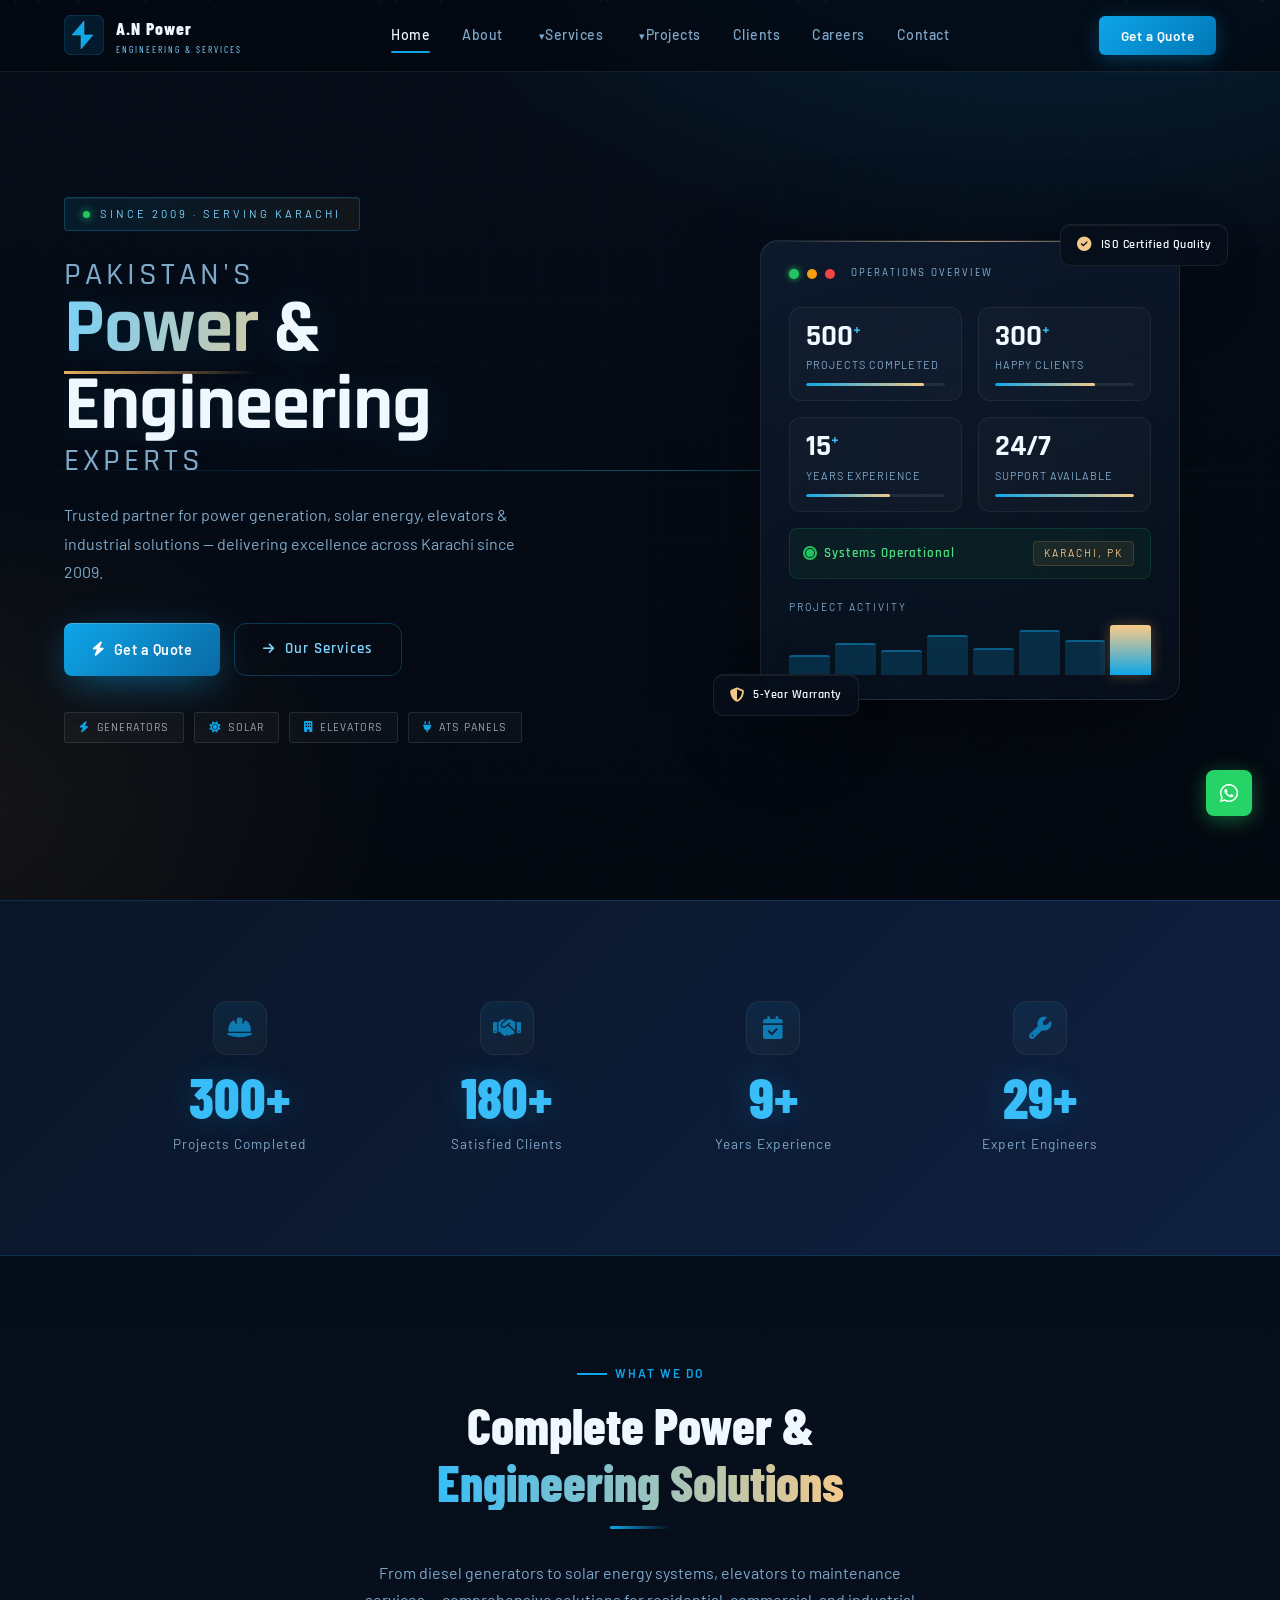
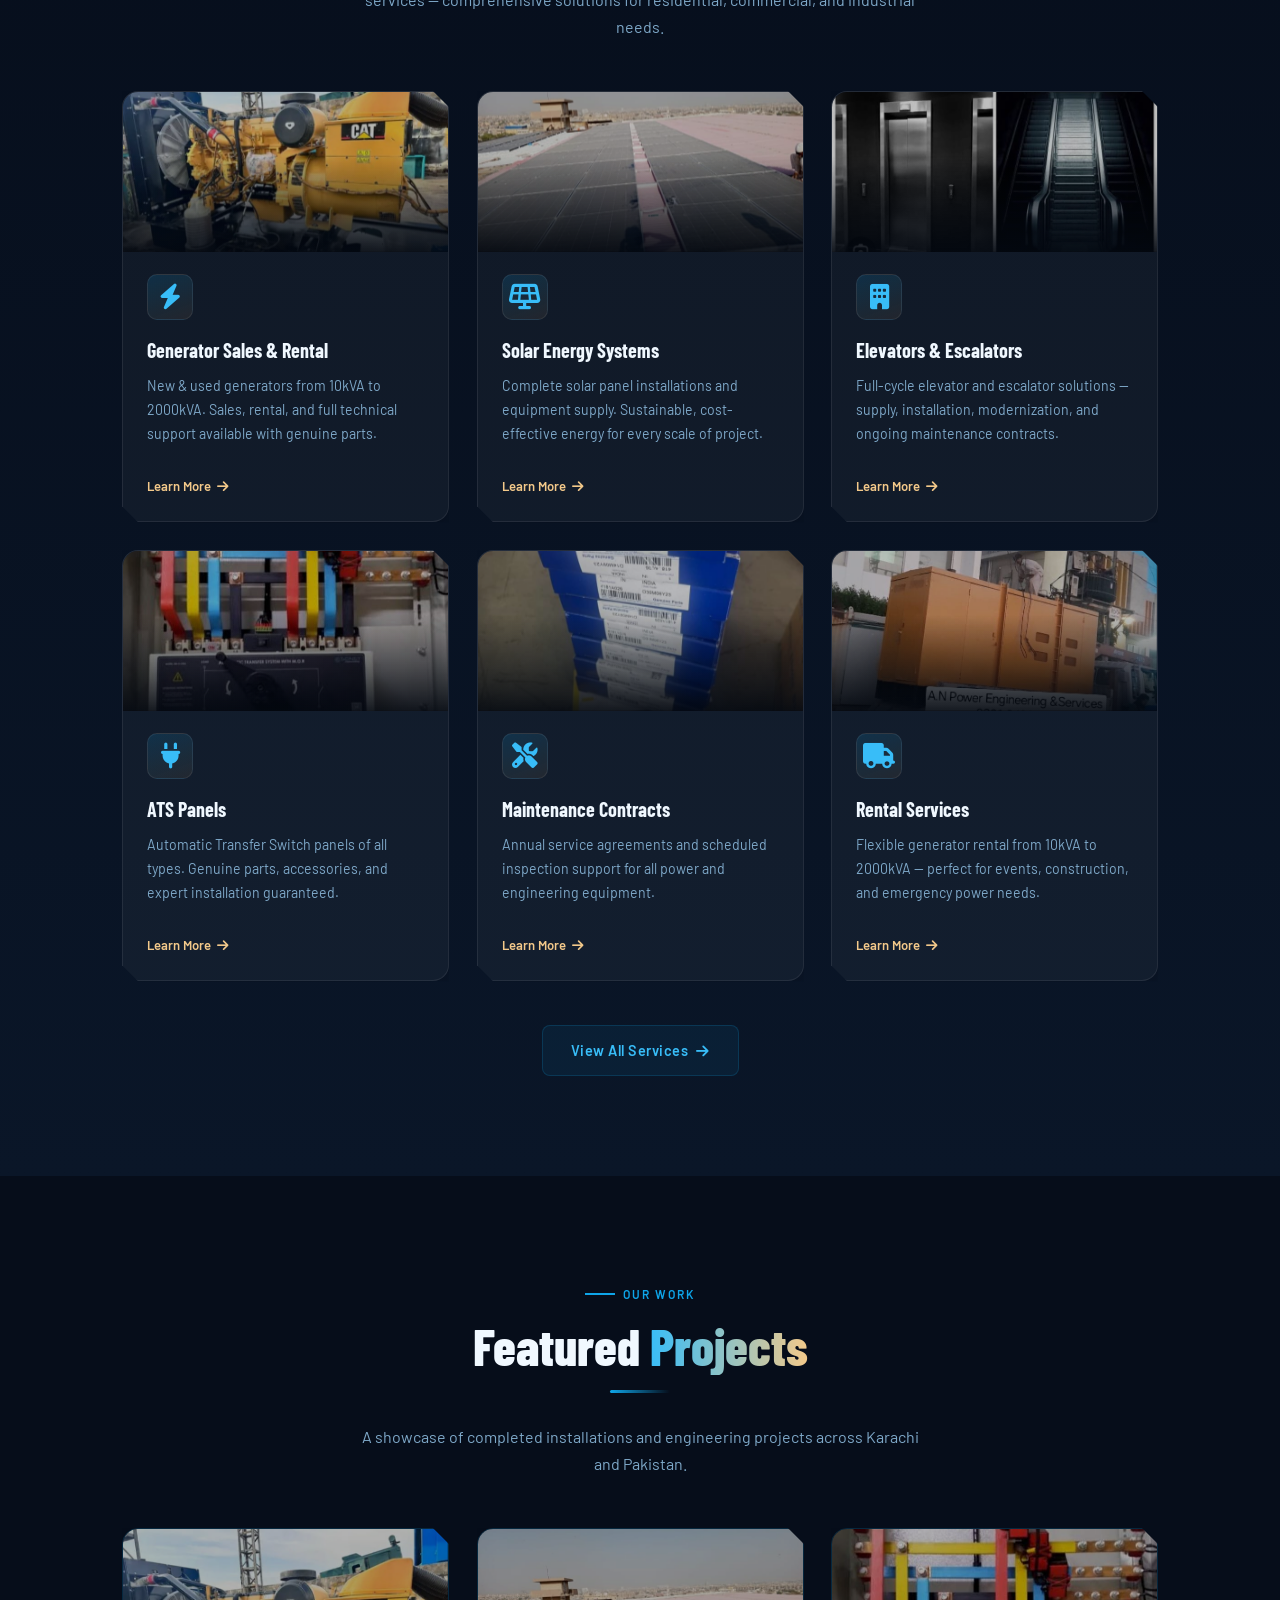
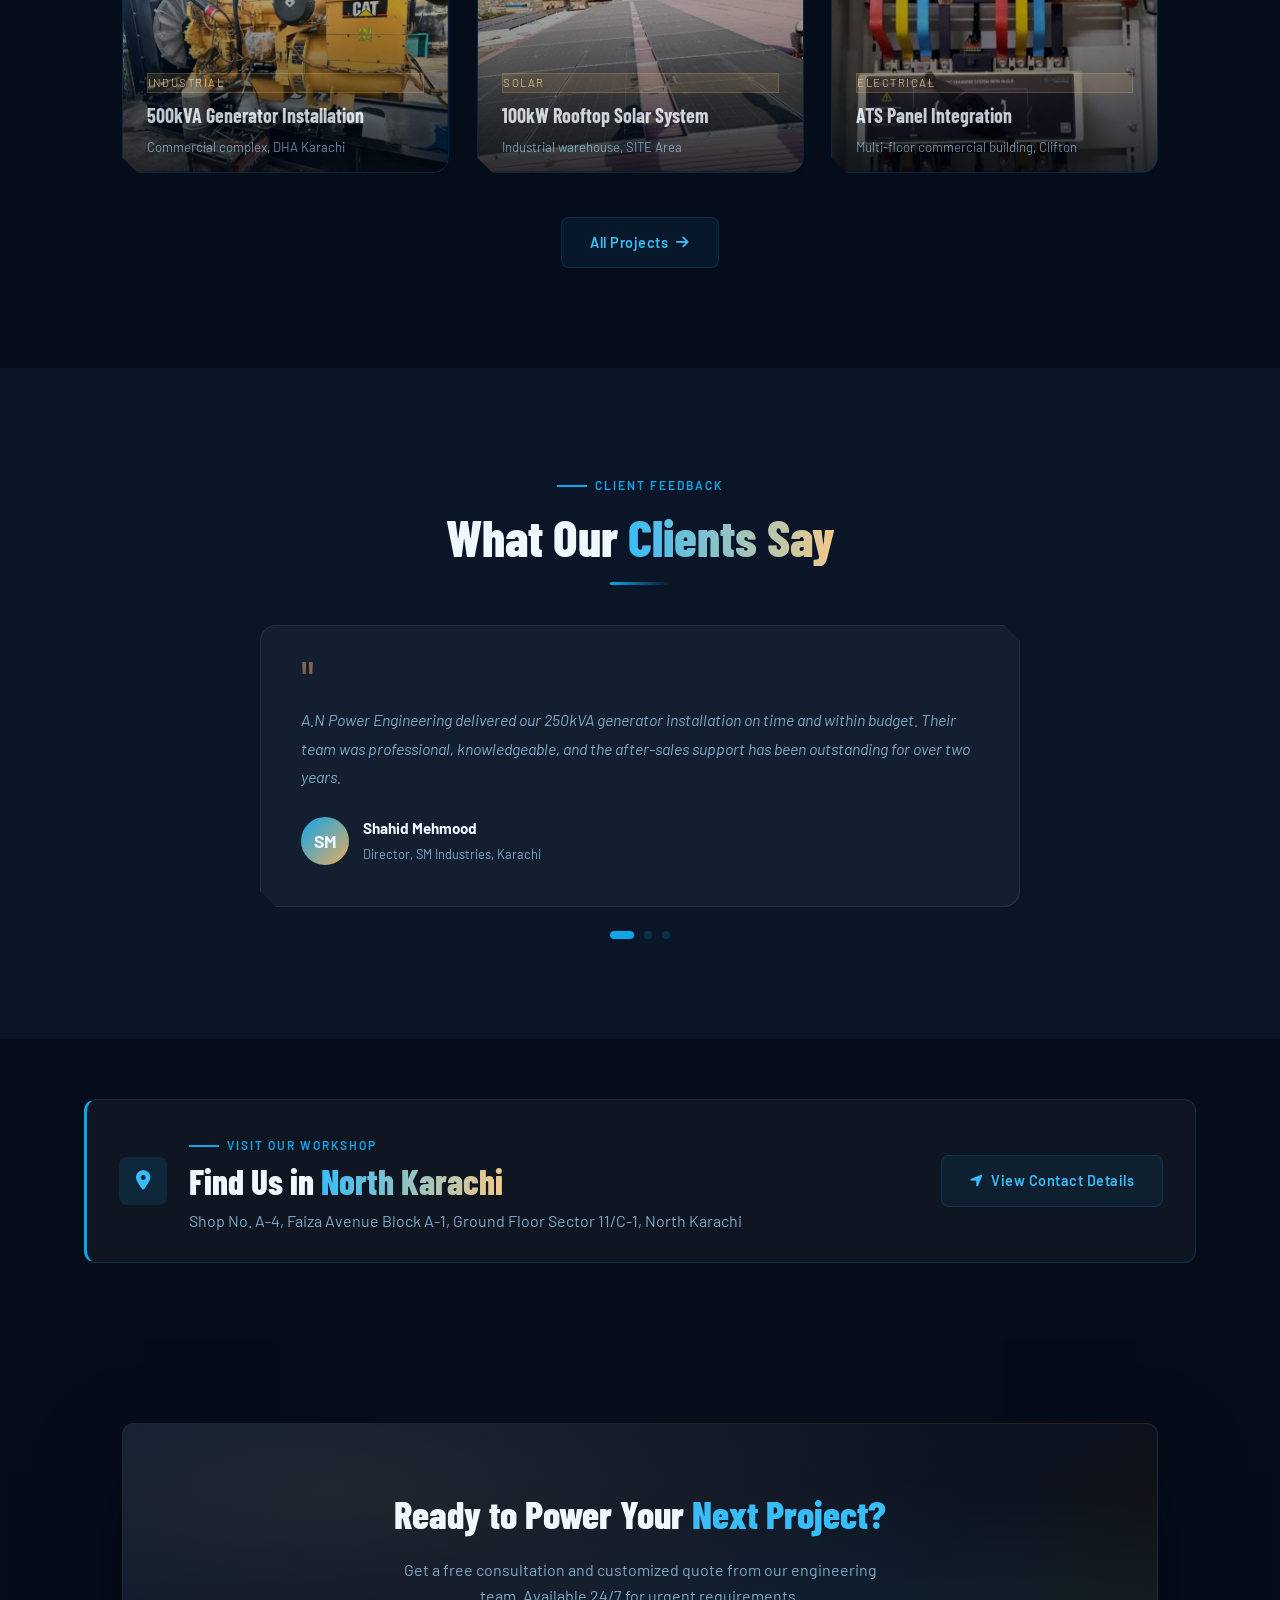
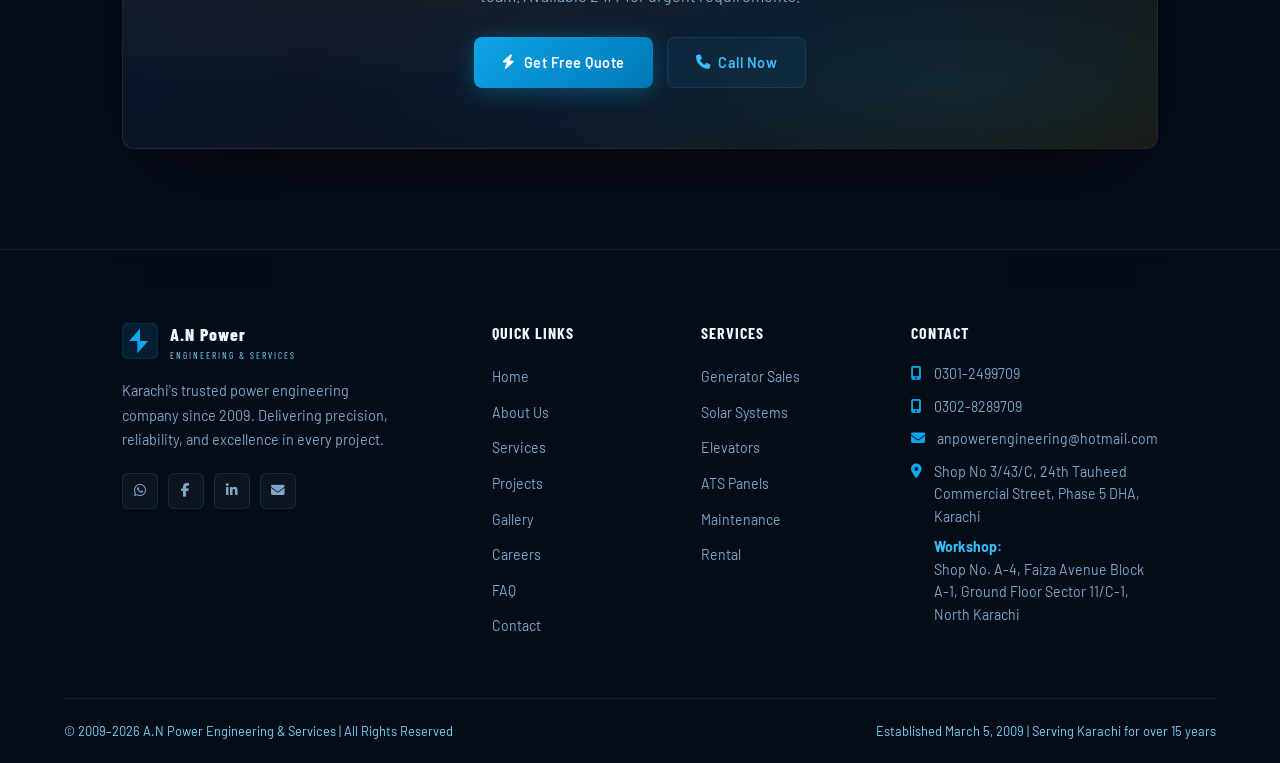
<file: index.html>
<!DOCTYPE html>
<html lang="en">
<head>
<meta charset="UTF-8"/>
<meta name="viewport" content="width=device-width, initial-scale=1.0"/>
<title>A.N Power Engineering & Services | Home</title>
<meta name="description" content="A.N Power Engineering & Services — Pakistan's trusted power & engineering company. Generators, Solar, Elevators, ATS Panels & more since 2009."/>
<link rel="stylesheet" href="style.css"/>
<link rel="stylesheet" href="https://cdnjs.cloudflare.com/ajax/libs/font-awesome/6.5.0/css/all.min.css"/>
<style>
/* ══════════════════════════════════════════════════════════════
   PREMIUM UPGRADE — page-scoped refinements (index.html)
   Adds depth, materiality and a warm accent to the existing
   navy/electric-blue system. Pure visual layer — every class,
   id, href and JS hook below is untouched.
   ══════════════════════════════════════════════════════════════ */
:root {
  --gold: #e8ac5e;
  --gold2: #f3c98a;
  --ink: #030810;
  --shadow-lg: 0 30px 90px -20px rgba(0,0,0,0.65);
  --border-soft: rgba(255,255,255,0.08);
  --grain: url("data:image/svg+xml,%3Csvg xmlns='http://www.w3.org/2000/svg' width='180' height='180'%3E%3Cfilter id='n'%3E%3CfeTurbulence type='fractalNoise' baseFrequency='0.85' numOctaves='2' stitchTiles='stitch'/%3E%3C/filter%3E%3Crect width='100%25' height='100%25' filter='url(%23n)'/%3E%3C/svg%3E");
}

/* Film-grain + vignette film over the whole page for material depth */
body::after {
  content: ''; position: fixed; inset: 0; pointer-events: none; z-index: 2;
  background-image: var(--grain);
  opacity: 0.035; mix-blend-mode: overlay;
}

/* ── Navbar: quieter glass, refined edge ── */
#navbar { background: rgba(3,8,16,0.72); border-bottom: 1px solid var(--border-soft); }
#navbar.scrolled { background: rgba(3,8,16,0.94); box-shadow: 0 10px 40px rgba(0,0,0,0.45); }

/* ── Hero: layered mesh background + grain ── */
#hero { background: radial-gradient(1100px 600px at 82% -10%, rgba(14,165,233,0.16), transparent 60%),
                     radial-gradient(700px 500px at -5% 90%, rgba(232,172,94,0.08), transparent 65%),
                     linear-gradient(180deg, #050c18 0%, #030810 100%); }
.hero-bg-grid { opacity: 0.7; }
.particles { position: absolute; inset: 0; overflow: hidden; pointer-events: none; z-index: 1; }

.hero-tag {
  background: linear-gradient(90deg, rgba(14,165,233,0.1), rgba(232,172,94,0.06));
  border: 1px solid rgba(14,165,233,0.28);
  box-shadow: inset 0 1px 0 rgba(255,255,255,0.06);
}

.hero-title { letter-spacing: -0.5px; text-shadow: 0 4px 40px rgba(14,165,233,0.15); }
.hero-title .accent { background: linear-gradient(100deg, var(--blue3), var(--gold2) 130%); -webkit-background-clip: text; background-clip: text; color: transparent; }
.hero-title .accent::after { background: linear-gradient(90deg, var(--gold), transparent); }

.hero-cta .btn-primary {
  background: linear-gradient(135deg, var(--blue), #0868a3);
  position: relative; overflow: hidden;
  box-shadow: 0 10px 40px -8px rgba(14,165,233,0.55), inset 0 1px 0 rgba(255,255,255,0.18);
}
.hero-cta .btn-primary::after {
  content: ''; position: absolute; inset: 0;
  background: linear-gradient(115deg, transparent 40%, rgba(255,255,255,0.25) 50%, transparent 60%);
  transform: translateX(-120%); transition: transform 0.6s ease;
}
.hero-cta .btn-primary:hover::after { transform: translateX(120%); }

.chip:hover { border-color: rgba(232,172,94,0.4); color: var(--gold2); background: rgba(232,172,94,0.06); }
.chip:hover i { color: var(--gold); }

/* ── Hero dashboard panel: glass, gradient edge, gold status ── */
.hero-panel {
  background: linear-gradient(165deg, rgba(13,26,46,0.9), rgba(6,14,26,0.88));
  border: 1px solid var(--border-soft);
  border-radius: 18px;
  box-shadow: var(--shadow-lg), inset 0 1px 0 rgba(255,255,255,0.05);
}
.hero-panel::before { background: linear-gradient(90deg, transparent, var(--gold2), transparent); opacity: 0.7; }
.metric-item { border-radius: 12px; background: rgba(255,255,255,0.025); }
.metric-item:hover { border-color: rgba(14,165,233,0.25); }
.metric-fill { background: linear-gradient(90deg, var(--blue), var(--gold2)); }
.status-badge { background: rgba(232,172,94,0.08); border: 1px solid rgba(232,172,94,0.18); color: var(--gold2); }
.cbar.active { background: linear-gradient(180deg, var(--gold2), var(--blue)); border-color: var(--gold2); box-shadow: 0 0 14px rgba(232,172,94,0.35); }

.float-card {
  background: rgba(6,14,26,0.92); border: 1px solid var(--border-soft);
  box-shadow: var(--shadow-lg), inset 0 1px 0 rgba(255,255,255,0.06);
}
.float-card i { color: var(--gold2); }
.hero-glow-orb { background: radial-gradient(circle, rgba(232,172,94,0.1) 0%, rgba(14,165,233,0.08) 45%, transparent 75%); }

/* ── Stats: refined icon rings ── */
.stat-item .icon { border-radius: 14px; background: linear-gradient(160deg, rgba(14,165,233,0.14), rgba(232,172,94,0.06)); border: 1px solid var(--border-soft); }
.stat-num { text-shadow: 0 0 30px rgba(14,165,233,0.25); }

/* ── CTA Section ── */
#cta-section { padding: 100px 5%; }
.cta-banner {
  background: linear-gradient(150deg, #0a1a30, #0c1220 60%, #1a1206);
  border: 1px solid var(--border-soft); box-shadow: var(--shadow-lg);
}
.cta-banner::before { background: radial-gradient(ellipse at 20% 20%, rgba(232,172,94,0.1), transparent 55%),
                                    radial-gradient(ellipse at 80% 80%, rgba(14,165,233,0.14), transparent 55%); }

/* ── Services section ── */
#services-preview { padding: 100px 5%; background: linear-gradient(180deg, var(--dark) 0%, var(--dark2) 100%); }
.service-card { border-radius: 16px; border-color: var(--border-soft); box-shadow: 0 20px 50px -25px rgba(0,0,0,0.6); }
.service-card:hover { border-color: rgba(232,172,94,0.35); box-shadow: 0 25px 60px -20px rgba(0,0,0,0.7), 0 0 0 1px rgba(232,172,94,0.12); transform: translateY(-6px); }
.svc-card-img::after { content:''; position:absolute; inset:0; background: linear-gradient(180deg, transparent 40%, rgba(3,8,16,0.9)); }
.svc-card-img { position: relative; }
.service-icon { background: linear-gradient(160deg, rgba(14,165,233,0.16), rgba(232,172,94,0.08)); border: 1px solid var(--border-soft); border-radius: 10px; width: 46px; height: 46px; display:flex; align-items:center; justify-content:center; }
.service-icon i { color: var(--blue2); }
.service-link { color: var(--gold2); }
.service-link i { transition: transform 0.3s; }
.service-card:hover .service-link i { transform: translateX(4px); }

/* ── Projects preview ── */
#projects-preview { padding: 100px 5%; }
.project-card { border-radius: 16px; overflow: hidden; box-shadow: 0 20px 50px -25px rgba(0,0,0,0.6); }
.project-overlay { background: linear-gradient(180deg, transparent 30%, rgba(3,8,16,0.96)); }
.proj-tag { background: rgba(232,172,94,0.15); border: 1px solid rgba(232,172,94,0.3); color: var(--gold2); }

/* ── Testimonials ── */
#testimonials { padding: 100px 5%; background: var(--dark2); }
.testimonial { background: var(--glass2); border: 1px solid var(--border-soft); border-radius: 16px; padding: 40px; }
.testimonial .quote { color: var(--gold); opacity: 0.5; font-family: 'Barlow Condensed', sans-serif; font-size: 3.5rem; line-height: 0.5; }
.author-avatar { background: linear-gradient(135deg, var(--blue), var(--gold)); }

/* hero dots orbit */
.orbit-dot.od1 { top: 50%; left: 2%; animation: orbitX 6s ease-in-out infinite; }
.orbit-dot.od2 { top: 8%; left: 50%; animation: orbitY 7s ease-in-out infinite 1s; }
.orbit-dot.od3 { bottom: 12%; right: 5%; animation: orbitX 8s ease-in-out infinite 2s; }
@keyframes orbitX { 0%,100%{transform:translateX(0) translateY(-50%)} 50%{transform:translateX(12px) translateY(-50%)} }
@keyframes orbitY { 0%,100%{transform:translateY(0)} 50%{transform:translateY(12px)} }
</style>
</head>
<body>

<!-- Preloader -->
<div id="preloader">
  <div class="pre-logo">A·N POWER</div>
  <div class="pre-bar"><div class="pre-bar-fill"></div></div>
</div>

<!-- Navbar -->
<nav id="navbar">
  <a href="index.html" class="nav-brand">
    <svg class="brand-icon" viewBox="0 0 40 40" fill="none" xmlns="http://www.w3.org/2000/svg">
      <rect width="40" height="40" rx="8" fill="rgba(14,165,233,0.12)" stroke="rgba(14,165,233,0.3)" stroke-width="1"/>
      <path d="M20 6L8 20h9v14l12-14h-9V6z" fill="#0ea5e9" stroke="#38bdf8" stroke-width="0.5"/>
    </svg>
    <div class="brand-text">
      <div class="top">A.N Power</div>
      <div class="sub">Engineering & Services</div>
    </div>
  </a>
  <ul class="nav-links">
    <li><a href="index.html">Home</a></li>
    <li><a href="about.html">About</a></li>
    <li class="has-dropdown"><a href="services.html">Services</a>
      <div class="dropdown">
        <a href="service-detail.html?s=generator">Generator Sales & Rental</a>
        <a href="service-detail.html?s=solar">Solar Energy Systems</a>
        <a href="service-detail.html?s=elevator">Elevators & Escalators</a>
        <a href="service-detail.html?s=ats">ATS Panels</a>
        <a href="service-detail.html?s=maintenance">Maintenance Contracts</a>
        <a href="service-detail.html?s=rental">Rental Services</a>
      </div>
    </li>
    <li class="has-dropdown"><a href="projects.html">Projects</a>
      <div class="dropdown">
        <a href="projects.html?cat=electrical">Electrical Projects</a>
        <a href="projects.html?cat=industrial">Industrial Projects</a>
        <a href="projects.html?cat=maintenance">Maintenance Projects</a>
      </div>
    </li>
    <li><a href="clients.html">Clients</a></li>
    <li><a href="careers.html">Careers</a></li>
    <li><a href="contact.html">Contact</a></li>
  </ul>
  <a href="contact.html#quote" class="btn-quote">Get a Quote</a>
  <div class="hamburger"><span></span><span></span><span></span></div>
</nav>

<!-- Mobile Nav -->
<div class="mobile-nav">
  <div class="mob-section">
    <div class="mob-label">Navigation</div>
    <a href="index.html">Home</a>
    <a href="about.html">About Us</a>
    <a href="services.html">Services</a>
    <a href="projects.html">Projects</a>
    <a href="gallery.html">Gallery</a>
    <a href="clients.html">Clients</a>
    <a href="careers.html">Careers</a>
    <a href="faq.html">FAQ</a>
    <a href="contact.html">Contact</a>
  </div>
  <a href="contact.html#quote" class="btn btn-primary btn-quote">Get a Quote</a>
</div>

<!-- Hero -->
<section id="hero">
  <div class="hero-bg-grid"></div>
  <div class="hero-scan-line"></div>
  <div class="particles"></div>

  <div class="hero-grid">
    <!-- LEFT: Content -->
    <div class="hero-content">
      <div class="hero-tag">
        <span class="tag-dot"></span>
        Since 2009 · Serving Karachi
      </div>

      <h1 class="hero-title">
        <span class="line ht-sm">Pakistan's</span>
        <span class="line ht-lg"><span class="accent">Power</span> &amp;</span>
        <span class="line ht-lg">Engineering</span>
        <span class="line ht-sm">Experts</span>
      </h1>

      <p class="hero-desc">
        Trusted partner for power generation, solar energy, elevators &amp; industrial solutions — delivering excellence across Karachi since 2009.
      </p>

      <div class="hero-cta">
        <a href="contact.html#quote" class="btn btn-primary">
          <i class="fa fa-bolt"></i> Get a Quote
        </a>
        <a href="services.html" class="btn btn-ghost">
          <i class="fa fa-arrow-right"></i> Our Services
        </a>
      </div>

      <!-- Service Chips -->
      <div class="hero-chips">
        <span class="chip"><i class="fa fa-bolt"></i> Generators</span>
        <span class="chip"><i class="fa fa-sun"></i> Solar</span>
        <span class="chip"><i class="fa fa-building"></i> Elevators</span>
        <span class="chip"><i class="fa fa-plug"></i> ATS Panels</span>
      </div>
    </div>

    <!-- RIGHT: Visual Panel -->
    <div class="hero-visual">
      <!-- Metric cards -->
      <div class="hero-panel">
        <div class="panel-header">
          <div class="panel-dot pd-green"></div>
          <div class="panel-dot pd-yellow"></div>
          <div class="panel-dot pd-red"></div>
          <span class="panel-title">Operations Overview</span>
        </div>
        <div class="panel-metrics">
          <div class="metric-row">
            <div class="metric-item">
              <div class="metric-val">500<sup>+</sup></div>
              <div class="metric-label">Projects Completed</div>
              <div class="metric-bar"><div class="metric-fill" style="width:85%"></div></div>
            </div>
            <div class="metric-item">
              <div class="metric-val">300<sup>+</sup></div>
              <div class="metric-label">Happy Clients</div>
              <div class="metric-bar"><div class="metric-fill" style="width:72%"></div></div>
            </div>
          </div>
          <div class="metric-row">
            <div class="metric-item">
              <div class="metric-val">15<sup>+</sup></div>
              <div class="metric-label">Years Experience</div>
              <div class="metric-bar"><div class="metric-fill" style="width:60%"></div></div>
            </div>
            <div class="metric-item">
              <div class="metric-val">24/7</div>
              <div class="metric-label">Support Available</div>
              <div class="metric-bar"><div class="metric-fill mf-full" style="width:100%"></div></div>
            </div>
          </div>
        </div>

        <!-- Live status -->
        <div class="panel-status">
          <div class="status-indicator">
            <span class="status-pulse"></span>
            <span class="status-text">Systems Operational</span>
          </div>
          <div class="status-badge">Karachi, PK</div>
        </div>

        <!-- Mini chart bars -->
        <div class="panel-chart">
          <div class="chart-label">Project Activity</div>
          <div class="chart-bars">
            <div class="cbar" style="height:40%"></div>
            <div class="cbar" style="height:65%"></div>
            <div class="cbar" style="height:50%"></div>
            <div class="cbar" style="height:80%"></div>
            <div class="cbar" style="height:55%"></div>
            <div class="cbar" style="height:90%"></div>
            <div class="cbar" style="height:70%"></div>
            <div class="cbar active" style="height:100%"></div>
          </div>
        </div>
      </div>

      <!-- Floating accent cards -->
      <div class="float-card fc1">
        <i class="fa fa-check-circle"></i>
        <span>ISO Certified Quality</span>
      </div>
      <div class="float-card fc2">
        <i class="fa fa-shield-alt"></i>
        <span>5-Year Warranty</span>
      </div>

      <!-- Glow orb -->
      <div class="hero-glow-orb"></div>
    </div>
  </div>
</section>

<!-- Stats -->
<section id="stats">
  <div class="container">
    <div class="stats-grid">
      <div class="stat-item reveal d1">
        <div class="icon"><i class="fa fa-hard-hat"></i></div>
        <span class="stat-num" data-target="500" data-suffix="+">0</span>
        <div class="stat-label">Projects Completed</div>
      </div>
      <div class="stat-item reveal d2">
        <div class="icon"><i class="fa fa-handshake"></i></div>
        <span class="stat-num" data-target="300" data-suffix="+">0</span>
        <div class="stat-label">Satisfied Clients</div>
      </div>
      <div class="stat-item reveal d3">
        <div class="icon"><i class="fa fa-calendar-check"></i></div>
        <span class="stat-num" data-target="15" data-suffix="+">0</span>
        <div class="stat-label">Years Experience</div>
      </div>
      <div class="stat-item reveal d4">
        <div class="icon"><i class="fa fa-wrench"></i></div>
        <span class="stat-num" data-target="50" data-suffix="+">0</span>
        <div class="stat-label">Expert Engineers</div>
      </div>
    </div>
  </div>
</section>

<!-- Services Preview -->
<section id="services-preview">
  <div class="container">
    <div class="text-center reveal">
      <div class="tag">What We Do</div>
      <h2 class="section-title">Complete Power &<br/><span>Engineering Solutions</span></h2>
      <div class="divider"></div>
      <p class="section-sub">From diesel generators to solar energy systems, elevators to maintenance services — comprehensive solutions for residential, commercial, and industrial needs.</p>
    </div>
    <div class="grid-3" style="margin-top:50px">
      <a href="service-detail.html?s=generator" class="service-card reveal d1" style="text-decoration:none;color:inherit;display:block">
        <div class="svc-card-img"><img src="images/generators/WhatsApp-Image-2026-04-29-at-11.45.02-PM.jpeg" alt="Generator Sales"/></div>
        <div class="svc-card-body">
          <div class="service-icon"><i class="fa fa-bolt"></i></div>
          <h3>Generator Sales & Rental</h3>
          <p>New & used generators from 10kVA to 2000kVA. Sales, rental, and full technical support available with genuine parts.</p>
          <span class="service-link">Learn More <i class="fa fa-arrow-right"></i></span>
        </div>
      </a>
      <a href="service-detail.html?s=solar" class="service-card reveal d2" style="text-decoration:none;color:inherit;display:block">
        <div class="svc-card-img"><img src="images/solar/WhatsApp-Image-2026-04-29-at-11.41.52-PM.jpeg" alt="Solar Energy"/></div>
        <div class="svc-card-body">
          <div class="service-icon"><i class="fa fa-solar-panel"></i></div>
          <h3>Solar Energy Systems</h3>
          <p>Complete solar panel installations and equipment supply. Sustainable, cost-effective energy for every scale of project.</p>
          <span class="service-link">Learn More <i class="fa fa-arrow-right"></i></span>
        </div>
      </a>
      <a href="service-detail.html?s=elevator" class="service-card reveal d3" style="text-decoration:none;color:inherit;display:block">
        <div class="svc-card-img"><img src="images/elevators/WhatsApp-Image-2026-04-29-at-11.39.15-PM.jpeg" alt="Elevators"/></div>
        <div class="svc-card-body">
          <div class="service-icon"><i class="fa fa-building"></i></div>
          <h3>Elevators & Escalators</h3>
          <p>Full-cycle elevator and escalator solutions — supply, installation, modernization, and ongoing maintenance contracts.</p>
          <span class="service-link">Learn More <i class="fa fa-arrow-right"></i></span>
        </div>
      </a>
      <a href="service-detail.html?s=ats" class="service-card reveal d4" style="text-decoration:none;color:inherit;display:block">
        <div class="svc-card-img"><img src="images/ats-panels/WhatsApp-Image-2026-04-29-at-11.48.30-PM.jpeg" alt="ATS Panels"/></div>
        <div class="svc-card-body">
          <div class="service-icon"><i class="fa fa-plug"></i></div>
          <h3>ATS Panels</h3>
          <p>Automatic Transfer Switch panels of all types. Genuine parts, accessories, and expert installation guaranteed.</p>
          <span class="service-link">Learn More <i class="fa fa-arrow-right"></i></span>
        </div>
      </a>
      <a href="service-detail.html?s=maintenance" class="service-card reveal d5" style="text-decoration:none;color:inherit;display:block">
        <div class="svc-card-img"><img src="images/spare-parts/WhatsApp-Image-2026-04-29-at-11.40.57-PM.jpeg" alt="Maintenance"/></div>
        <div class="svc-card-body">
          <div class="service-icon"><i class="fa fa-tools"></i></div>
          <h3>Maintenance Contracts</h3>
          <p>Annual service agreements and scheduled inspection support for all power and engineering equipment.</p>
          <span class="service-link">Learn More <i class="fa fa-arrow-right"></i></span>
        </div>
      </a>
      <a href="service-detail.html?s=rental" class="service-card reveal d6" style="text-decoration:none;color:inherit;display:block">
        <div class="svc-card-img"><img src="images/generators/WhatsApp-Image-2026-04-29-at-11.50.17-PM.jpeg" alt="Generator Rental"/></div>
        <div class="svc-card-body">
          <div class="service-icon"><i class="fa fa-truck"></i></div>
          <h3>Rental Services</h3>
          <p>Flexible generator rental from 10kVA to 2000kVA — perfect for events, construction, and emergency power needs.</p>
          <span class="service-link">Learn More <i class="fa fa-arrow-right"></i></span>
        </div>
      </a>
    </div>
    <div class="text-center" style="margin-top:44px">
      <a href="services.html" class="btn btn-outline">View All Services <i class="fa fa-arrow-right"></i></a>
    </div>
  </div>
</section>

<!-- Projects Preview -->
<section id="projects-preview">
  <div class="container">
    <div class="text-center reveal">
      <div class="tag">Our Work</div>
      <h2 class="section-title">Featured <span>Projects</span></h2>
      <div class="divider"></div>
      <p class="section-sub">A showcase of completed installations and engineering projects across Karachi and Pakistan.</p>
    </div>
    <div class="grid-3" style="margin-top:50px">
      <div class="project-card reveal d1" onclick="window.location='project-detail.html?id=1'" style="cursor:pointer">
        <img src="images/generators/WhatsApp-Image-2026-04-29-at-11.45.02-PM.jpeg" alt="Diesel Generator Installation" loading="lazy" onerror="this.src='https://images.unsplash.com/photo-1473341304170-971dccb5ac1e?w=600&q=80'"/>
        <div class="project-overlay">
          <div class="proj-tag">Industrial</div>
          <h3>500kVA Generator Installation</h3>
          <p>Commercial complex, DHA Karachi</p>
        </div>
      </div>
      <div class="project-card reveal d2" onclick="window.location='project-detail.html?id=2'" style="cursor:pointer">
        <img src="images/solar/WhatsApp-Image-2026-04-29-at-11.41.52-PM.jpeg" alt="Solar Energy Project" loading="lazy" onerror="this.src='https://images.unsplash.com/photo-1508514177221-188b1cf16e9d?w=600&q=80'"/>
        <div class="project-overlay">
          <div class="proj-tag">Solar</div>
          <h3>100kW Rooftop Solar System</h3>
          <p>Industrial warehouse, SITE Area</p>
        </div>
      </div>
      <div class="project-card reveal d3" onclick="window.location='project-detail.html?id=3'" style="cursor:pointer">
        <img src="images/ats-panels/WhatsApp-Image-2026-04-29-at-11.48.30-PM.jpeg" alt="ATS Panel" loading="lazy" onerror="this.src='https://images.unsplash.com/photo-1558618666-fcd25c85cd64?w=600&q=80'"/>
        <div class="project-overlay">
          <div class="proj-tag">Electrical</div>
          <h3>ATS Panel Integration</h3>
          <p>Multi-floor commercial building, Clifton</p>
        </div>
      </div>
    </div>
    <div class="text-center" style="margin-top:44px">
      <a href="projects.html" class="btn btn-outline">All Projects <i class="fa fa-arrow-right"></i></a>
    </div>
  </div>
</section>

<!-- Testimonials -->
<section id="testimonials">
  <div class="container">
    <div class="text-center reveal">
      <div class="tag">Client Feedback</div>
      <h2 class="section-title">What Our <span>Clients Say</span></h2>
      <div class="divider"></div>
    </div>
    <div style="max-width:760px; margin:40px auto 0">
      <div class="testimonial-slider reveal">
        <div class="testimonial-track">
          <div class="testimonial">
            <div class="quote">"</div>
            <p>A.N Power Engineering delivered our 250kVA generator installation on time and within budget. Their team was professional, knowledgeable, and the after-sales support has been outstanding for over two years.</p>
            <div class="testimonial-author">
              <div class="author-avatar">SM</div>
              <div class="author-info">
                <strong>Shahid Mehmood</strong>
                <span>Director, SM Industries, Karachi</span>
              </div>
            </div>
          </div>
          <div class="testimonial">
            <div class="quote">"</div>
            <p>We installed a 50kW solar system through A.N Power and our electricity bills dropped by 70%. The installation was clean, fast, and they handled all the technicalities. Highly recommended.</p>
            <div class="testimonial-author">
              <div class="author-avatar">FA</div>
              <div class="author-info">
                <strong>Farhan Ahmed</strong>
                <span>Owner, Ahmed Textile Mills, SITE</span>
              </div>
            </div>
          </div>
          <div class="testimonial">
            <div class="quote">"</div>
            <p>Our elevator maintenance contract with A.N Power is the best decision we made. They respond within hours, have genuine spare parts on hand, and their engineers truly understand the equipment.</p>
            <div class="testimonial-author">
              <div class="author-avatar">ZK</div>
              <div class="author-info">
                <strong>Zubair Khan</strong>
                <span>Property Manager, Clifton Towers</span>
              </div>
            </div>
          </div>
        </div>
        <div class="slider-controls">
          <div class="slider-dot active"></div>
          <div class="slider-dot"></div>
          <div class="slider-dot"></div>
        </div>
      </div>
    </div>
  </div>
</section>

<!-- Workshop Location -->
<section class="workshop-location section-sm">
  <div class="container">
    <div class="workshop-location-inner reveal">
      <div class="workshop-location-icon"><i class="fa fa-map-marker-alt"></i></div>
      <div>
        <div class="tag">Visit Our Workshop</div>
        <h2 class="section-title">Find Us in <span>North Karachi</span></h2>
        <p class="workshop-address">Shop No. A-4, Faiza Avenue Block A-1, Ground Floor Sector 11/C-1, North Karachi</p>
      </div>
      <a href="contact.html#locations" class="btn btn-outline"><i class="fa fa-location-arrow"></i> View Contact Details</a>
    </div>
  </div>
</section>

<!-- CTA -->
<section id="cta-section">
  <div class="container">
    <div class="cta-banner reveal">
      <h2>Ready to Power Your <span style="color:var(--blue2)">Next Project?</span></h2>
      <p>Get a free consultation and customized quote from our engineering team. Available 24/7 for urgent requirements.</p>
      <div class="btns">
        <a href="contact.html#quote" class="btn btn-primary"><i class="fa fa-bolt"></i> Get Free Quote</a>
        <a href="tel:03022499709" class="btn btn-outline"><i class="fa fa-phone"></i> Call Now</a>
      </div>
    </div>
  </div>
</section>

<!-- Footer -->
<footer id="footer">
  <div class="footer-grid container">
    <div class="footer-brand">
      <a href="index.html" class="nav-brand" style="margin-bottom:0">
        <svg width="36" height="36" viewBox="0 0 40 40" fill="none"><rect width="40" height="40" rx="8" fill="rgba(14,165,233,0.12)" stroke="rgba(14,165,233,0.3)" stroke-width="1"/><path d="M20 6L8 20h9v14l12-14h-9V6z" fill="#0ea5e9"/></svg>
        <div class="brand-text"><div class="top">A.N Power</div><div class="sub">Engineering & Services</div></div>
      </a>
      <p>Karachi's trusted power engineering company since 2009. Delivering precision, reliability, and excellence in every project.</p>
      <div class="socials">
        <a href="#"><i class="fab fa-whatsapp"></i></a>
        <a href="#"><i class="fab fa-facebook-f"></i></a>
        <a href="#"><i class="fab fa-linkedin-in"></i></a>
        <a href="mailto:anpowerengineering@hotmail.com"><i class="fa fa-envelope"></i></a>
      </div>
    </div>
    <div class="footer-col">
      <h4>Quick Links</h4>
      <ul>
        <li><a href="index.html">Home</a></li>
        <li><a href="about.html">About Us</a></li>
        <li><a href="services.html">Services</a></li>
        <li><a href="projects.html">Projects</a></li>
        <li><a href="gallery.html">Gallery</a></li>
        <li><a href="careers.html">Careers</a></li>
        <li><a href="faq.html">FAQ</a></li>
        <li><a href="contact.html">Contact</a></li>
      </ul>
    </div>
    <div class="footer-col">
      <h4>Services</h4>
      <ul>
        <li><a href="service-detail.html?s=generator">Generator Sales</a></li>
        <li><a href="service-detail.html?s=solar">Solar Systems</a></li>
        <li><a href="service-detail.html?s=elevator">Elevators</a></li>
        <li><a href="service-detail.html?s=ats">ATS Panels</a></li>
        <li><a href="service-detail.html?s=maintenance">Maintenance</a></li>
        <li><a href="service-detail.html?s=rental">Rental</a></li>
      </ul>
    </div>
    <div class="footer-col">
      <h4>Contact</h4>
      <ul class="footer-contact">
        <li><i class="fa fa-mobile-alt"></i><span>0301-2499709</span></li>
        <li><i class="fa fa-mobile-alt"></i><span>0302-8289709</span></li>
        <li><i class="fa fa-envelope"></i><a href="mailto:anpowerengineering@hotmail.com">anpowerengineering@hotmail.com</a></li>
        <li><i class="fa fa-map-marker-alt"></i><span>Shop No 3/43/C, 24th Tauheed Commercial Street, Phase 5 DHA, Karachi<br><strong style="color:var(--blue2);display:block;margin-top:8px">Workshop:</strong> Shop No. A-4, Faiza Avenue Block A-1, Ground Floor Sector 11/C-1, North Karachi</span></li>
      </ul>
    </div>
  </div>
  <div class="footer-bottom container">
    <span>© 2009–2026 <span>A.N Power Engineering & Services</span> | All Rights Reserved</span>
    <span>Established March 5, 2009 | Serving Karachi for over 15 years</span>
  </div>
</footer>

<!-- Back to Top -->
<div id="back-top"><i class="fa fa-chevron-up"></i></div>
<a id="wa-float" href="https://wa.me/923028289709" target="_blank" title="WhatsApp"><i class="fab fa-whatsapp"></i></a>

<script src="script.js"></script>
</body>
</html>
</file>
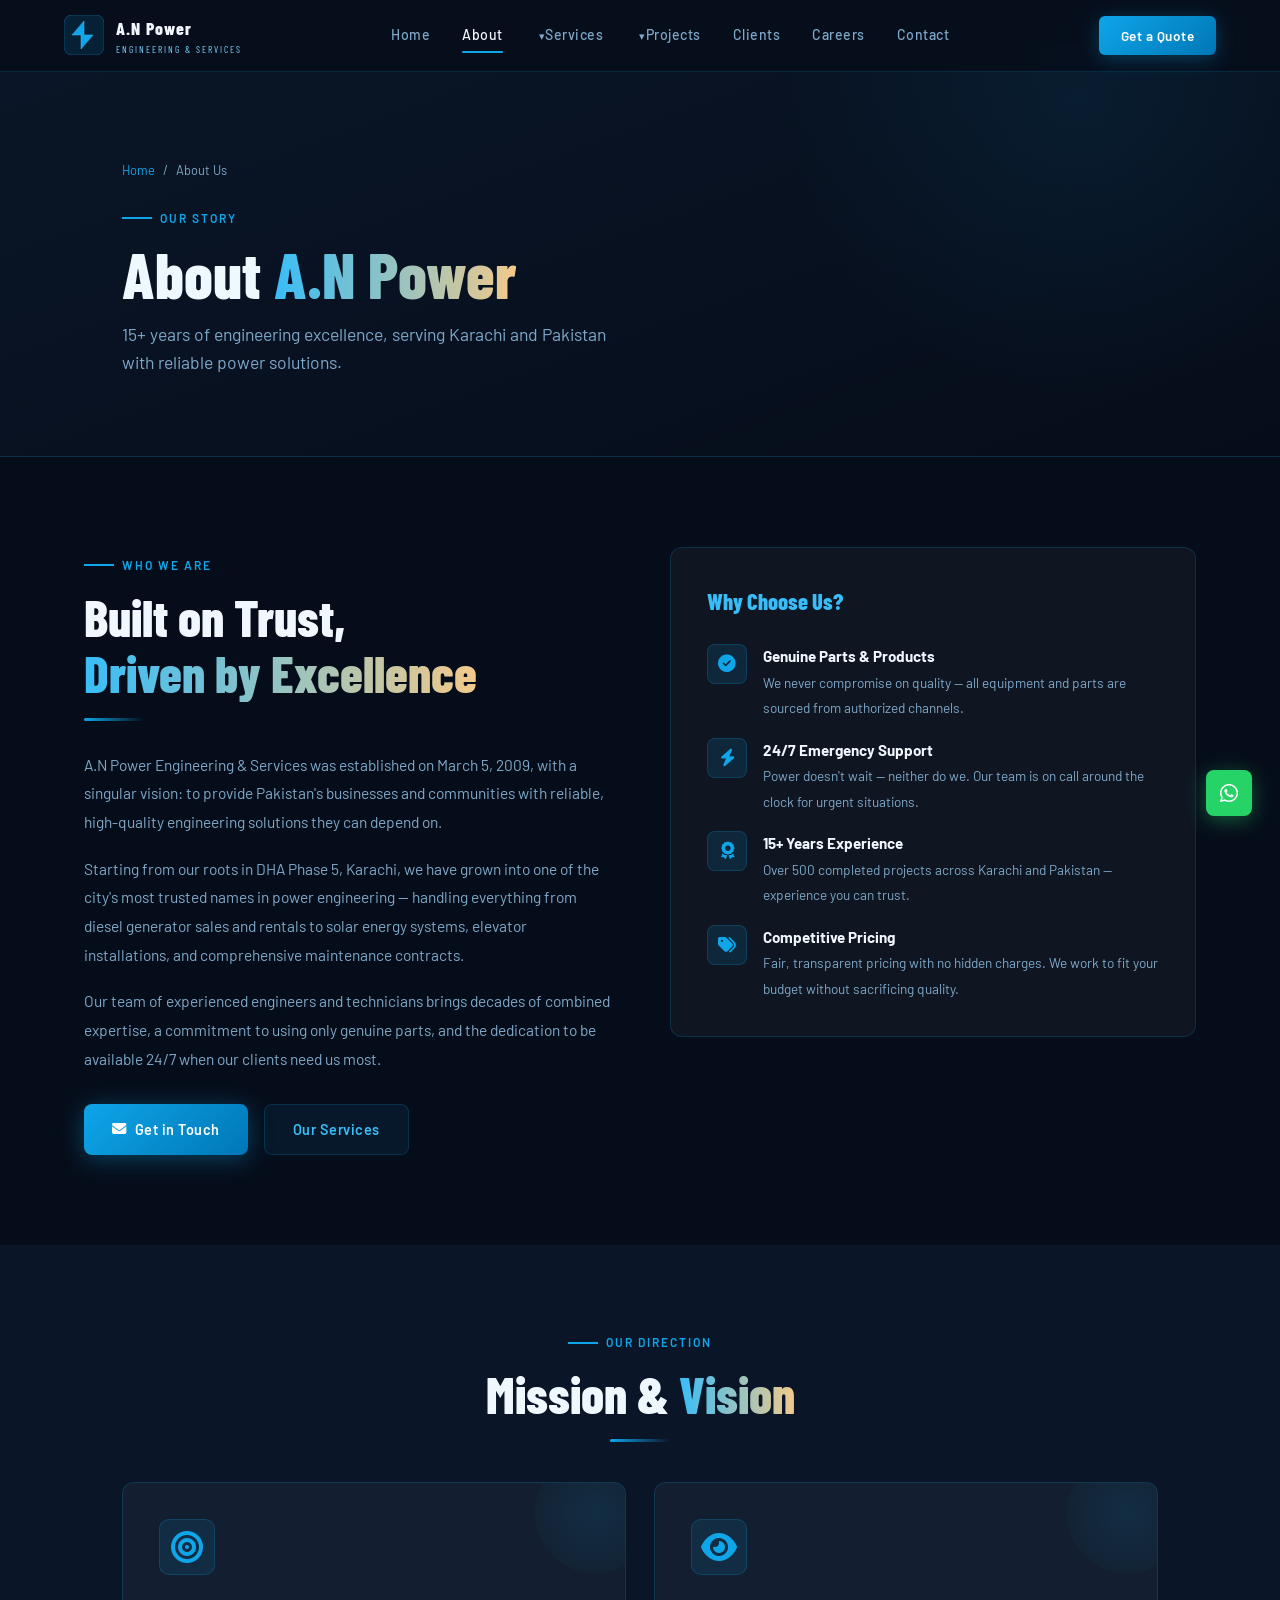
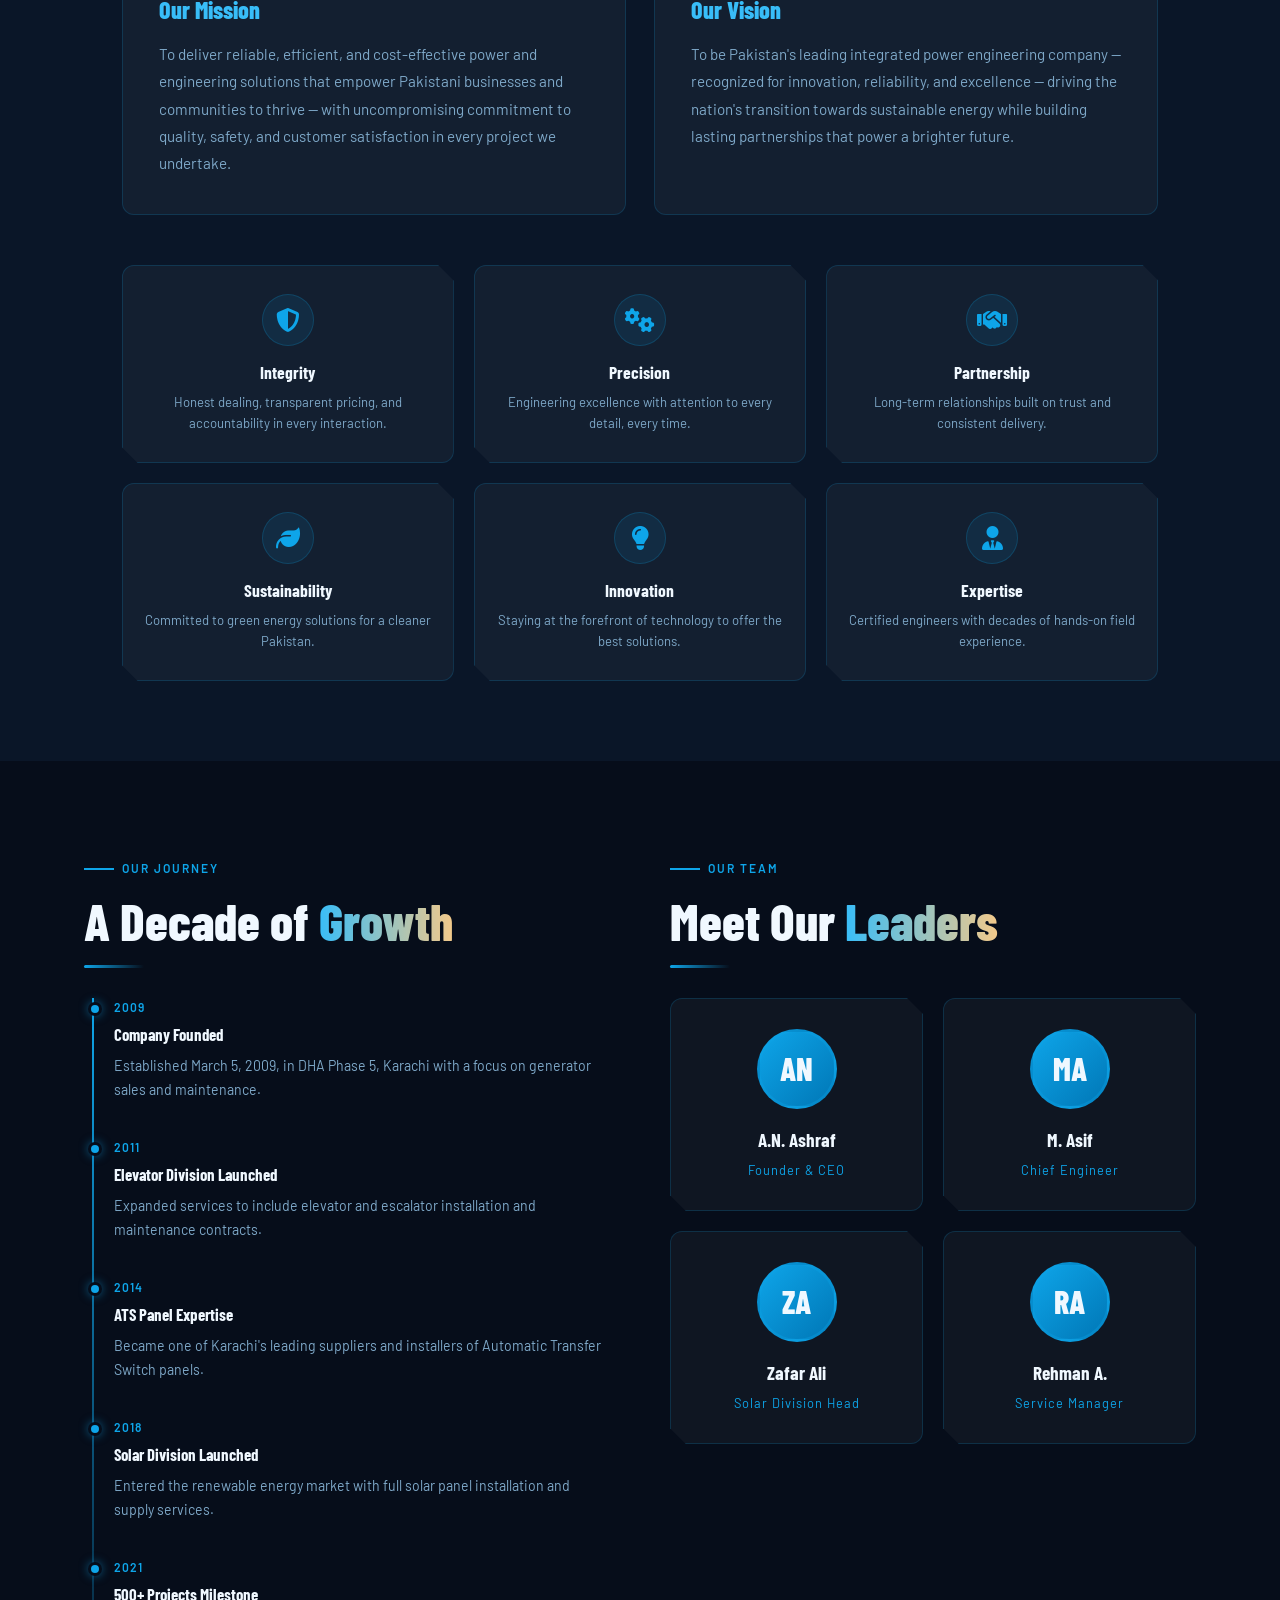
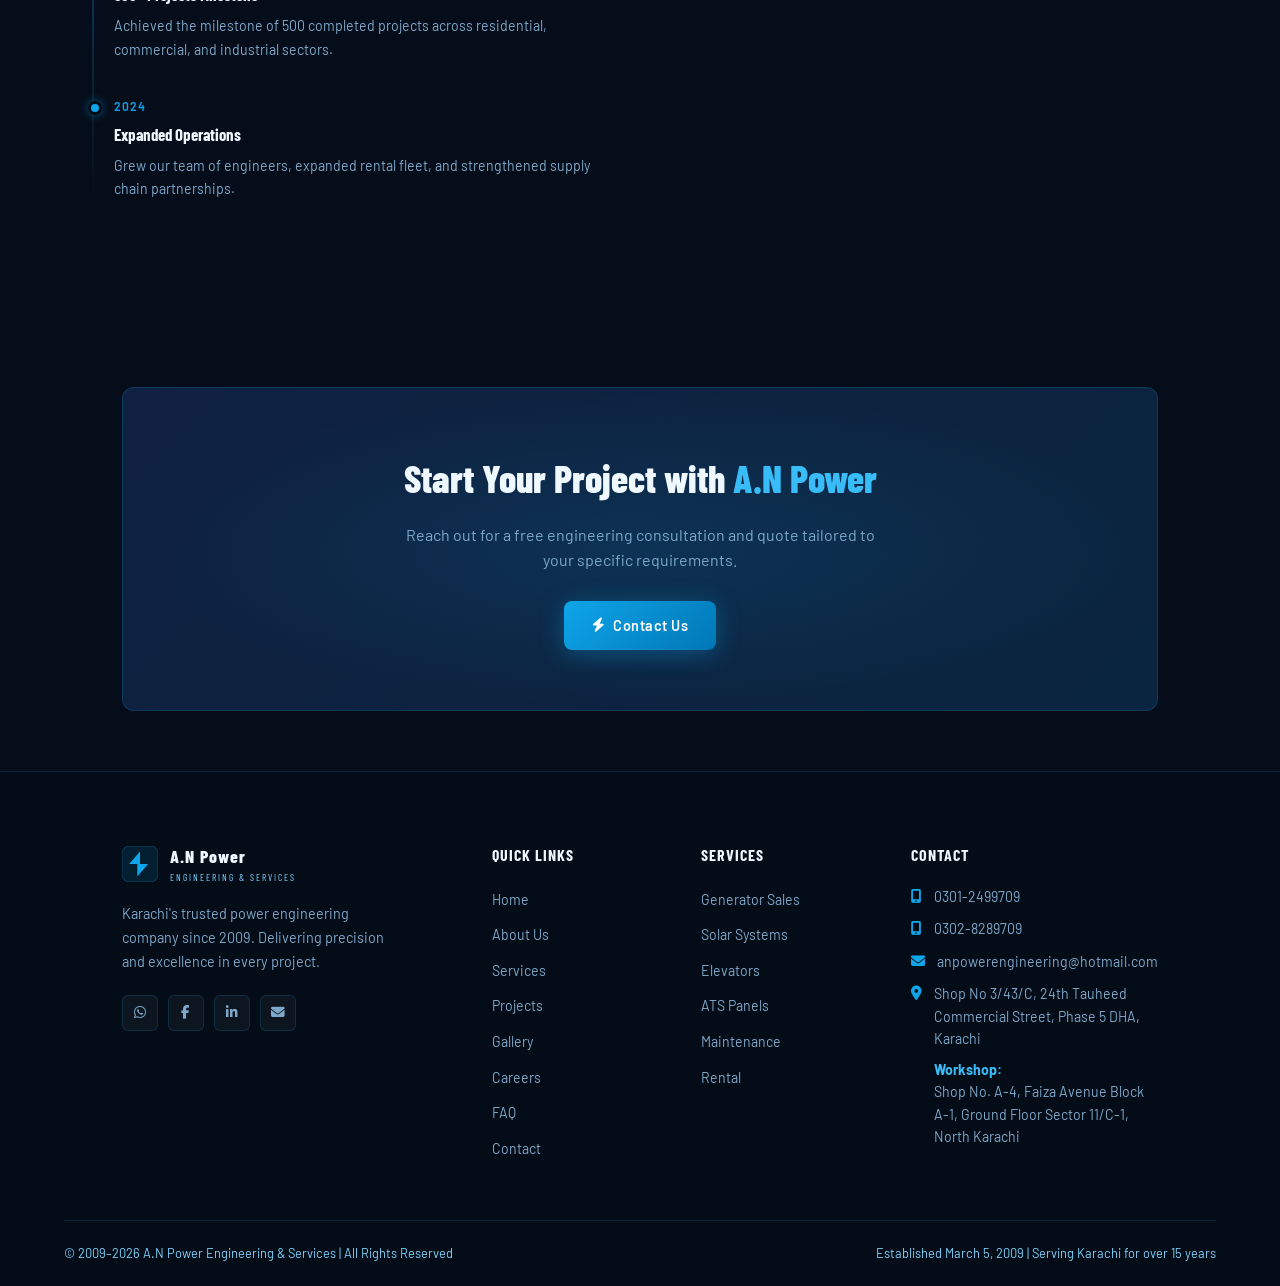
<file: about.html>
<!DOCTYPE html>
<html lang="en">
<head>
<meta charset="UTF-8"/>
<meta name="viewport" content="width=device-width, initial-scale=1.0"/>
<title>About Us | A.N Power Engineering & Services</title>
<link rel="stylesheet" href="style.css"/>
<link rel="stylesheet" href="https://cdnjs.cloudflare.com/ajax/libs/font-awesome/6.5.0/css/all.min.css"/>
<style>
.mv-grid { display:grid; grid-template-columns:1fr 1fr; gap:28px; margin-top:40px; }
.mv-card { background:var(--glass2); border:1px solid var(--border); border-radius:var(--radius); padding:36px; position:relative; overflow:hidden; }
.mv-card::before { content:''; position:absolute; top:-30px; right:-30px; width:120px; height:120px; border-radius:50%; background:radial-gradient(circle, rgba(14,165,233,0.1), transparent); }
.mv-card .mv-icon { font-size:2rem; margin-bottom:16px; width:56px; height:56px; background:rgba(14,165,233,0.1); border:1px solid rgba(14,165,233,0.2); border-radius:10px; display:flex; align-items:center; justify-content:center; }
.mv-card h3 { font-family:'Barlow Condensed',sans-serif; font-size:1.5rem; font-weight:800; color:var(--blue2); margin-bottom:12px; }
.mv-card p { color:var(--muted); line-height:1.8; font-size:0.95rem; }
.value-grid { display:grid; grid-template-columns:repeat(3,1fr); gap:20px; margin-top:50px; }
.value-item { text-align:center; padding:28px 20px; background:var(--glass2); border:1px solid var(--border); border-radius:var(--radius); transition:var(--transition); }
.value-item:hover { transform:translateY(-4px); border-color:rgba(14,165,233,0.4); box-shadow:var(--glow); }
.value-item .vi { font-size:1.5rem; margin-bottom:12px; width:52px; height:52px; background:rgba(14,165,233,0.1); border:1px solid rgba(14,165,233,0.2); border-radius:50%; display:flex; align-items:center; justify-content:center; margin-left:auto; margin-right:auto; }
.value-item h4 { font-family:'Barlow Condensed',sans-serif; font-size:1.1rem; font-weight:700; color:var(--white); }
.value-item p { font-size:0.82rem; color:var(--muted); margin-top:6px; line-height:1.6; }
.about-two-col { display:grid; grid-template-columns:1fr 1fr; gap:60px; align-items:start; }
@media(max-width:768px){ .mv-grid,.about-two-col,.value-grid{grid-template-columns:1fr} }
</style>
</head>
<body>
<div id="preloader"><div class="pre-logo">A·N POWER</div><div class="pre-bar"><div class="pre-bar-fill"></div></div></div>

<nav id="navbar">
  <a href="index.html" class="nav-brand">
    <svg class="brand-icon" viewBox="0 0 40 40" fill="none"><rect width="40" height="40" rx="8" fill="rgba(14,165,233,0.12)" stroke="rgba(14,165,233,0.3)" stroke-width="1"/><path d="M20 6L8 20h9v14l12-14h-9V6z" fill="#0ea5e9" stroke="#38bdf8" stroke-width="0.5"/></svg>
    <div class="brand-text"><div class="top">A.N Power</div><div class="sub">Engineering & Services</div></div>
  </a>
  <ul class="nav-links">
    <li><a href="index.html">Home</a></li>
    <li><a href="about.html">About</a></li>
    <li class="has-dropdown"><a href="services.html">Services</a>
      <div class="dropdown">
        <a href="service-detail.html?s=generator">Generator Sales & Rental</a>
        <a href="service-detail.html?s=solar">Solar Energy Systems</a>
        <a href="service-detail.html?s=elevator">Elevators & Escalators</a>
        <a href="service-detail.html?s=ats">ATS Panels</a>
        <a href="service-detail.html?s=maintenance">Maintenance Contracts</a>
        <a href="service-detail.html?s=rental">Rental Services</a>
      </div>
    </li>
    <li class="has-dropdown"><a href="projects.html">Projects</a>
      <div class="dropdown">
        <a href="projects.html?cat=electrical">Electrical Projects</a>
        <a href="projects.html?cat=industrial">Industrial Projects</a>
        <a href="projects.html?cat=maintenance">Maintenance Projects</a>
      </div>
    </li>
    <li><a href="clients.html">Clients</a></li>
    <li><a href="careers.html">Careers</a></li>
    <li><a href="contact.html">Contact</a></li>
  </ul>
  <a href="contact.html#quote" class="btn-quote">Get a Quote</a>
  <div class="hamburger"><span></span><span></span><span></span></div>
</nav>
<div class="mobile-nav">
  <div class="mob-section"><div class="mob-label">Navigation</div>
    <a href="index.html">Home</a><a href="about.html">About Us</a><a href="services.html">Services</a>
    <a href="projects.html">Projects</a><a href="gallery.html">Gallery</a><a href="clients.html">Clients</a>
    <a href="careers.html">Careers</a><a href="faq.html">FAQ</a><a href="contact.html">Contact</a>
  </div>
  <a href="contact.html#quote" class="btn btn-primary btn-quote">Get a Quote</a>
</div>

<!-- Page Hero -->
<section class="page-hero">
  <div class="page-hero-inner container">
    <div class="breadcrumb"><a href="index.html">Home</a><span>/</span><span>About Us</span></div>
    <div class="tag">Our Story</div>
    <h1>About <span>A.N Power</span></h1>
    <p>15+ years of engineering excellence, serving Karachi and Pakistan with reliable power solutions.</p>
  </div>
</section>

<!-- Company Intro -->
<section class="section">
  <div class="container">
    <div class="about-two-col">
      <div class="reveal-left">
        <div class="tag">Who We Are</div>
        <h2 class="section-title">Built on Trust,<br/><span>Driven by Excellence</span></h2>
        <div class="divider"></div>
        <p style="color:var(--muted);line-height:1.85;font-size:0.97rem;margin-bottom:18px">A.N Power Engineering & Services was established on March 5, 2009, with a singular vision: to provide Pakistan's businesses and communities with reliable, high-quality engineering solutions they can depend on.</p>
        <p style="color:var(--muted);line-height:1.85;font-size:0.97rem;margin-bottom:18px">Starting from our roots in DHA Phase 5, Karachi, we have grown into one of the city's most trusted names in power engineering — handling everything from diesel generator sales and rentals to solar energy systems, elevator installations, and comprehensive maintenance contracts.</p>
        <p style="color:var(--muted);line-height:1.85;font-size:0.97rem;">Our team of experienced engineers and technicians brings decades of combined expertise, a commitment to using only genuine parts, and the dedication to be available 24/7 when our clients need us most.</p>
        <div style="display:flex;gap:16px;margin-top:30px;flex-wrap:wrap">
          <a href="contact.html" class="btn btn-primary"><i class="fa fa-envelope"></i> Get in Touch</a>
          <a href="services.html" class="btn btn-outline">Our Services</a>
        </div>
      </div>
      <div class="reveal-right">
        <div style="background:var(--glass2);border:1px solid var(--border);border-radius:var(--radius);padding:36px">
          <h3 style="font-family:'Barlow Condensed',sans-serif;font-size:1.4rem;font-weight:800;margin-bottom:24px;color:var(--blue2)">Why Choose Us?</h3>
          <div style="display:flex;flex-direction:column;gap:18px">
            <div style="display:flex;gap:16px;align-items:flex-start">
              <div style="width:40px;height:40px;background:rgba(14,165,233,0.12);border:1px solid rgba(14,165,233,0.2);border-radius:8px;display:flex;align-items:center;justify-content:center;flex-shrink:0"><i class="fa fa-check-circle" style="color:#0ea5e9;font-size:1.1rem"></i></div>
              <div><strong style="display:block;font-size:0.95rem">Genuine Parts & Products</strong><span style="font-size:0.85rem;color:var(--muted)">We never compromise on quality — all equipment and parts are sourced from authorized channels.</span></div>
            </div>
            <div style="display:flex;gap:16px;align-items:flex-start">
              <div style="width:40px;height:40px;background:rgba(14,165,233,0.12);border:1px solid rgba(14,165,233,0.2);border-radius:8px;display:flex;align-items:center;justify-content:center;flex-shrink:0"><i class="fa fa-bolt" style="color:#0ea5e9;font-size:1.1rem"></i></div>
              <div><strong style="display:block;font-size:0.95rem">24/7 Emergency Support</strong><span style="font-size:0.85rem;color:var(--muted)">Power doesn't wait — neither do we. Our team is on call around the clock for urgent situations.</span></div>
            </div>
            <div style="display:flex;gap:16px;align-items:flex-start">
              <div style="width:40px;height:40px;background:rgba(14,165,233,0.12);border:1px solid rgba(14,165,233,0.2);border-radius:8px;display:flex;align-items:center;justify-content:center;flex-shrink:0"><i class="fa fa-award" style="color:#0ea5e9;font-size:1.1rem"></i></div>
              <div><strong style="display:block;font-size:0.95rem">15+ Years Experience</strong><span style="font-size:0.85rem;color:var(--muted)">Over 500 completed projects across Karachi and Pakistan — experience you can trust.</span></div>
            </div>
            <div style="display:flex;gap:16px;align-items:flex-start">
              <div style="width:40px;height:40px;background:rgba(14,165,233,0.12);border:1px solid rgba(14,165,233,0.2);border-radius:8px;display:flex;align-items:center;justify-content:center;flex-shrink:0"><i class="fa fa-tags" style="color:#0ea5e9;font-size:1.1rem"></i></div>
              <div><strong style="display:block;font-size:0.95rem">Competitive Pricing</strong><span style="font-size:0.85rem;color:var(--muted)">Fair, transparent pricing with no hidden charges. We work to fit your budget without sacrificing quality.</span></div>
            </div>
          </div>
        </div>
      </div>
    </div>
  </div>
</section>

<!-- Mission & Vision -->
<section class="section" style="background:var(--dark2);padding:80px 5%">
  <div class="container">
    <div class="text-center reveal">
      <div class="tag">Our Direction</div>
      <h2 class="section-title">Mission & <span>Vision</span></h2>
      <div class="divider"></div>
    </div>
    <div class="mv-grid">
      <div class="mv-card reveal d1">
        <div class="mv-icon"><i class="fa fa-bullseye" style="color:#0ea5e9"></i></div>
        <h3>Our Mission</h3>
        <p>To deliver reliable, efficient, and cost-effective power and engineering solutions that empower Pakistani businesses and communities to thrive — with uncompromising commitment to quality, safety, and customer satisfaction in every project we undertake.</p>
      </div>
      <div class="mv-card reveal d2">
        <div class="mv-icon"><i class="fa fa-eye" style="color:#0ea5e9"></i></div>
        <h3>Our Vision</h3>
        <p>To be Pakistan's leading integrated power engineering company — recognized for innovation, reliability, and excellence — driving the nation's transition towards sustainable energy while building lasting partnerships that power a brighter future.</p>
      </div>
    </div>
    <div class="value-grid">
      <div class="value-item reveal d1"><div class="vi"><i class="fa fa-shield-alt" style="color:#0ea5e9"></i></div><h4>Integrity</h4><p>Honest dealing, transparent pricing, and accountability in every interaction.</p></div>
      <div class="value-item reveal d2"><div class="vi"><i class="fa fa-cogs" style="color:#0ea5e9"></i></div><h4>Precision</h4><p>Engineering excellence with attention to every detail, every time.</p></div>
      <div class="value-item reveal d3"><div class="vi"><i class="fa fa-handshake" style="color:#0ea5e9"></i></div><h4>Partnership</h4><p>Long-term relationships built on trust and consistent delivery.</p></div>
      <div class="value-item reveal d1"><div class="vi"><i class="fa fa-leaf" style="color:#0ea5e9"></i></div><h4>Sustainability</h4><p>Committed to green energy solutions for a cleaner Pakistan.</p></div>
      <div class="value-item reveal d2"><div class="vi"><i class="fa fa-lightbulb" style="color:#0ea5e9"></i></div><h4>Innovation</h4><p>Staying at the forefront of technology to offer the best solutions.</p></div>
      <div class="value-item reveal d3"><div class="vi"><i class="fa fa-user-tie" style="color:#0ea5e9"></i></div><h4>Expertise</h4><p>Certified engineers with decades of hands-on field experience.</p></div>
    </div>
  </div>
</section>

<!-- Timeline -->
<section class="section">
  <div class="container">
    <div class="about-two-col">
      <div class="reveal-left">
        <div class="tag">Our Journey</div>
        <h2 class="section-title">A Decade of <span>Growth</span></h2>
        <div class="divider"></div>
        <div class="timeline" style="margin-top:30px">
          <div class="timeline-item"><div class="timeline-dot"></div><div class="year">2009</div><h4>Company Founded</h4><p>Established March 5, 2009, in DHA Phase 5, Karachi with a focus on generator sales and maintenance.</p></div>
          <div class="timeline-item"><div class="timeline-dot"></div><div class="year">2011</div><h4>Elevator Division Launched</h4><p>Expanded services to include elevator and escalator installation and maintenance contracts.</p></div>
          <div class="timeline-item"><div class="timeline-dot"></div><div class="year">2014</div><h4>ATS Panel Expertise</h4><p>Became one of Karachi's leading suppliers and installers of Automatic Transfer Switch panels.</p></div>
          <div class="timeline-item"><div class="timeline-dot"></div><div class="year">2018</div><h4>Solar Division Launched</h4><p>Entered the renewable energy market with full solar panel installation and supply services.</p></div>
          <div class="timeline-item"><div class="timeline-dot"></div><div class="year">2021</div><h4>500+ Projects Milestone</h4><p>Achieved the milestone of 500 completed projects across residential, commercial, and industrial sectors.</p></div>
          <div class="timeline-item"><div class="timeline-dot"></div><div class="year">2024</div><h4>Expanded Operations</h4><p>Grew our team of engineers, expanded rental fleet, and strengthened supply chain partnerships.</p></div>
        </div>
      </div>
      <div class="reveal-right">
        <div class="tag">Our Team</div>
        <h2 class="section-title">Meet Our <span>Leaders</span></h2>
        <div class="divider"></div>
        <div style="display:grid;grid-template-columns:1fr 1fr;gap:20px;margin-top:10px">
          <div class="team-card"><div class="team-avatar">AN</div><h3>A.N. Ashraf</h3><div class="role">Founder & CEO</div></div>
          <div class="team-card"><div class="team-avatar">MA</div><h3>M. Asif</h3><div class="role">Chief Engineer</div></div>
          <div class="team-card"><div class="team-avatar">ZA</div><h3>Zafar Ali</h3><div class="role">Solar Division Head</div></div>
          <div class="team-card"><div class="team-avatar">RA</div><h3>Rehman A.</h3><div class="role">Service Manager</div></div>
        </div>
      </div>
    </div>
  </div>
</section>

<!-- CTA -->
<section class="section-sm" style="padding:60px 5%">
  <div class="container">
    <div class="cta-banner reveal">
      <h2>Start Your Project with <span style="color:var(--blue2)">A.N Power</span></h2>
      <p>Reach out for a free engineering consultation and quote tailored to your specific requirements.</p>
      <div class="btns"><a href="contact.html" class="btn btn-primary"><i class="fa fa-bolt"></i> Contact Us</a></div>
    </div>
  </div>
</section>

<!-- Footer -->
<footer id="footer">
  <div class="footer-grid container">
    <div class="footer-brand">
      <a href="index.html" class="nav-brand"><svg width="36" height="36" viewBox="0 0 40 40" fill="none"><rect width="40" height="40" rx="8" fill="rgba(14,165,233,0.12)" stroke="rgba(14,165,233,0.3)" stroke-width="1"/><path d="M20 6L8 20h9v14l12-14h-9V6z" fill="#0ea5e9"/></svg><div class="brand-text"><div class="top">A.N Power</div><div class="sub">Engineering & Services</div></div></a>
      <p>Karachi's trusted power engineering company since 2009. Delivering precision and excellence in every project.</p>
      <div class="socials"><a href="#"><i class="fab fa-whatsapp"></i></a><a href="#"><i class="fab fa-facebook-f"></i></a><a href="#"><i class="fab fa-linkedin-in"></i></a><a href="mailto:anpowerengineering@hotmail.com"><i class="fa fa-envelope"></i></a></div>
    </div>
    <div class="footer-col"><h4>Quick Links</h4><ul><li><a href="index.html">Home</a></li><li><a href="about.html">About Us</a></li><li><a href="services.html">Services</a></li><li><a href="projects.html">Projects</a></li><li><a href="gallery.html">Gallery</a></li><li><a href="careers.html">Careers</a></li><li><a href="faq.html">FAQ</a></li><li><a href="contact.html">Contact</a></li></ul></div>
    <div class="footer-col"><h4>Services</h4><ul><li><a href="service-detail.html?s=generator">Generator Sales</a></li><li><a href="service-detail.html?s=solar">Solar Systems</a></li><li><a href="service-detail.html?s=elevator">Elevators</a></li><li><a href="service-detail.html?s=ats">ATS Panels</a></li><li><a href="service-detail.html?s=maintenance">Maintenance</a></li><li><a href="service-detail.html?s=rental">Rental</a></li></ul></div>
    <div class="footer-col"><h4>Contact</h4><ul class="footer-contact"><li><i class="fa fa-mobile-alt"></i><span>0301-2499709</span></li><li><i class="fa fa-mobile-alt"></i><span>0302-8289709</span></li><li><i class="fa fa-envelope"></i><a href="mailto:anpowerengineering@hotmail.com">anpowerengineering@hotmail.com</a></li><li><i class="fa fa-map-marker-alt"></i><span>Shop No 3/43/C, 24th Tauheed Commercial Street, Phase 5 DHA, Karachi<br><strong style="color:var(--blue2);display:block;margin-top:8px">Workshop:</strong> Shop No. A-4, Faiza Avenue Block A-1, Ground Floor Sector 11/C-1, North Karachi</span></li></ul></div>
  </div>
  <div class="footer-bottom container"><span>© 2009–2026 <span>A.N Power Engineering & Services</span> | All Rights Reserved</span><span>Established March 5, 2009 | Serving Karachi for over 15 years</span></div>
</footer>
<div id="back-top"><i class="fa fa-chevron-up"></i></div>
<a id="wa-float" href="https://wa.me/923028289709" target="_blank"><i class="fab fa-whatsapp"></i></a>
<script src="script.js"></script>
</body>
</html>
</file>
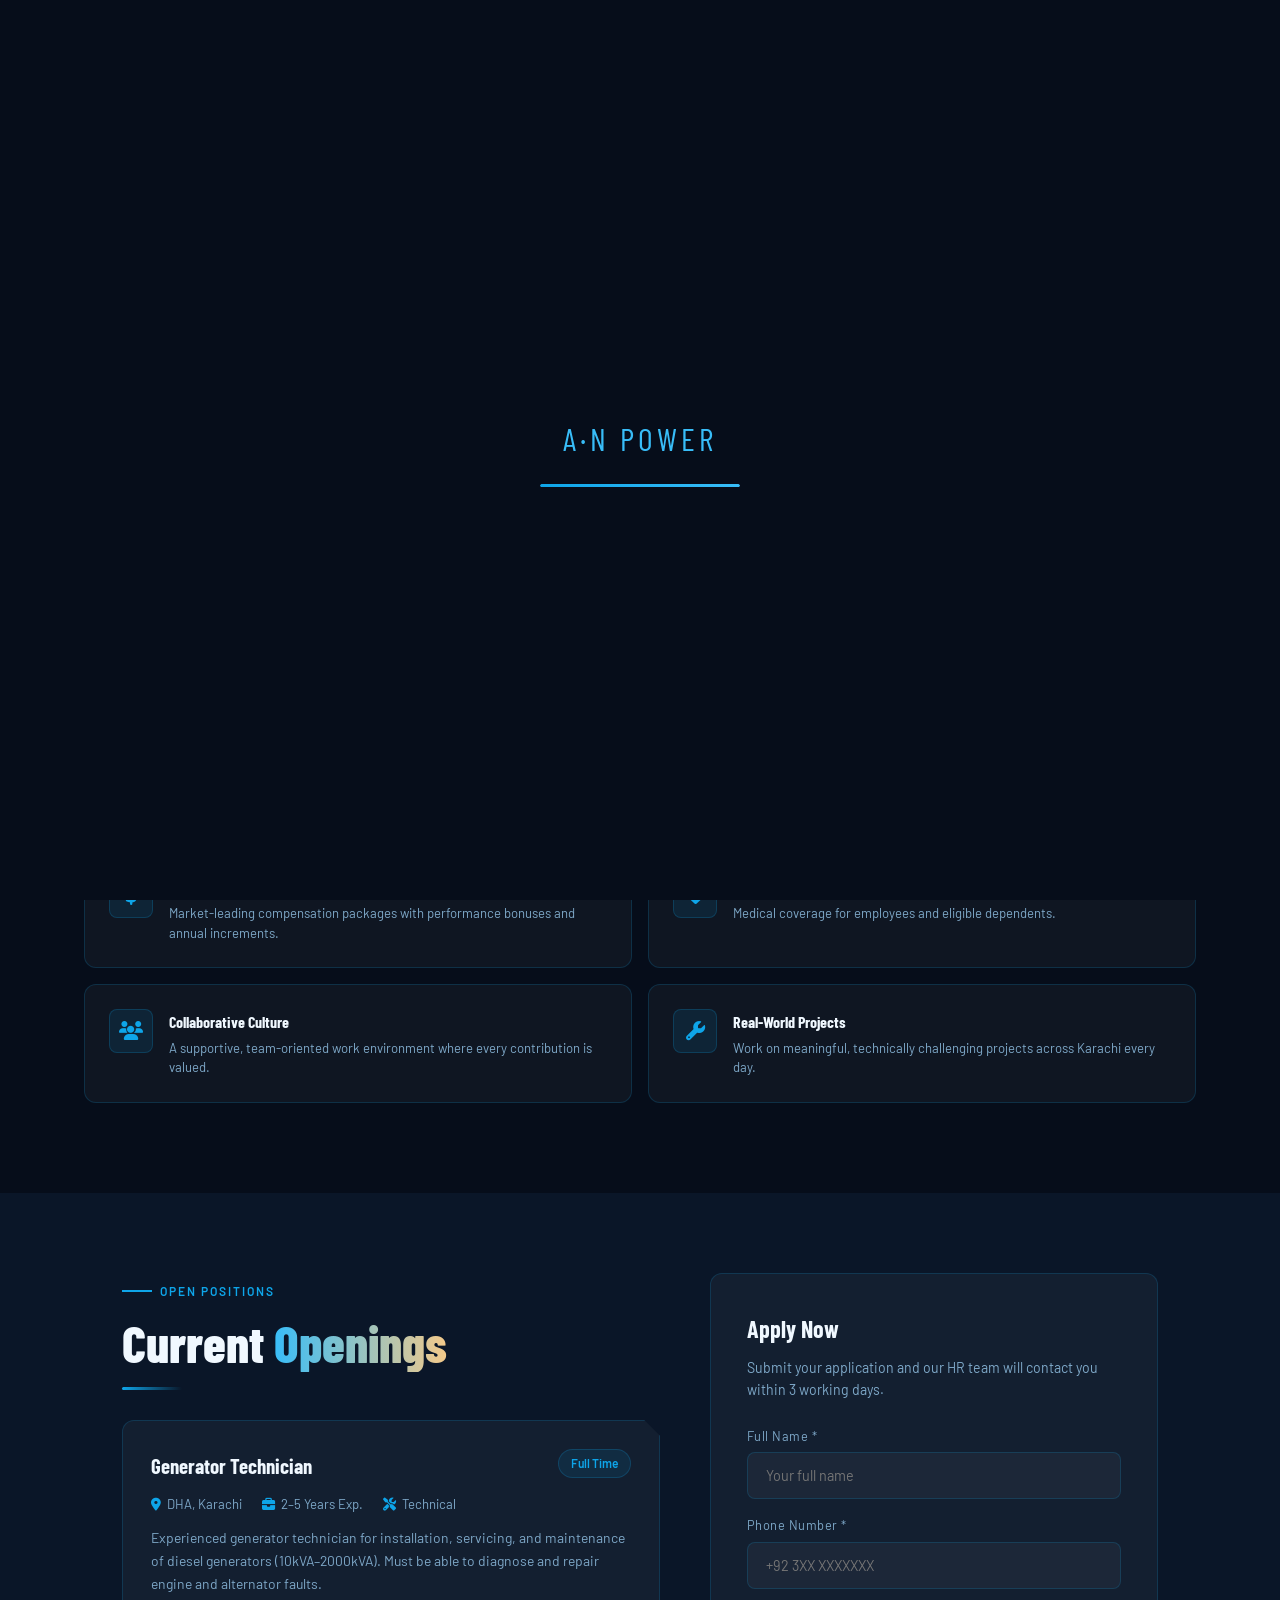
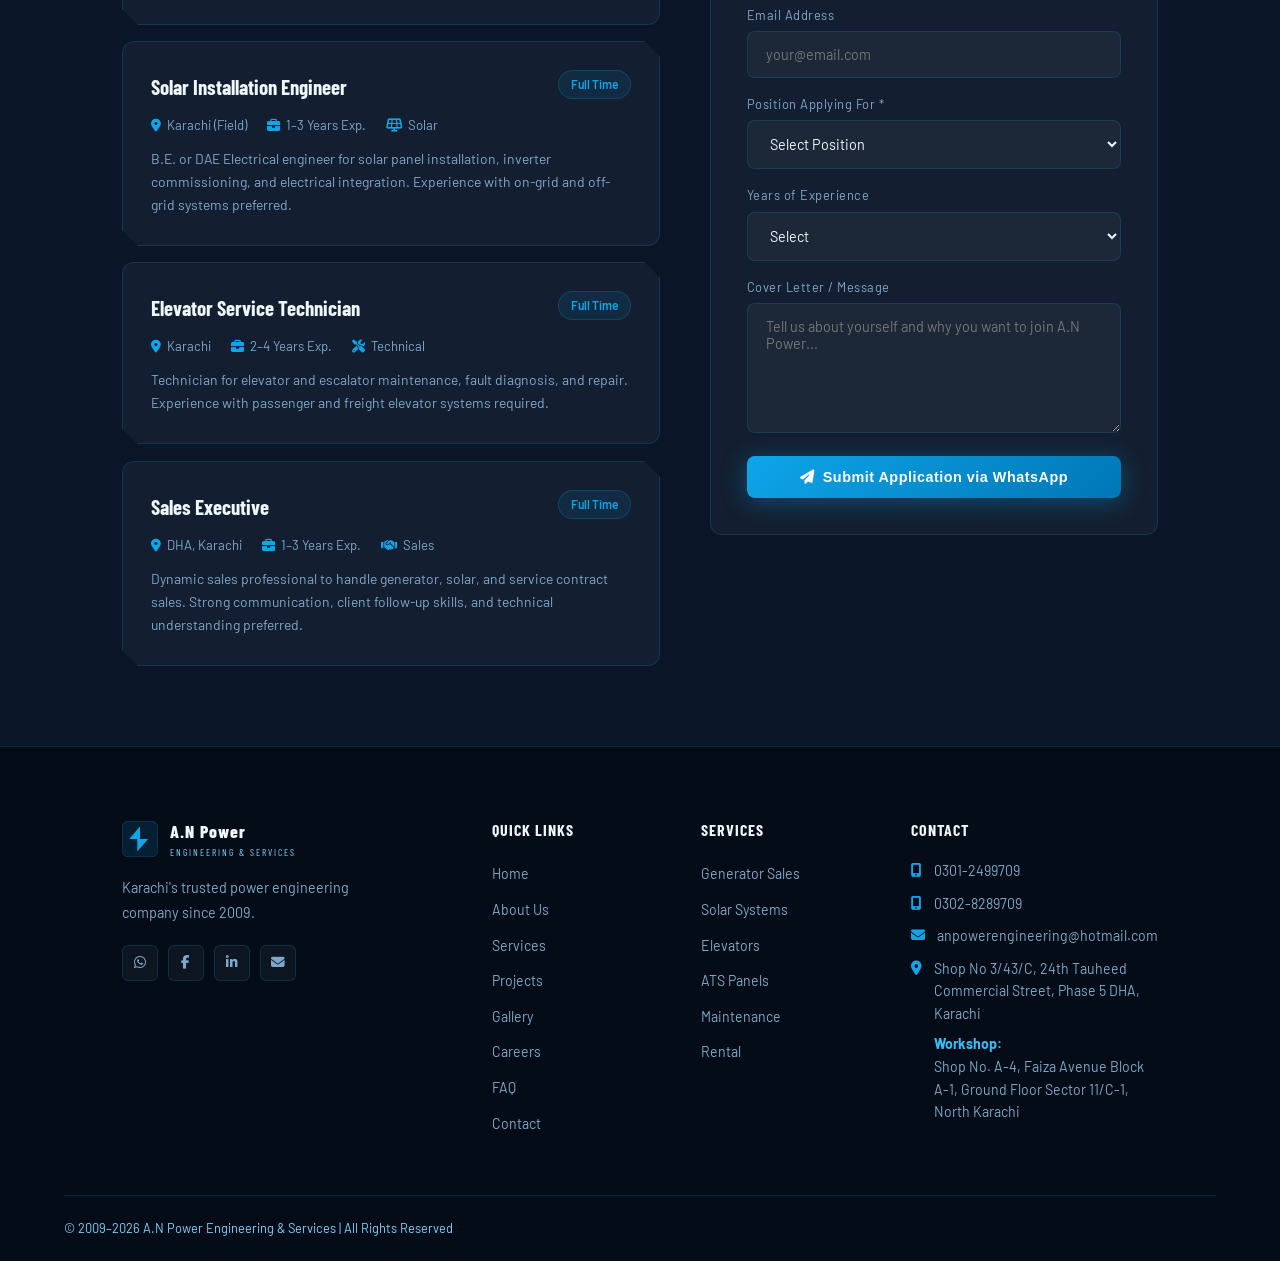
<file: careers.html>
<!DOCTYPE html>
<html lang="en">
<head>
<meta charset="UTF-8"/>
<meta name="viewport" content="width=device-width, initial-scale=1.0"/>
<title>Careers | A.N Power Engineering & Services</title>
<link rel="stylesheet" href="style.css"/>
<link rel="stylesheet" href="https://cdnjs.cloudflare.com/ajax/libs/font-awesome/6.5.0/css/all.min.css"/>
<style>
.careers-layout { display:grid; grid-template-columns:1.2fr 1fr; gap:50px; align-items:start; }
.jobs-list { display:flex; flex-direction:column; gap:16px; }
.perks-grid { display:grid; grid-template-columns:1fr 1fr; gap:16px; margin-top:50px; }
.perk-card { background:var(--glass2); border:1px solid var(--border); border-radius:var(--radius); padding:24px; display:flex; gap:16px; align-items:flex-start; transition:var(--transition); }
.perk-card:hover { border-color:rgba(14,165,233,0.3); transform:translateY(-2px); }
.perk-icon { font-size:1.2rem; flex-shrink:0; width:44px; height:44px; background:rgba(14,165,233,0.1); border:1px solid rgba(14,165,233,0.2); border-radius:8px; display:flex; align-items:center; justify-content:center; }
.perk-card h4 { font-family:'Barlow Condensed',sans-serif; font-size:1rem; font-weight:700; margin-bottom:4px; }
.perk-card p { font-size:0.82rem; color:var(--muted); line-height:1.5; }
@media(max-width:900px){ .careers-layout{grid-template-columns:1fr} .perks-grid{grid-template-columns:1fr} }
/* Fix: select option dropdown background on dark theme */
select option { background-color: #1a2332; color: #e2e8f0; }
select { color: #e2e8f0; }
</style>
</head>
<body>
<div id="preloader"><div class="pre-logo">A·N POWER</div><div class="pre-bar"><div class="pre-bar-fill"></div></div></div>
<nav id="navbar">
  <a href="index.html" class="nav-brand"><svg class="brand-icon" viewBox="0 0 40 40" fill="none"><rect width="40" height="40" rx="8" fill="rgba(14,165,233,0.12)" stroke="rgba(14,165,233,0.3)" stroke-width="1"/><path d="M20 6L8 20h9v14l12-14h-9V6z" fill="#0ea5e9" stroke="#38bdf8" stroke-width="0.5"/></svg><div class="brand-text"><div class="top">A.N Power</div><div class="sub">Engineering & Services</div></div></a>
  <ul class="nav-links">
    <li><a href="index.html">Home</a></li><li><a href="about.html">About</a></li>
    <li class="has-dropdown"><a href="services.html">Services</a><div class="dropdown"><a href="service-detail.html?s=generator">Generator Sales & Rental</a><a href="service-detail.html?s=solar">Solar Energy Systems</a><a href="service-detail.html?s=elevator">Elevators & Escalators</a><a href="service-detail.html?s=ats">ATS Panels</a><a href="service-detail.html?s=maintenance">Maintenance Contracts</a><a href="service-detail.html?s=rental">Rental Services</a></div></li>
    <li class="has-dropdown"><a href="projects.html">Projects</a><div class="dropdown"><a href="projects.html?cat=electrical">Electrical Projects</a><a href="projects.html?cat=industrial">Industrial Projects</a><a href="projects.html?cat=maintenance">Maintenance Projects</a></div></li>
    <li><a href="clients.html">Clients</a></li><li><a href="careers.html">Careers</a></li><li><a href="contact.html">Contact</a></li>
  </ul>
  <a href="contact.html#quote" class="btn-quote">Get a Quote</a>
  <div class="hamburger"><span></span><span></span><span></span></div>
</nav>
<div class="mobile-nav"><div class="mob-section"><div class="mob-label">Navigation</div><a href="index.html">Home</a><a href="about.html">About Us</a><a href="services.html">Services</a><a href="projects.html">Projects</a><a href="gallery.html">Gallery</a><a href="clients.html">Clients</a><a href="careers.html">Careers</a><a href="faq.html">FAQ</a><a href="contact.html">Contact</a></div><a href="contact.html#quote" class="btn btn-primary btn-quote">Get a Quote</a></div>

<section class="page-hero">
  <div class="page-hero-inner container">
    <div class="breadcrumb"><a href="index.html">Home</a><span>/</span><span>Careers</span></div>
    <div class="tag">Join the Team</div>
    <h1>Build Your Career <span>With Us</span></h1>
    <p>Work with Karachi's leading power engineering company and grow your career alongside Pakistan's best engineers.</p>
  </div>
</section>

<!-- Why join us -->
<section class="section">
  <div class="container">
    <div class="text-center reveal">
      <div class="tag">Why A.N Power</div>
      <h2 class="section-title">Why Work <span>With Us?</span></h2>
      <div class="divider"></div>
    </div>
    <div class="perks-grid">
      <div class="perk-card reveal d1"><div class="perk-icon"><i class="fa fa-chart-line" style="color:#0ea5e9"></i></div><div><h4>Growth Opportunities</h4><p>Regular promotions, skill development, and a clear career progression path for all team members.</p></div></div>
      <div class="perk-card reveal d2"><div class="perk-icon"><i class="fa fa-graduation-cap" style="color:#0ea5e9"></i></div><div><h4>Training & Development</h4><p>Ongoing technical training, certifications, and manufacturer workshops to keep your skills sharp.</p></div></div>
      <div class="perk-card reveal d3"><div class="perk-icon"><i class="fa fa-dollar-sign" style="color:#0ea5e9"></i></div><div><h4>Competitive Salaries</h4><p>Market-leading compensation packages with performance bonuses and annual increments.</p></div></div>
      <div class="perk-card reveal d4"><div class="perk-icon"><i class="fa fa-heartbeat" style="color:#0ea5e9"></i></div><div><h4>Health Benefits</h4><p>Medical coverage for employees and eligible dependents.</p></div></div>
      <div class="perk-card reveal d1"><div class="perk-icon"><i class="fa fa-users" style="color:#0ea5e9"></i></div><div><h4>Collaborative Culture</h4><p>A supportive, team-oriented work environment where every contribution is valued.</p></div></div>
      <div class="perk-card reveal d2"><div class="perk-icon"><i class="fa fa-wrench" style="color:#0ea5e9"></i></div><div><h4>Real-World Projects</h4><p>Work on meaningful, technically challenging projects across Karachi every day.</p></div></div>
    </div>
  </div>
</section>

<!-- Open Positions + Apply Form -->
<section class="section" style="background:var(--dark2);padding:80px 5%">
  <div class="container">
    <div class="careers-layout">
      <!-- Jobs -->
      <div>
        <div class="reveal">
          <div class="tag">Open Positions</div>
          <h2 class="section-title">Current <span>Openings</span></h2>
          <div class="divider"></div>
        </div>
        <div class="jobs-list" style="margin-top:8px">
          <div class="job-card reveal d1">
            <div class="job-header">
              <h3 class="job-title">Generator Technician</h3>
              <span class="job-badge">Full Time</span>
            </div>
            <div class="job-meta">
              <span><i class="fa fa-map-marker-alt"></i> DHA, Karachi</span>
              <span><i class="fa fa-briefcase"></i> 2–5 Years Exp.</span>
              <span><i class="fa fa-tools"></i> Technical</span>
            </div>
            <p style="font-size:0.87rem;color:var(--muted);line-height:1.65">Experienced generator technician for installation, servicing, and maintenance of diesel generators (10kVA–2000kVA). Must be able to diagnose and repair engine and alternator faults.</p>
          </div>
          <div class="job-card reveal d2">
            <div class="job-header">
              <h3 class="job-title">Solar Installation Engineer</h3>
              <span class="job-badge">Full Time</span>
            </div>
            <div class="job-meta">
              <span><i class="fa fa-map-marker-alt"></i> Karachi (Field)</span>
              <span><i class="fa fa-briefcase"></i> 1–3 Years Exp.</span>
              <span><i class="fa fa-solar-panel"></i> Solar</span>
            </div>
            <p style="font-size:0.87rem;color:var(--muted);line-height:1.65">B.E. or DAE Electrical engineer for solar panel installation, inverter commissioning, and electrical integration. Experience with on-grid and off-grid systems preferred.</p>
          </div>
          <div class="job-card reveal d3">
            <div class="job-header">
              <h3 class="job-title">Elevator Service Technician</h3>
              <span class="job-badge">Full Time</span>
            </div>
            <div class="job-meta">
              <span><i class="fa fa-map-marker-alt"></i> Karachi</span>
              <span><i class="fa fa-briefcase"></i> 2–4 Years Exp.</span>
              <span><i class="fa fa-tools"></i> Technical</span>
            </div>
            <p style="font-size:0.87rem;color:var(--muted);line-height:1.65">Technician for elevator and escalator maintenance, fault diagnosis, and repair. Experience with passenger and freight elevator systems required.</p>
          </div>
          <div class="job-card reveal d4">
            <div class="job-header">
              <h3 class="job-title">Sales Executive</h3>
              <span class="job-badge">Full Time</span>
            </div>
            <div class="job-meta">
              <span><i class="fa fa-map-marker-alt"></i> DHA, Karachi</span>
              <span><i class="fa fa-briefcase"></i> 1–3 Years Exp.</span>
              <span><i class="fa fa-handshake"></i> Sales</span>
            </div>
            <p style="font-size:0.87rem;color:var(--muted);line-height:1.65">Dynamic sales professional to handle generator, solar, and service contract sales. Strong communication, client follow-up skills, and technical understanding preferred.</p>
          </div>
        </div>
      </div>

      <!-- Apply Form -->
      <div class="reveal-right">
        <div class="apply-form">
          <h3>Apply Now</h3>
          <p>Submit your application and our HR team will contact you within 3 working days.</p>
          <form class="contact-form js-form" data-wa-title="Job Application — A.N Power Careers">
            <label>Full Name *</label>
            <input type="text" name="name" placeholder="Your full name" required/>
            <label>Phone Number *</label>
            <input type="tel" name="phone" placeholder="+92 3XX XXXXXXX" required/>
            <label>Email Address</label>
            <input type="email" name="email" placeholder="your@email.com"/>
            <label>Position Applying For *</label>
            <select name="position" required>
              <option value="">Select Position</option>
              <option>Generator Technician</option>
              <option>Solar Installation Engineer</option>
              <option>Elevator Service Technician</option>
              <option>Sales Executive</option>
              <option>Other</option>
            </select>
            <label>Years of Experience</label>
            <select name="experience">
              <option value="">Select</option>
              <option>Fresh Graduate</option>
              <option>Less than 1 year</option>
              <option>1–2 years</option>
              <option>2–5 years</option>
              <option>5+ years</option>
            </select>
            <label>Cover Letter / Message</label>
            <textarea name="message" placeholder="Tell us about yourself and why you want to join A.N Power..." rows="4"></textarea>
            <button type="submit" class="btn btn-primary" style="width:100%;justify-content:center"><i class="fa fa-paper-plane"></i> Submit Application via WhatsApp</button>
            <div class="form-success"><i class="fa fa-check-circle" style="color:#22c55e;margin-right:6px"></i> Application ready! Send it on WhatsApp to complete your submission — our HR team will be in touch within 3 working days.</div>
          </form>
        </div>
      </div>
    </div>
  </div>
</section>

<footer id="footer">
  <div class="footer-grid container"><div class="footer-brand"><a href="index.html" class="nav-brand"><svg width="36" height="36" viewBox="0 0 40 40" fill="none"><rect width="40" height="40" rx="8" fill="rgba(14,165,233,0.12)" stroke="rgba(14,165,233,0.3)" stroke-width="1"/><path d="M20 6L8 20h9v14l12-14h-9V6z" fill="#0ea5e9"/></svg><div class="brand-text"><div class="top">A.N Power</div><div class="sub">Engineering & Services</div></div></a><p>Karachi's trusted power engineering company since 2009.</p><div class="socials"><a href="#"><i class="fab fa-whatsapp"></i></a><a href="#"><i class="fab fa-facebook-f"></i></a><a href="#"><i class="fab fa-linkedin-in"></i></a><a href="mailto:anpowerengineering@hotmail.com"><i class="fa fa-envelope"></i></a></div></div>
  <div class="footer-col"><h4>Quick Links</h4><ul><li><a href="index.html">Home</a></li><li><a href="about.html">About Us</a></li><li><a href="services.html">Services</a></li><li><a href="projects.html">Projects</a></li><li><a href="gallery.html">Gallery</a></li><li><a href="careers.html">Careers</a></li><li><a href="faq.html">FAQ</a></li><li><a href="contact.html">Contact</a></li></ul></div>
  <div class="footer-col"><h4>Services</h4><ul><li><a href="service-detail.html?s=generator">Generator Sales</a></li><li><a href="service-detail.html?s=solar">Solar Systems</a></li><li><a href="service-detail.html?s=elevator">Elevators</a></li><li><a href="service-detail.html?s=ats">ATS Panels</a></li><li><a href="service-detail.html?s=maintenance">Maintenance</a></li><li><a href="service-detail.html?s=rental">Rental</a></li></ul></div>
  <div class="footer-col"><h4>Contact</h4><ul class="footer-contact"><li><i class="fa fa-mobile-alt"></i><span>0301-2499709</span></li><li><i class="fa fa-mobile-alt"></i><span>0302-8289709</span></li><li><i class="fa fa-envelope"></i><a href="mailto:anpowerengineering@hotmail.com">anpowerengineering@hotmail.com</a></li><li><i class="fa fa-map-marker-alt"></i><span>Shop No 3/43/C, 24th Tauheed Commercial Street, Phase 5 DHA, Karachi<br><strong style="color:var(--blue2);display:block;margin-top:8px">Workshop:</strong> Shop No. A-4, Faiza Avenue Block A-1, Ground Floor Sector 11/C-1, North Karachi</span></li></ul></div></div>
  <div class="footer-bottom container"><span>© 2009–2026 <span>A.N Power Engineering & Services</span> | All Rights Reserved</span></div>
</footer>
<div id="back-top"><i class="fa fa-chevron-up"></i></div>
<a id="wa-float" href="https://wa.me/923028289709" target="_blank"><i class="fab fa-whatsapp"></i></a>
<script src="script.js"></script>
</body>
</html>
</file>
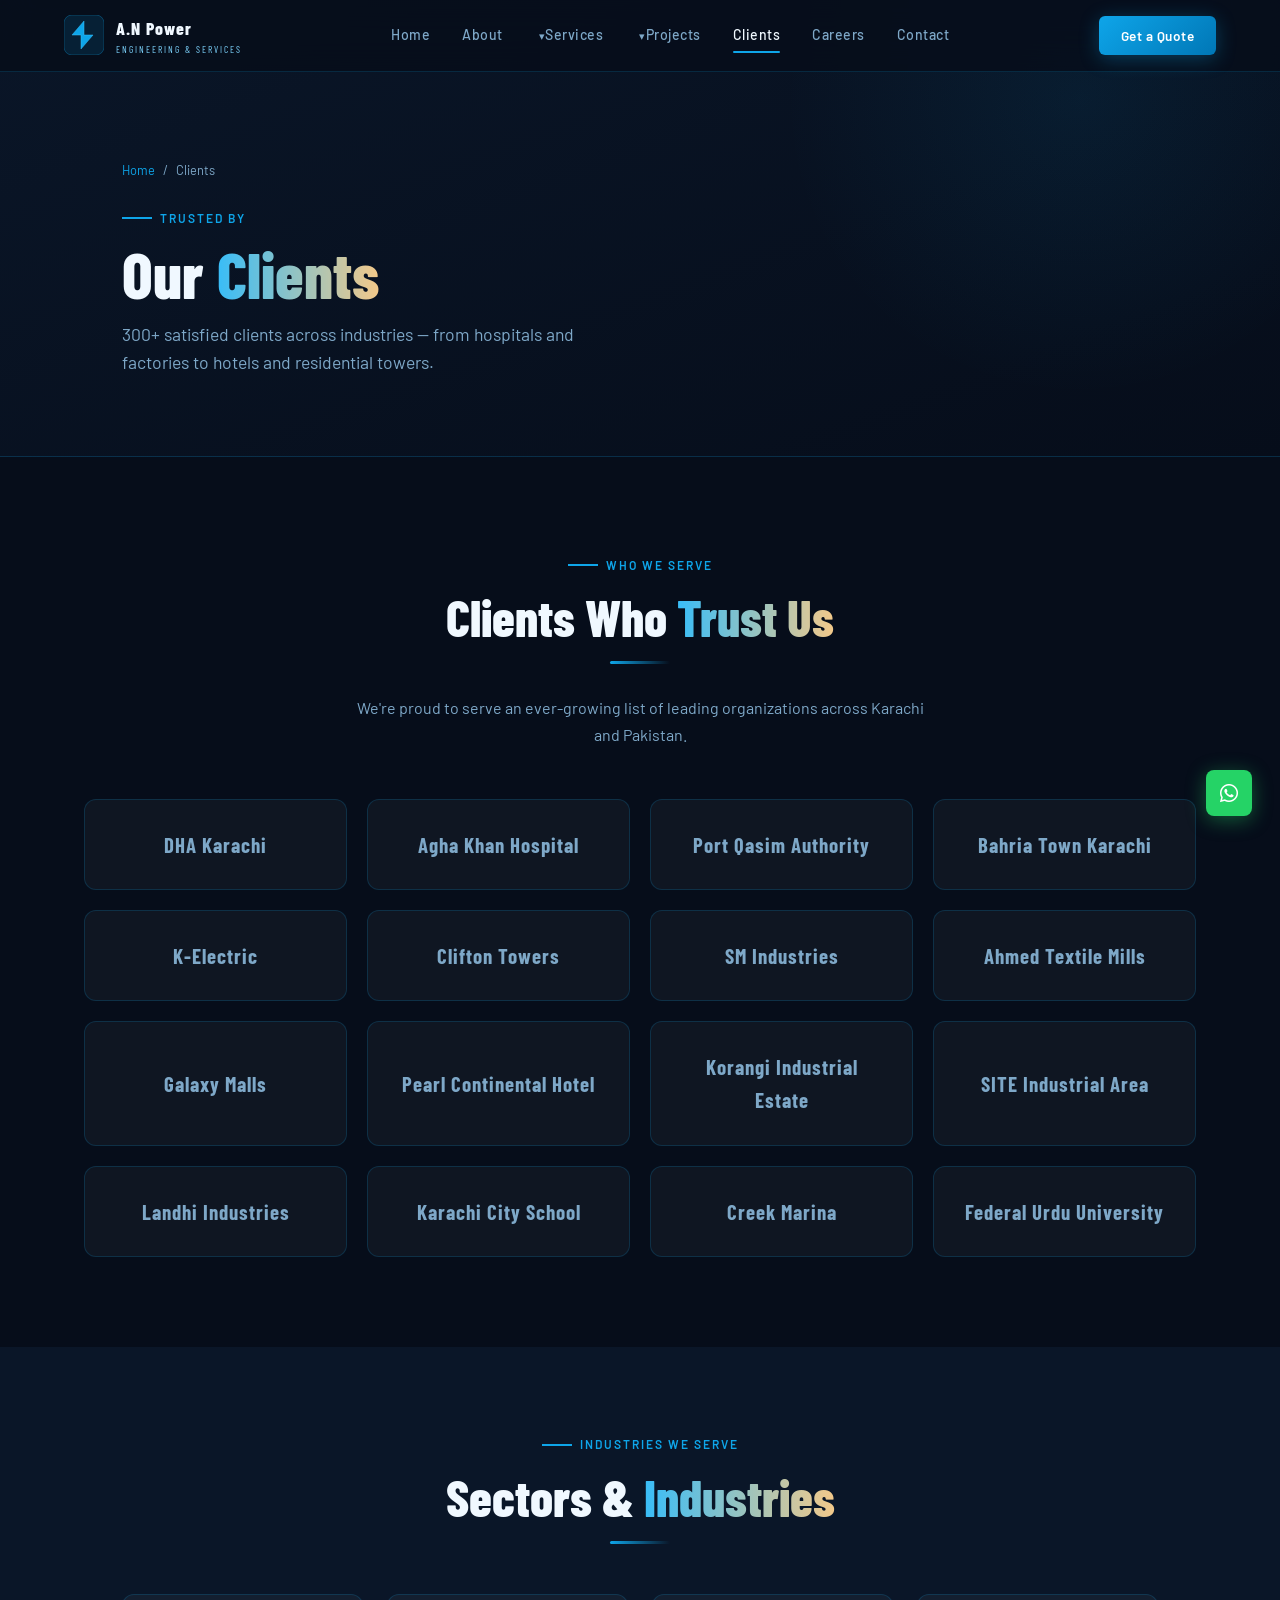
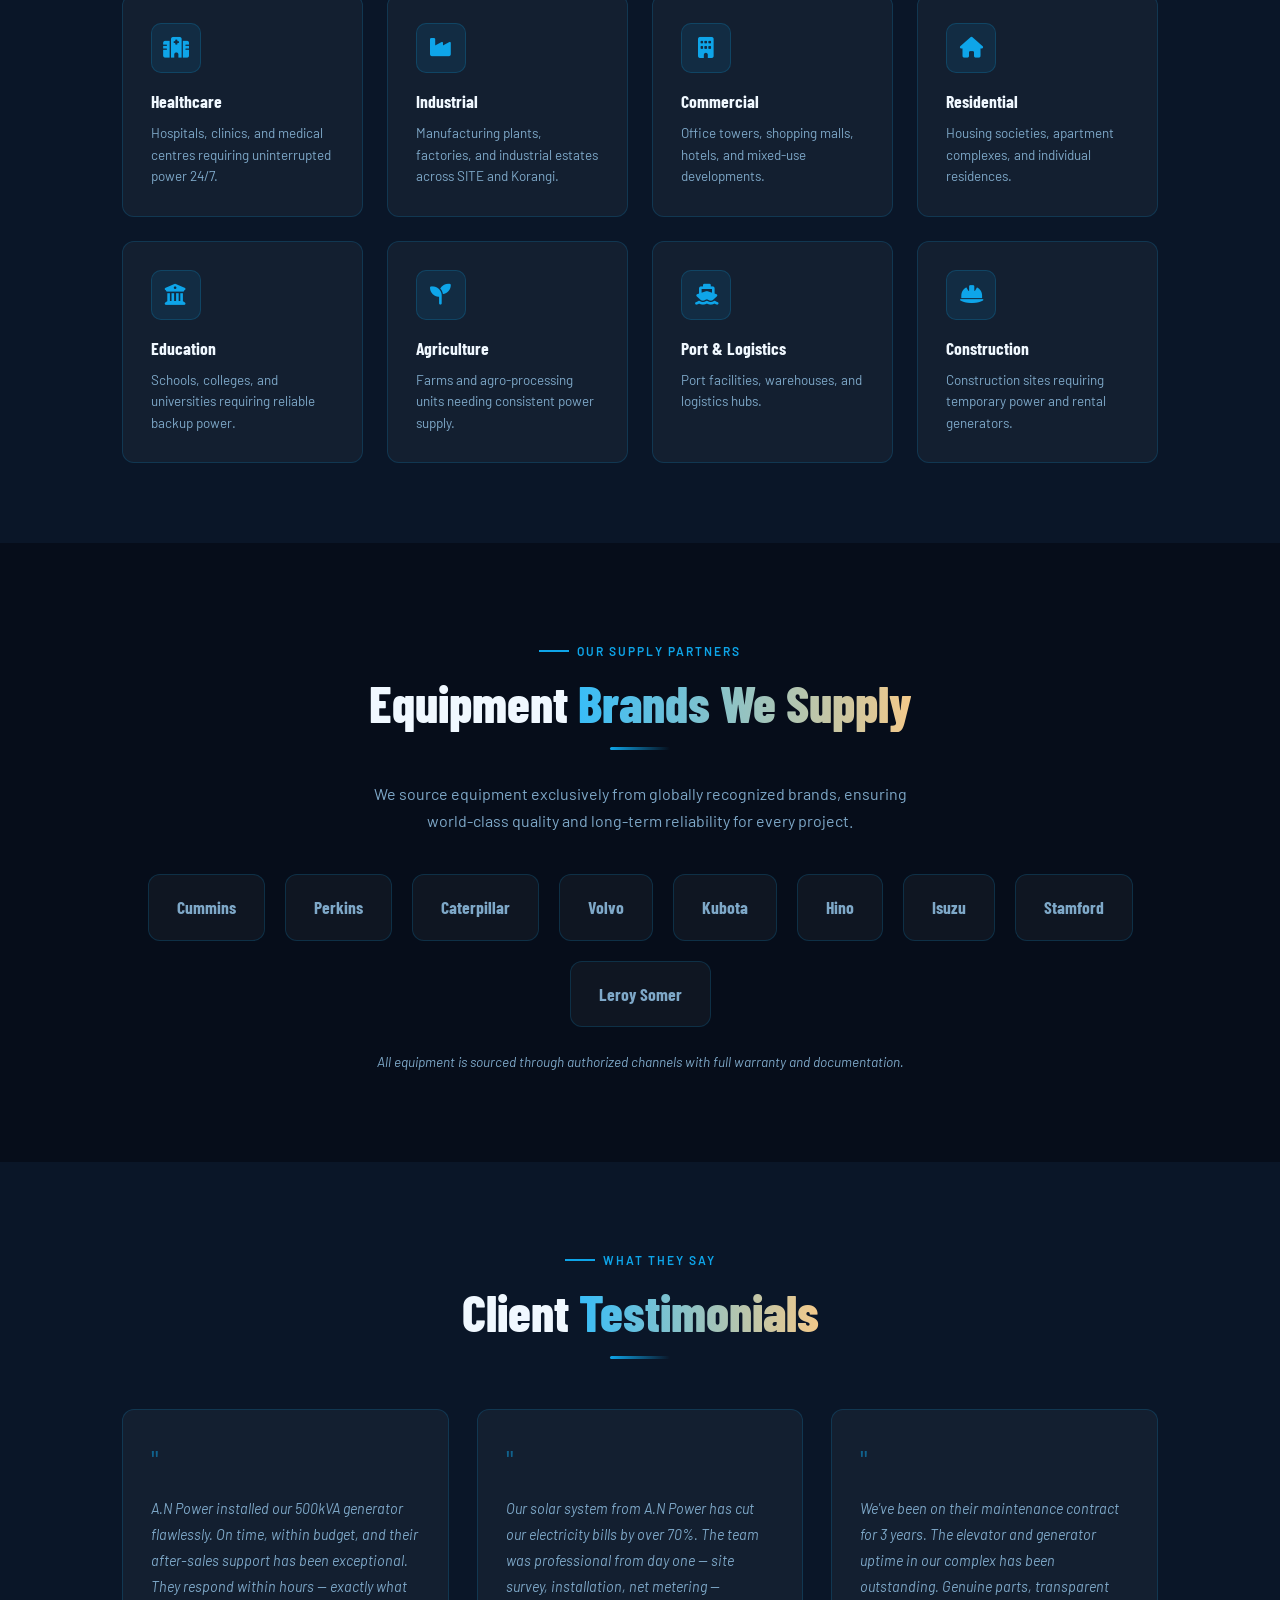
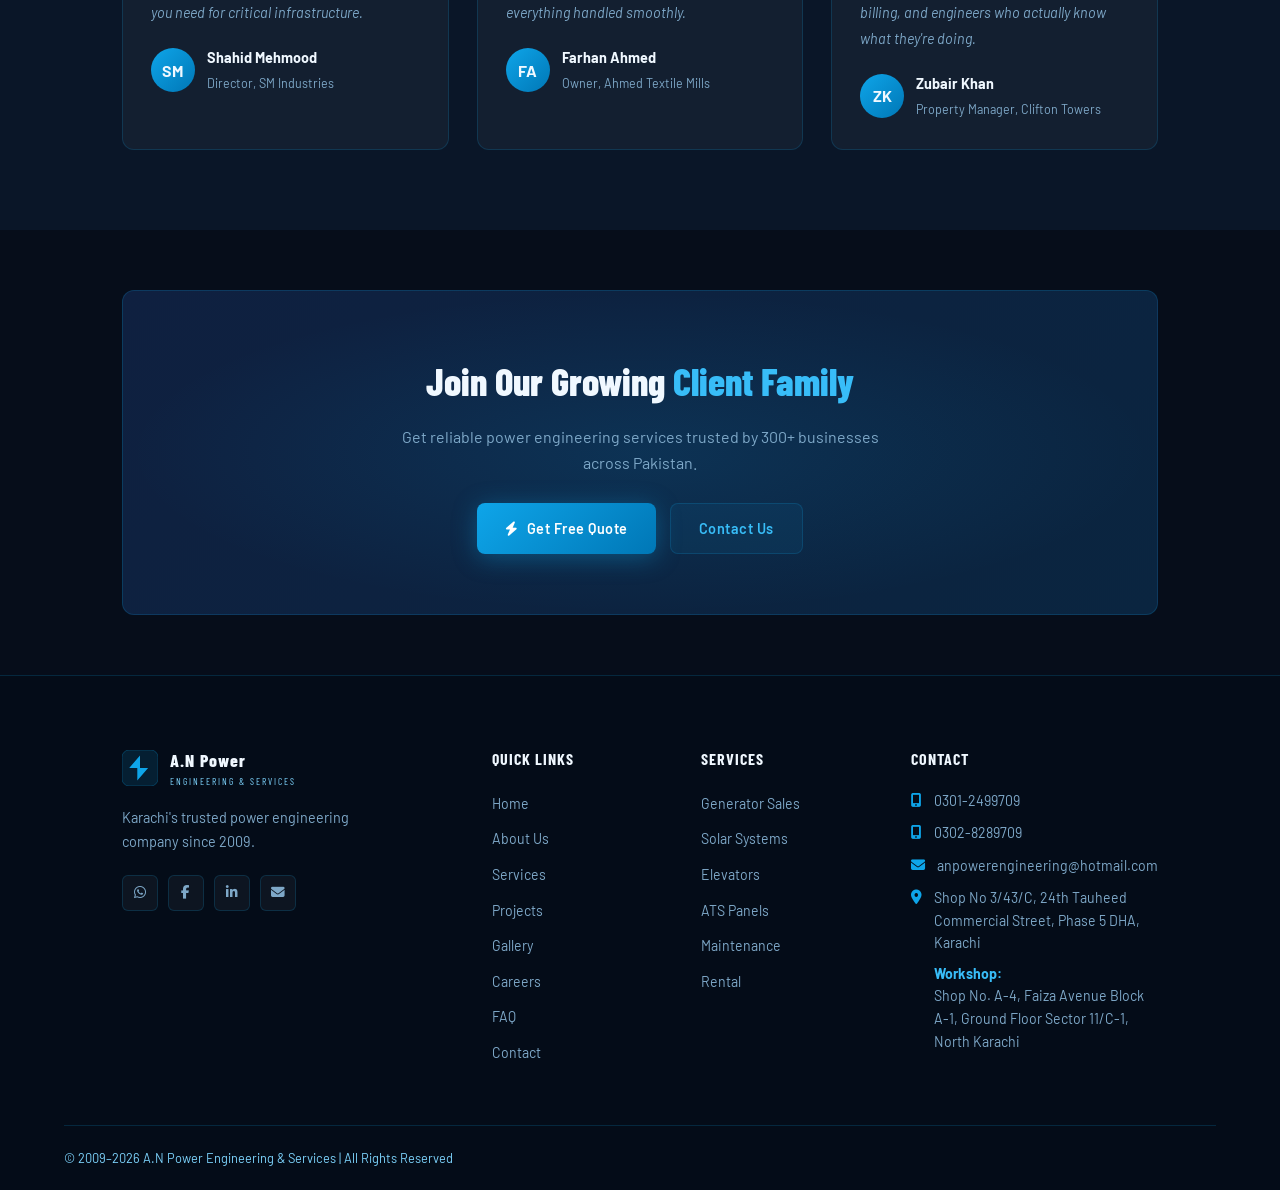
<file: clients.html>
<!DOCTYPE html>
<html lang="en">
<head>
<meta charset="UTF-8"/>
<meta name="viewport" content="width=device-width, initial-scale=1.0"/>
<title>Clients | A.N Power Engineering & Services</title>
<link rel="stylesheet" href="style.css"/>
<link rel="stylesheet" href="https://cdnjs.cloudflare.com/ajax/libs/font-awesome/6.5.0/css/all.min.css"/>
<style>
.clients-grid { display:grid; grid-template-columns:repeat(4,1fr); gap:20px; margin-top:50px; }
.sector-card { background:var(--glass2); border:1px solid var(--border); border-radius:var(--radius); padding:28px; transition:var(--transition); }
.sector-card:hover { border-color:rgba(14,165,233,0.4); transform:translateY(-4px); box-shadow:var(--glow); }
.sector-icon { font-size:1.3rem; margin-bottom:14px; width:50px; height:50px; background:rgba(14,165,233,0.1); border:1px solid rgba(14,165,233,0.2); border-radius:10px; display:flex; align-items:center; justify-content:center; }
.sector-card h3 { font-family:'Barlow Condensed',sans-serif; font-size:1.1rem; font-weight:700; margin-bottom:8px; }
.sector-card p { font-size:0.84rem; color:var(--muted); line-height:1.6; }
.partners-strip { display:flex; gap:20px; flex-wrap:wrap; align-items:center; justify-content:center; margin-top:40px; }
.partner-badge { background:var(--glass2); border:1px solid var(--border); border-radius:var(--radius); padding:18px 28px; font-family:'Barlow Condensed',sans-serif; font-size:1.1rem; font-weight:700; color:var(--muted); transition:var(--transition); }
.partner-badge:hover { color:var(--blue2); border-color:rgba(14,165,233,0.4); transform:translateY(-3px); }
@media(max-width:900px){ .clients-grid{grid-template-columns:1fr 1fr} }
@media(max-width:500px){ .clients-grid{grid-template-columns:1fr} }
</style>
</head>
<body>
<div id="preloader"><div class="pre-logo">A·N POWER</div><div class="pre-bar"><div class="pre-bar-fill"></div></div></div>
<nav id="navbar">
  <a href="index.html" class="nav-brand"><svg class="brand-icon" viewBox="0 0 40 40" fill="none"><rect width="40" height="40" rx="8" fill="rgba(14,165,233,0.12)" stroke="rgba(14,165,233,0.3)" stroke-width="1"/><path d="M20 6L8 20h9v14l12-14h-9V6z" fill="#0ea5e9" stroke="#38bdf8" stroke-width="0.5"/></svg><div class="brand-text"><div class="top">A.N Power</div><div class="sub">Engineering & Services</div></div></a>
  <ul class="nav-links">
    <li><a href="index.html">Home</a></li><li><a href="about.html">About</a></li>
    <li class="has-dropdown"><a href="services.html">Services</a><div class="dropdown"><a href="service-detail.html?s=generator">Generator Sales & Rental</a><a href="service-detail.html?s=solar">Solar Energy Systems</a><a href="service-detail.html?s=elevator">Elevators & Escalators</a><a href="service-detail.html?s=ats">ATS Panels</a><a href="service-detail.html?s=maintenance">Maintenance Contracts</a><a href="service-detail.html?s=rental">Rental Services</a></div></li>
    <li class="has-dropdown"><a href="projects.html">Projects</a><div class="dropdown"><a href="projects.html?cat=electrical">Electrical Projects</a><a href="projects.html?cat=industrial">Industrial Projects</a><a href="projects.html?cat=maintenance">Maintenance Projects</a></div></li>
    <li><a href="clients.html">Clients</a></li><li><a href="careers.html">Careers</a></li><li><a href="contact.html">Contact</a></li>
  </ul>
  <a href="contact.html#quote" class="btn-quote">Get a Quote</a>
  <div class="hamburger"><span></span><span></span><span></span></div>
</nav>
<div class="mobile-nav"><div class="mob-section"><div class="mob-label">Navigation</div><a href="index.html">Home</a><a href="about.html">About Us</a><a href="services.html">Services</a><a href="projects.html">Projects</a><a href="gallery.html">Gallery</a><a href="clients.html">Clients</a><a href="careers.html">Careers</a><a href="faq.html">FAQ</a><a href="contact.html">Contact</a></div><a href="contact.html#quote" class="btn btn-primary btn-quote">Get a Quote</a></div>

<section class="page-hero">
  <div class="page-hero-inner container">
    <div class="breadcrumb"><a href="index.html">Home</a><span>/</span><span>Clients</span></div>
    <div class="tag">Trusted By</div>
    <h1>Our <span>Clients</span></h1>
    <p>300+ satisfied clients across industries — from hospitals and factories to hotels and residential towers.</p>
  </div>
</section>

<!-- Client logos grid -->
<section class="section">
  <div class="container">
    <div class="text-center reveal">
      <div class="tag">Who We Serve</div>
      <h2 class="section-title">Clients Who <span>Trust Us</span></h2>
      <div class="divider"></div>
      <p class="section-sub">We're proud to serve an ever-growing list of leading organizations across Karachi and Pakistan.</p>
    </div>
    <div class="clients-grid">
      <div class="client-logo reveal d1"><span>DHA Karachi</span></div>
      <div class="client-logo reveal d2"><span>Agha Khan Hospital</span></div>
      <div class="client-logo reveal d3"><span>Port Qasim Authority</span></div>
      <div class="client-logo reveal d4"><span>Bahria Town Karachi</span></div>
      <div class="client-logo reveal d1"><span>K-Electric</span></div>
      <div class="client-logo reveal d2"><span>Clifton Towers</span></div>
      <div class="client-logo reveal d3"><span>SM Industries</span></div>
      <div class="client-logo reveal d4"><span>Ahmed Textile Mills</span></div>
      <div class="client-logo reveal d1"><span>Galaxy Malls</span></div>
      <div class="client-logo reveal d2"><span>Pearl Continental Hotel</span></div>
      <div class="client-logo reveal d3"><span>Korangi Industrial Estate</span></div>
      <div class="client-logo reveal d4"><span>SITE Industrial Area</span></div>
      <div class="client-logo reveal d1"><span>Landhi Industries</span></div>
      <div class="client-logo reveal d2"><span>Karachi City School</span></div>
      <div class="client-logo reveal d3"><span>Creek Marina</span></div>
      <div class="client-logo reveal d4"><span>Federal Urdu University</span></div>
    </div>
  </div>
</section>

<!-- Sectors Served -->
<section class="section" style="background:var(--dark2);padding:80px 5%">
  <div class="container">
    <div class="text-center reveal">
      <div class="tag">Industries We Serve</div>
      <h2 class="section-title">Sectors & <span>Industries</span></h2>
      <div class="divider"></div>
    </div>
    <div class="grid-4" style="margin-top:50px">
      <div class="sector-card reveal d1"><div class="sector-icon"><i class="fa fa-hospital" style="color:#0ea5e9"></i></div><h3>Healthcare</h3><p>Hospitals, clinics, and medical centres requiring uninterrupted power 24/7.</p></div>
      <div class="sector-card reveal d2"><div class="sector-icon"><i class="fa fa-industry" style="color:#0ea5e9"></i></div><h3>Industrial</h3><p>Manufacturing plants, factories, and industrial estates across SITE and Korangi.</p></div>
      <div class="sector-card reveal d3"><div class="sector-icon"><i class="fa fa-building" style="color:#0ea5e9"></i></div><h3>Commercial</h3><p>Office towers, shopping malls, hotels, and mixed-use developments.</p></div>
      <div class="sector-card reveal d4"><div class="sector-icon"><i class="fa fa-home" style="color:#0ea5e9"></i></div><h3>Residential</h3><p>Housing societies, apartment complexes, and individual residences.</p></div>
      <div class="sector-card reveal d1"><div class="sector-icon"><i class="fa fa-university" style="color:#0ea5e9"></i></div><h3>Education</h3><p>Schools, colleges, and universities requiring reliable backup power.</p></div>
      <div class="sector-card reveal d2"><div class="sector-icon"><i class="fa fa-seedling" style="color:#0ea5e9"></i></div><h3>Agriculture</h3><p>Farms and agro-processing units needing consistent power supply.</p></div>
      <div class="sector-card reveal d3"><div class="sector-icon"><i class="fa fa-ship" style="color:#0ea5e9"></i></div><h3>Port & Logistics</h3><p>Port facilities, warehouses, and logistics hubs.</p></div>
      <div class="sector-card reveal d4"><div class="sector-icon"><i class="fa fa-hard-hat" style="color:#0ea5e9"></i></div><h3>Construction</h3><p>Construction sites requiring temporary power and rental generators.</p></div>
    </div>
  </div>
</section>

<!-- Supply Partners -->
<section class="section">
  <div class="container">
    <div class="text-center reveal">
      <div class="tag">Our Supply Partners</div>
      <h2 class="section-title">Equipment <span>Brands We Supply</span></h2>
      <div class="divider"></div>
      <p class="section-sub">We source equipment exclusively from globally recognized brands, ensuring world-class quality and long-term reliability for every project.</p>
    </div>
    <div class="partners-strip">
      <div class="partner-badge reveal d1">Cummins</div>
      <div class="partner-badge reveal d2">Perkins</div>
      <div class="partner-badge reveal d3">Caterpillar</div>
      <div class="partner-badge reveal d4">Volvo</div>
      <div class="partner-badge reveal d1">Kubota</div>
      <div class="partner-badge reveal d2">Hino</div>
      <div class="partner-badge reveal d3">Isuzu</div>
      <div class="partner-badge reveal d4">Stamford</div>
      <div class="partner-badge reveal d1">Leroy Somer</div>
    </div>
    <p class="text-center" style="color:var(--muted);font-size:0.85rem;margin-top:24px;font-style:italic">All equipment is sourced through authorized channels with full warranty and documentation.</p>
  </div>
</section>

<!-- Testimonials -->
<section class="section" style="background:var(--dark2);padding:80px 5%">
  <div class="container">
    <div class="text-center reveal">
      <div class="tag">What They Say</div>
      <h2 class="section-title">Client <span>Testimonials</span></h2>
      <div class="divider"></div>
    </div>
    <div class="grid-3" style="margin-top:50px">
      <div class="card reveal d1">
        <div style="font-size:1.8rem;color:var(--blue);opacity:0.5;margin-bottom:12px">"</div>
        <p style="font-size:0.9rem;color:var(--muted);line-height:1.8;font-style:italic;margin-bottom:20px">A.N Power installed our 500kVA generator flawlessly. On time, within budget, and their after-sales support has been exceptional. They respond within hours — exactly what you need for critical infrastructure.</p>
        <div style="display:flex;gap:12px;align-items:center">
          <div style="width:44px;height:44px;border-radius:50%;background:linear-gradient(135deg,var(--blue),#0077b6);display:flex;align-items:center;justify-content:center;font-weight:700">SM</div>
          <div><strong style="display:block;font-size:0.9rem">Shahid Mehmood</strong><span style="font-size:0.78rem;color:var(--muted)">Director, SM Industries</span></div>
        </div>
      </div>
      <div class="card reveal d2">
        <div style="font-size:1.8rem;color:var(--blue);opacity:0.5;margin-bottom:12px">"</div>
        <p style="font-size:0.9rem;color:var(--muted);line-height:1.8;font-style:italic;margin-bottom:20px">Our solar system from A.N Power has cut our electricity bills by over 70%. The team was professional from day one — site survey, installation, net metering — everything handled smoothly.</p>
        <div style="display:flex;gap:12px;align-items:center">
          <div style="width:44px;height:44px;border-radius:50%;background:linear-gradient(135deg,var(--blue),#0077b6);display:flex;align-items:center;justify-content:center;font-weight:700">FA</div>
          <div><strong style="display:block;font-size:0.9rem">Farhan Ahmed</strong><span style="font-size:0.78rem;color:var(--muted)">Owner, Ahmed Textile Mills</span></div>
        </div>
      </div>
      <div class="card reveal d3">
        <div style="font-size:1.8rem;color:var(--blue);opacity:0.5;margin-bottom:12px">"</div>
        <p style="font-size:0.9rem;color:var(--muted);line-height:1.8;font-style:italic;margin-bottom:20px">We've been on their maintenance contract for 3 years. The elevator and generator uptime in our complex has been outstanding. Genuine parts, transparent billing, and engineers who actually know what they're doing.</p>
        <div style="display:flex;gap:12px;align-items:center">
          <div style="width:44px;height:44px;border-radius:50%;background:linear-gradient(135deg,var(--blue),#0077b6);display:flex;align-items:center;justify-content:center;font-weight:700">ZK</div>
          <div><strong style="display:block;font-size:0.9rem">Zubair Khan</strong><span style="font-size:0.78rem;color:var(--muted)">Property Manager, Clifton Towers</span></div>
        </div>
      </div>
    </div>
  </div>
</section>

<section class="section-sm" style="padding:60px 5%">
  <div class="container"><div class="cta-banner reveal"><h2>Join Our Growing <span style="color:var(--blue2)">Client Family</span></h2><p>Get reliable power engineering services trusted by 300+ businesses across Pakistan.</p><div class="btns"><a href="contact.html#quote" class="btn btn-primary"><i class="fa fa-bolt"></i> Get Free Quote</a><a href="contact.html" class="btn btn-outline">Contact Us</a></div></div></div>
</section>

<footer id="footer">
  <div class="footer-grid container"><div class="footer-brand"><a href="index.html" class="nav-brand"><svg width="36" height="36" viewBox="0 0 40 40" fill="none"><rect width="40" height="40" rx="8" fill="rgba(14,165,233,0.12)" stroke="rgba(14,165,233,0.3)" stroke-width="1"/><path d="M20 6L8 20h9v14l12-14h-9V6z" fill="#0ea5e9"/></svg><div class="brand-text"><div class="top">A.N Power</div><div class="sub">Engineering & Services</div></div></a><p>Karachi's trusted power engineering company since 2009.</p><div class="socials"><a href="#"><i class="fab fa-whatsapp"></i></a><a href="#"><i class="fab fa-facebook-f"></i></a><a href="#"><i class="fab fa-linkedin-in"></i></a><a href="mailto:anpowerengineering@hotmail.com"><i class="fa fa-envelope"></i></a></div></div>
  <div class="footer-col"><h4>Quick Links</h4><ul><li><a href="index.html">Home</a></li><li><a href="about.html">About Us</a></li><li><a href="services.html">Services</a></li><li><a href="projects.html">Projects</a></li><li><a href="gallery.html">Gallery</a></li><li><a href="careers.html">Careers</a></li><li><a href="faq.html">FAQ</a></li><li><a href="contact.html">Contact</a></li></ul></div>
  <div class="footer-col"><h4>Services</h4><ul><li><a href="service-detail.html?s=generator">Generator Sales</a></li><li><a href="service-detail.html?s=solar">Solar Systems</a></li><li><a href="service-detail.html?s=elevator">Elevators</a></li><li><a href="service-detail.html?s=ats">ATS Panels</a></li><li><a href="service-detail.html?s=maintenance">Maintenance</a></li><li><a href="service-detail.html?s=rental">Rental</a></li></ul></div>
  <div class="footer-col"><h4>Contact</h4><ul class="footer-contact"><li><i class="fa fa-mobile-alt"></i><span>0301-2499709</span></li><li><i class="fa fa-mobile-alt"></i><span>0302-8289709</span></li><li><i class="fa fa-envelope"></i><a href="mailto:anpowerengineering@hotmail.com">anpowerengineering@hotmail.com</a></li><li><i class="fa fa-map-marker-alt"></i><span>Shop No 3/43/C, 24th Tauheed Commercial Street, Phase 5 DHA, Karachi<br><strong style="color:var(--blue2);display:block;margin-top:8px">Workshop:</strong> Shop No. A-4, Faiza Avenue Block A-1, Ground Floor Sector 11/C-1, North Karachi</span></li></ul></div></div>
  <div class="footer-bottom container"><span>© 2009–2026 <span>A.N Power Engineering & Services</span> | All Rights Reserved</span></div>
</footer>
<div id="back-top"><i class="fa fa-chevron-up"></i></div>
<a id="wa-float" href="https://wa.me/923028289709" target="_blank"><i class="fab fa-whatsapp"></i></a>
<script src="script.js"></script>
</body>
</html>
</file>
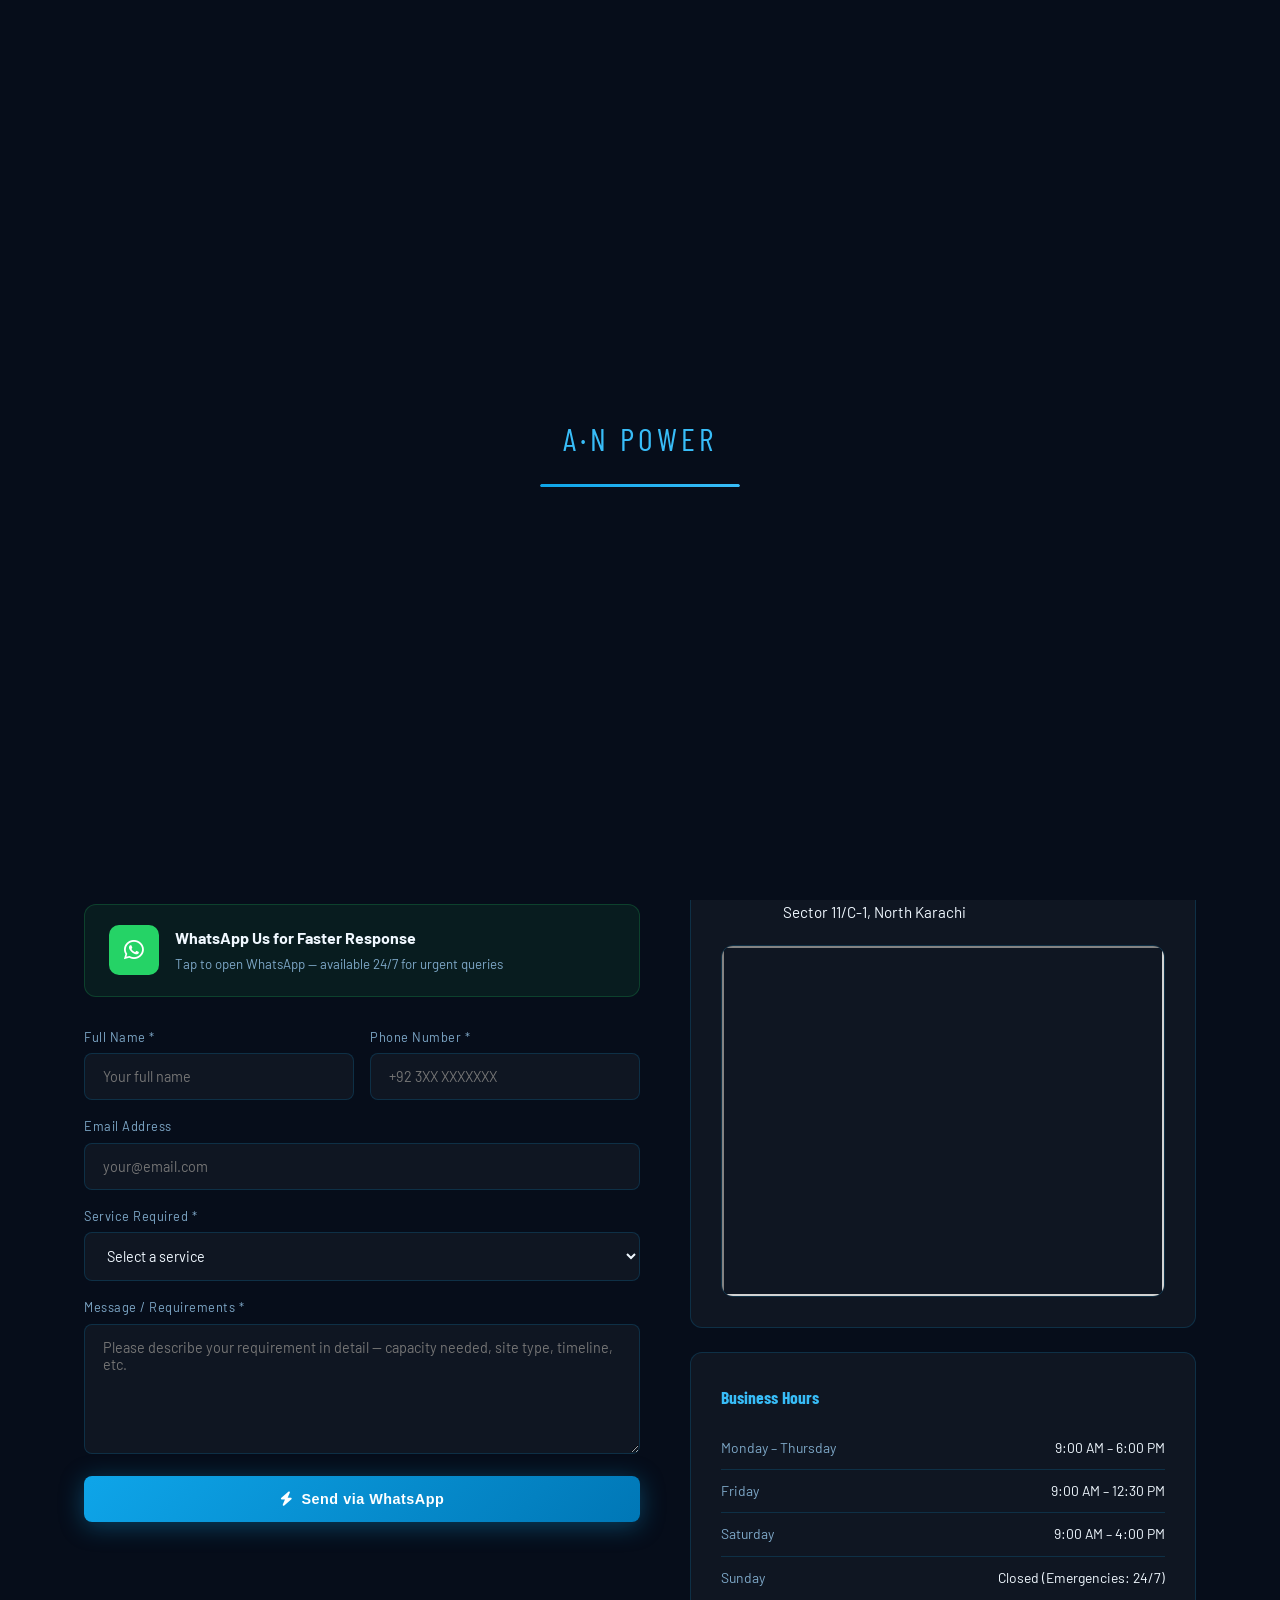
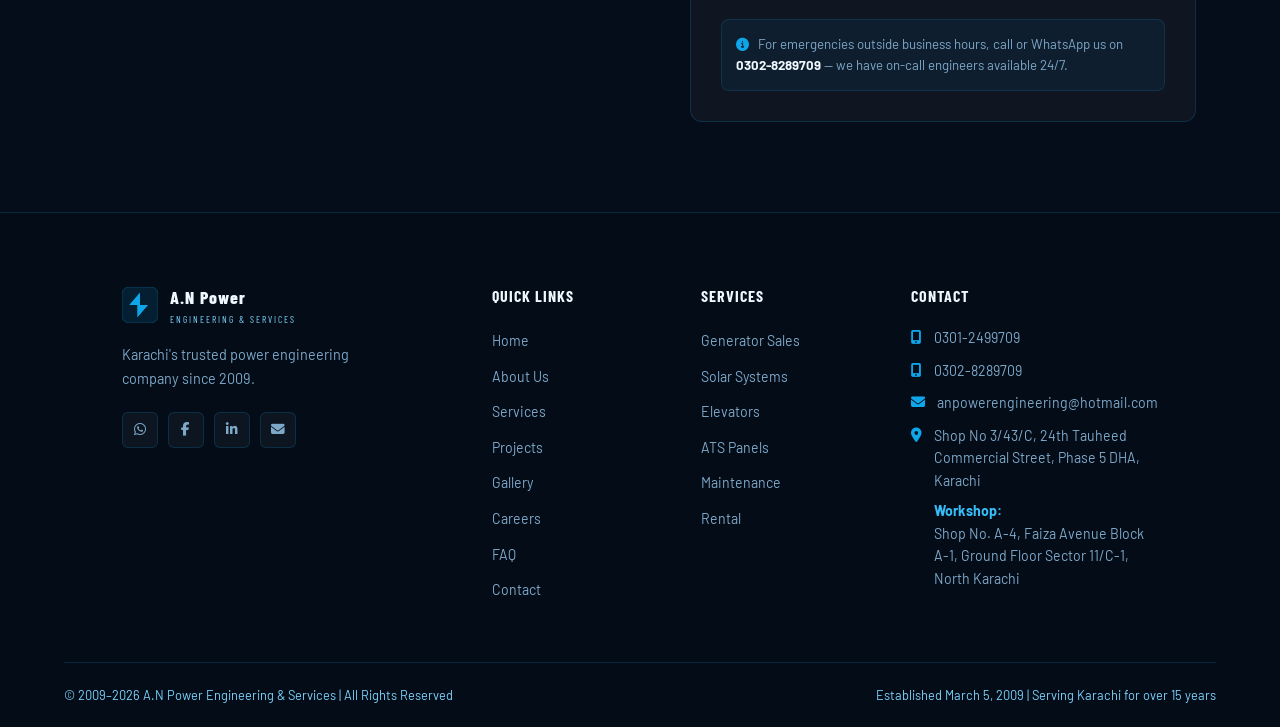
<file: contact.html>
<!DOCTYPE html>
<html lang="en">
<head>
<meta charset="UTF-8"/>
<meta name="viewport" content="width=device-width, initial-scale=1.0"/>
<title>Contact Us | A.N Power Engineering & Services</title>
<link rel="stylesheet" href="style.css"/>
<link rel="stylesheet" href="https://cdnjs.cloudflare.com/ajax/libs/font-awesome/6.5.0/css/all.min.css"/>
<style>
.contact-layout { display:grid; grid-template-columns:1.1fr 1fr; gap:50px; align-items:start; }
.wa-cta { display:flex; align-items:center; gap:16px; padding:20px 24px; background:rgba(37,211,102,0.08); border:1px solid rgba(37,211,102,0.2); border-radius:var(--radius); margin-bottom:30px; transition:var(--transition); }
.wa-cta:hover { background:rgba(37,211,102,0.14); transform:translateY(-2px); }
.wa-cta .wa-icon { width:50px; height:50px; background:#25D366; border-radius:10px; display:flex; align-items:center; justify-content:center; font-size:1.4rem; color:white; flex-shrink:0; }
.wa-cta strong { display:block; font-size:1rem; color:var(--white); }
.wa-cta span { font-size:0.83rem; color:var(--muted); }
.hours-table { width:100%; border-collapse:collapse; margin-top:16px; }
.hours-table tr { border-bottom:1px solid var(--border); }
.hours-table tr:last-child { border-bottom:none; }
.hours-table td { padding:10px 0; font-size:0.87rem; color:var(--muted); }
.hours-table td:last-child { color:var(--white); text-align:right; }
@media(max-width:900px){ .contact-layout{grid-template-columns:1fr} }
/* Fix: select option dropdown background on dark theme */
select option { background-color: #1a2332; color: #e2e8f0; }
select { color: #e2e8f0; }
.form-error { display:none; padding: 16px 20px; border-radius: 8px; background: rgba(239,68,68,0.1); border: 1px solid #ef4444; color: #f87171; font-size:0.9rem; margin-top:12px; }
</style>
</head>
<body>
<div id="preloader"><div class="pre-logo">A·N POWER</div><div class="pre-bar"><div class="pre-bar-fill"></div></div></div>
<nav id="navbar">
  <a href="index.html" class="nav-brand"><svg class="brand-icon" viewBox="0 0 40 40" fill="none"><rect width="40" height="40" rx="8" fill="rgba(14,165,233,0.12)" stroke="rgba(14,165,233,0.3)" stroke-width="1"/><path d="M20 6L8 20h9v14l12-14h-9V6z" fill="#0ea5e9" stroke="#38bdf8" stroke-width="0.5"/></svg><div class="brand-text"><div class="top">A.N Power</div><div class="sub">Engineering & Services</div></div></a>
  <ul class="nav-links">
    <li><a href="index.html">Home</a></li><li><a href="about.html">About</a></li>
    <li class="has-dropdown"><a href="services.html">Services</a><div class="dropdown"><a href="service-detail.html?s=generator">Generator Sales & Rental</a><a href="service-detail.html?s=solar">Solar Energy Systems</a><a href="service-detail.html?s=elevator">Elevators & Escalators</a><a href="service-detail.html?s=ats">ATS Panels</a><a href="service-detail.html?s=maintenance">Maintenance Contracts</a><a href="service-detail.html?s=rental">Rental Services</a></div></li>
    <li class="has-dropdown"><a href="projects.html">Projects</a><div class="dropdown"><a href="projects.html?cat=electrical">Electrical Projects</a><a href="projects.html?cat=industrial">Industrial Projects</a><a href="projects.html?cat=maintenance">Maintenance Projects</a></div></li>
    <li><a href="clients.html">Clients</a></li><li><a href="careers.html">Careers</a></li><li><a href="contact.html">Contact</a></li>
  </ul>
  <a href="#quote" class="btn-quote">Get a Quote</a>
  <div class="hamburger"><span></span><span></span><span></span></div>
</nav>
<div class="mobile-nav"><div class="mob-section"><div class="mob-label">Navigation</div><a href="index.html">Home</a><a href="about.html">About Us</a><a href="services.html">Services</a><a href="projects.html">Projects</a><a href="gallery.html">Gallery</a><a href="clients.html">Clients</a><a href="careers.html">Careers</a><a href="faq.html">FAQ</a><a href="contact.html">Contact</a></div><a href="#quote" class="btn btn-primary btn-quote">Get a Quote</a></div>

<section class="page-hero">
  <div class="page-hero-inner container">
    <div class="breadcrumb"><a href="index.html">Home</a><span>/</span><span>Contact</span></div>
    <div class="tag">Get In Touch</div>
    <h1>Contact <span>Us</span></h1>
    <p>Reach out for a free consultation, quote, or any engineering inquiry. We respond fast — usually within 2 hours.</p>
  </div>
</section>

<!-- Contact Info Strip -->
<section style="background:var(--dark2);border-bottom:1px solid var(--border);padding:30px 5%">
  <div class="container">
    <div class="grid-4" style="gap:20px">
      <a href="tel:03012499709" class="contact-info-item" style="text-decoration:none">
        <div class="ci-icon"><i class="fa fa-mobile-alt"></i></div>
        <div class="ci-text"><strong>Mobile 1</strong><span>0301-2499709</span></div>
      </a>
      <a href="tel:03022499709" class="contact-info-item" style="text-decoration:none">
        <div class="ci-icon"><i class="fa fa-phone"></i></div>
        <div class="ci-text"><strong>Mobile 2</strong><span>0302-8289709</span></div>
      </a>

      <a href="mailto:anpowerengineering@hotmail.com" class="contact-info-item" style="text-decoration:none">
        <div class="ci-icon"><i class="fa fa-envelope"></i></div>
        <div class="ci-text"><strong>Email</strong><span style="font-size:0.82rem">anpowerengineering@hotmail.com</span></div>
      </a>
    </div>
  </div>
</section>

<!-- Main Contact Section -->
<section class="section" id="quote">
  <div class="container">
    <div class="contact-layout">
      <!-- Form -->
      <div class="reveal-left">
        <div class="tag">Send a Message</div>
        <h2 class="section-title">Get a Free <span>Quote</span></h2>
        <div class="divider"></div>
        <p style="color:var(--muted);font-size:0.9rem;margin-bottom:28px;line-height:1.7">Fill in the form below and our engineering team will review your requirements and get back to you within 2 hours during business hours.</p>

        <!-- WhatsApp Quick Button -->
        <a href="https://wa.me/923028289709?text=Hello%2C%20I%20need%20a%20quote%20for%20engineering%20services." target="_blank" class="wa-cta">
          <div class="wa-icon"><i class="fab fa-whatsapp"></i></div>
          <div><strong>WhatsApp Us for Faster Response</strong><span>Tap to open WhatsApp — available 24/7 for urgent queries</span></div>
        </a>

        <form class="contact-form js-form" data-wa-title="New Quote Request — A.N Power Website">
          <div class="form-row">
            <div>
              <label>Full Name *</label>
              <input type="text" name="name" placeholder="Your full name" required/>
            </div>
            <div>
              <label>Phone Number *</label>
              <input type="tel" name="phone" placeholder="+92 3XX XXXXXXX" required/>
            </div>
          </div>
          <label>Email Address</label>
          <input type="email" name="email" placeholder="your@email.com"/>
          <label>Service Required *</label>
          <select name="service" required>
            <option value="">Select a service</option>
            <option>Generator Sales</option>
            <option>Generator Rental</option>
            <option>Solar Energy System</option>
            <option>Elevator / Escalator</option>
            <option>ATS Panel</option>
            <option>Maintenance Contract</option>
            <option>Other / General Inquiry</option>
          </select>
          <label>Message / Requirements *</label>
          <textarea name="message" placeholder="Please describe your requirement in detail — capacity needed, site type, timeline, etc." required></textarea>
          <button type="submit" class="btn btn-primary" style="width:100%;justify-content:center;padding:15px"><i class="fa fa-bolt"></i> Send via WhatsApp</button>
          <div class="form-success"><i class="fa fa-check-circle" style="color:#22c55e;margin-right:6px"></i> Message ready! Tap send in WhatsApp and our team will call you within 2 hours.</div>
          <div class="form-error"><i class="fa fa-exclamation-circle" style="margin-right:6px"></i> Something went wrong. Please try again or WhatsApp us directly.</div>
        </form>
      </div>

      <!-- Info Sidebar -->
      <div class="reveal-right">
        <div style="background:var(--glass2);border:1px solid var(--border);border-radius:var(--radius);padding:30px;margin-bottom:24px">
          <h4 id="locations" style="font-family:'Barlow Condensed',sans-serif;font-size:1.1rem;font-weight:700;margin-bottom:22px;color:var(--blue2)">Our Locations</h4>
          <div class="contact-info-item" style="margin-bottom:18px">
            <div class="ci-icon"><i class="fa fa-building"></i></div>
            <div class="ci-text">
              <strong>Office Address</strong>
              <span>Shop No 3/43/C, 24th Tauheed Commercial Street, Phase 5 DHA, Karachi, Pakistan</span>
            </div>
          </div>
          <div class="contact-info-item" style="margin-bottom:0">
            <div class="ci-icon"><i class="fa fa-wrench"></i></div>
            <div class="ci-text">
              <strong>Workshop Address</strong>
              <span>Shop No. A-4, Faiza Avenue Block A-1, Ground Floor Sector 11/C-1, North Karachi</span>
            </div>
          </div>
          <div class="map-frame" style="margin-top:20px">
            <iframe
              src="https://www.google.com/maps/embed?pb=!1m18!1m12!1m3!1d3620.0!2d67.0786!3d24.8123!2m3!1f0!2f0!3f0!3m2!1i1024!2i768!4f13.1!3m3!1m2!1s0x0%3A0x0!2z!5e0!3m2!1sen!2spk!4v1680000000000!5m2!1sen!2spk"
              allowfullscreen="" loading="lazy" referrerpolicy="no-referrer-when-downgrade"
              title="A.N Power Engineering Location">
            </iframe>
          </div>
        </div>

        <div style="background:var(--glass2);border:1px solid var(--border);border-radius:var(--radius);padding:30px">
          <h4 style="font-family:'Barlow Condensed',sans-serif;font-size:1.1rem;font-weight:700;margin-bottom:16px;color:var(--blue2)">Business Hours</h4>
          <table class="hours-table">
            <tr><td>Monday – Thursday</td><td>9:00 AM – 6:00 PM</td></tr>
            <tr><td>Friday</td><td>9:00 AM – 12:30 PM</td></tr>
            <tr><td>Saturday</td><td>9:00 AM – 4:00 PM</td></tr>
            <tr><td>Sunday</td><td>Closed (Emergencies: 24/7)</td></tr>
          </table>
          <div style="margin-top:20px;padding:14px;background:rgba(14,165,233,0.06);border:1px solid rgba(14,165,233,0.15);border-radius:8px;font-size:0.83rem;color:var(--muted)">
            <i class="fa fa-info-circle" style="color:var(--blue);margin-right:6px"></i>
            For emergencies outside business hours, call or WhatsApp us on <strong style="color:var(--white)">0302-8289709</strong> — we have on-call engineers available 24/7.
          </div>
        </div>
      </div>
    </div>
  </div>
</section>

<footer id="footer">
  <div class="footer-grid container"><div class="footer-brand"><a href="index.html" class="nav-brand"><svg width="36" height="36" viewBox="0 0 40 40" fill="none"><rect width="40" height="40" rx="8" fill="rgba(14,165,233,0.12)" stroke="rgba(14,165,233,0.3)" stroke-width="1"/><path d="M20 6L8 20h9v14l12-14h-9V6z" fill="#0ea5e9"/></svg><div class="brand-text"><div class="top">A.N Power</div><div class="sub">Engineering & Services</div></div></a><p>Karachi's trusted power engineering company since 2009.</p><div class="socials"><a href="#"><i class="fab fa-whatsapp"></i></a><a href="#"><i class="fab fa-facebook-f"></i></a><a href="#"><i class="fab fa-linkedin-in"></i></a><a href="mailto:anpowerengineering@hotmail.com"><i class="fa fa-envelope"></i></a></div></div>
  <div class="footer-col"><h4>Quick Links</h4><ul><li><a href="index.html">Home</a></li><li><a href="about.html">About Us</a></li><li><a href="services.html">Services</a></li><li><a href="projects.html">Projects</a></li><li><a href="gallery.html">Gallery</a></li><li><a href="careers.html">Careers</a></li><li><a href="faq.html">FAQ</a></li><li><a href="contact.html">Contact</a></li></ul></div>
  <div class="footer-col"><h4>Services</h4><ul><li><a href="service-detail.html?s=generator">Generator Sales</a></li><li><a href="service-detail.html?s=solar">Solar Systems</a></li><li><a href="service-detail.html?s=elevator">Elevators</a></li><li><a href="service-detail.html?s=ats">ATS Panels</a></li><li><a href="service-detail.html?s=maintenance">Maintenance</a></li><li><a href="service-detail.html?s=rental">Rental</a></li></ul></div>
  <div class="footer-col"><h4>Contact</h4><ul class="footer-contact"><li><i class="fa fa-mobile-alt"></i><span>0301-2499709</span></li><li><i class="fa fa-mobile-alt"></i><span>0302-8289709</span></li><li><i class="fa fa-envelope"></i><a href="mailto:anpowerengineering@hotmail.com">anpowerengineering@hotmail.com</a></li><li><i class="fa fa-map-marker-alt"></i><span>Shop No 3/43/C, 24th Tauheed Commercial Street, Phase 5 DHA, Karachi<br><strong style="color:var(--blue2);display:block;margin-top:8px">Workshop:</strong> Shop No. A-4, Faiza Avenue Block A-1, Ground Floor Sector 11/C-1, North Karachi</span></li></ul></div></div>
  <div class="footer-bottom container"><span>© 2009–2026 <span>A.N Power Engineering & Services</span> | All Rights Reserved</span><span>Established March 5, 2009 | Serving Karachi for over 15 years</span></div>
</footer>
<div id="back-top"><i class="fa fa-chevron-up"></i></div>
<a id="wa-float" href="https://wa.me/923028289709" target="_blank"><i class="fab fa-whatsapp"></i></a>
<script src="script.js"></script>
</body>
</html>
</file>
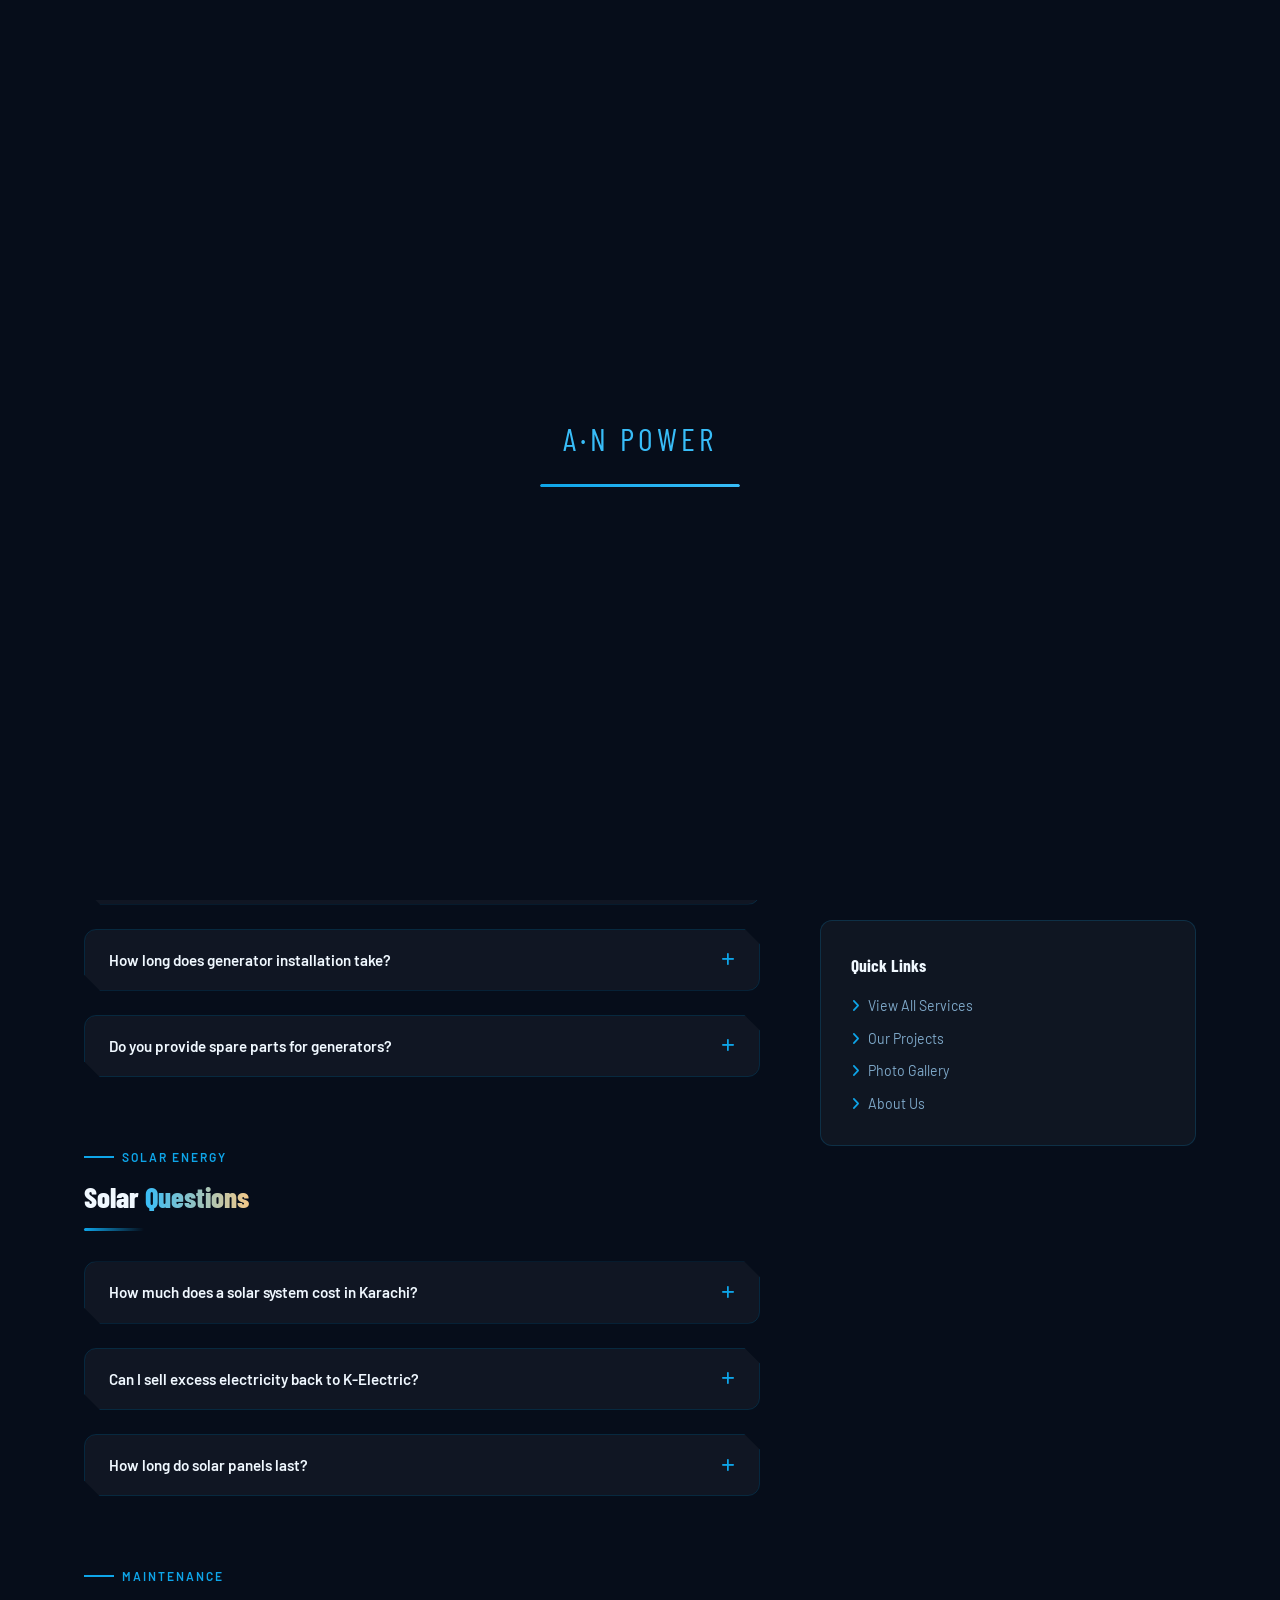
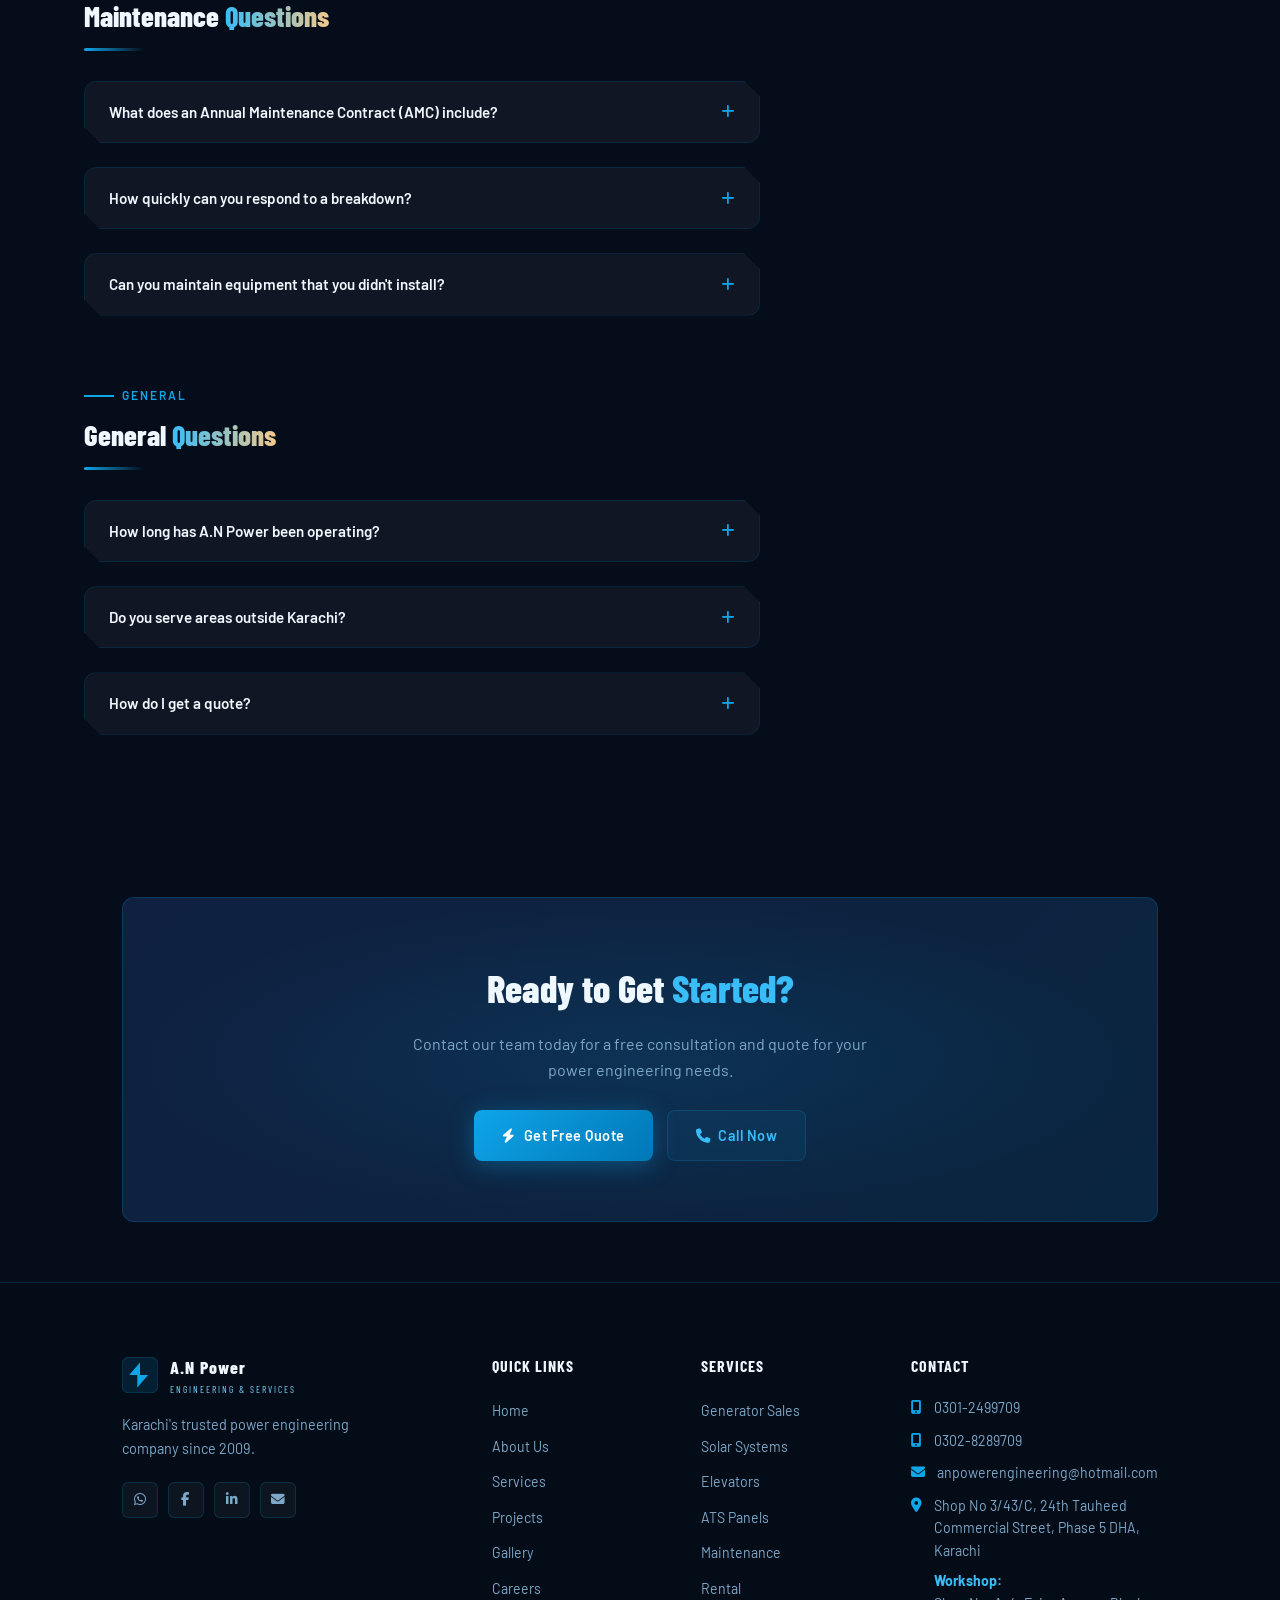
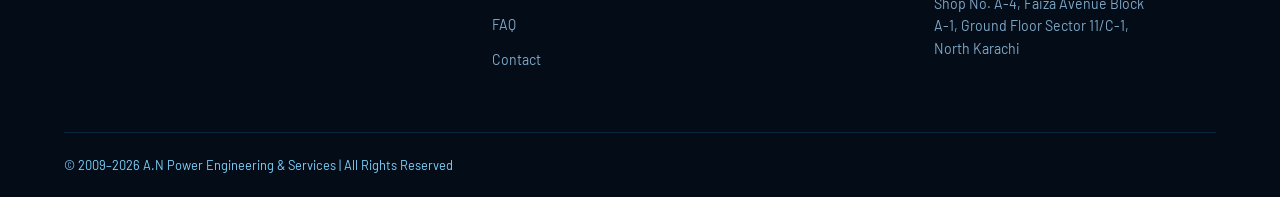
<file: faq.html>
<!DOCTYPE html>
<html lang="en">
<head>
<meta charset="UTF-8"/>
<meta name="viewport" content="width=device-width, initial-scale=1.0"/>
<title>FAQ | A.N Power Engineering & Services</title>
<link rel="stylesheet" href="style.css"/>
<link rel="stylesheet" href="https://cdnjs.cloudflare.com/ajax/libs/font-awesome/6.5.0/css/all.min.css"/>
</head>
<body>
<div id="preloader"><div class="pre-logo">A·N POWER</div><div class="pre-bar"><div class="pre-bar-fill"></div></div></div>
<nav id="navbar">
  <a href="index.html" class="nav-brand"><svg class="brand-icon" viewBox="0 0 40 40" fill="none"><rect width="40" height="40" rx="8" fill="rgba(14,165,233,0.12)" stroke="rgba(14,165,233,0.3)" stroke-width="1"/><path d="M20 6L8 20h9v14l12-14h-9V6z" fill="#0ea5e9" stroke="#38bdf8" stroke-width="0.5"/></svg><div class="brand-text"><div class="top">A.N Power</div><div class="sub">Engineering & Services</div></div></a>
  <ul class="nav-links">
    <li><a href="index.html">Home</a></li><li><a href="about.html">About</a></li>
    <li class="has-dropdown"><a href="services.html">Services</a><div class="dropdown"><a href="service-detail.html?s=generator">Generator Sales & Rental</a><a href="service-detail.html?s=solar">Solar Energy Systems</a><a href="service-detail.html?s=elevator">Elevators & Escalators</a><a href="service-detail.html?s=ats">ATS Panels</a><a href="service-detail.html?s=maintenance">Maintenance Contracts</a><a href="service-detail.html?s=rental">Rental Services</a></div></li>
    <li class="has-dropdown"><a href="projects.html">Projects</a><div class="dropdown"><a href="projects.html?cat=electrical">Electrical Projects</a><a href="projects.html?cat=industrial">Industrial Projects</a><a href="projects.html?cat=maintenance">Maintenance Projects</a></div></li>
    <li><a href="clients.html">Clients</a></li><li><a href="careers.html">Careers</a></li><li><a href="contact.html">Contact</a></li>
  </ul>
  <a href="contact.html#quote" class="btn-quote">Get a Quote</a>
  <div class="hamburger"><span></span><span></span><span></span></div>
</nav>
<div class="mobile-nav"><div class="mob-section"><div class="mob-label">Navigation</div><a href="index.html">Home</a><a href="about.html">About Us</a><a href="services.html">Services</a><a href="projects.html">Projects</a><a href="gallery.html">Gallery</a><a href="clients.html">Clients</a><a href="careers.html">Careers</a><a href="faq.html">FAQ</a><a href="contact.html">Contact</a></div><a href="contact.html#quote" class="btn btn-primary btn-quote">Get a Quote</a></div>

<section class="page-hero">
  <div class="page-hero-inner container">
    <div class="breadcrumb"><a href="index.html">Home</a><span>/</span><span>FAQ</span></div>
    <div class="tag">Common Questions</div>
    <h1>Frequently Asked <span>Questions</span></h1>
    <p>Answers to the most common questions about our services, process, and support.</p>
  </div>
</section>

<section class="section">
  <div class="container">
    <div style="display:grid;grid-template-columns:1.8fr 1fr;gap:60px;align-items:start">
      <div>
        <!-- Generators -->
        <div class="reveal">
          <div class="tag">Generators</div>
          <h2 class="section-title" style="font-size:1.8rem">Generator <span>Questions</span></h2>
          <div class="divider"></div>
        </div>
        <div style="display:flex;flex-direction:column;gap:12px;margin-top:8px">
          <div class="faq-item reveal d1">
            <div class="faq-q">What generator sizes do you supply? <span class="icon"><i class="fa fa-plus"></i></span></div>
            <div class="faq-a"><div class="faq-a-inner">We supply generators from 10kVA up to 2000kVA for residential, commercial, and industrial applications. Both new and refurbished units are available from internationally recognized manufacturers. Our team will recommend the right size based on a proper load analysis of your premises.</div></div>
          </div>
          <div class="faq-item reveal d2">
            <div class="faq-q">Which generator brands do you carry? <span class="icon"><i class="fa fa-plus"></i></span></div>
            <div class="faq-a"><div class="faq-a-inner">We supply generators from leading brands including Cummins, Perkins, Caterpillar, Volvo, Kubota, Hino, and Isuzu. All units come with genuine documentation and warranty. We can also source specific brands or models on request.</div></div>
          </div>
          <div class="faq-item reveal d3">
            <div class="faq-q">Do you offer generator rental? <span class="icon"><i class="fa fa-plus"></i></span></div>
            <div class="faq-a"><div class="faq-a-inner">Yes, we offer flexible short and long-term generator rental from 10kVA to 2000kVA. Rental includes delivery, installation, and on-call technical support. We can also provide a qualified on-site operator if required. Daily, weekly, monthly, and long-term rates are available.</div></div>
          </div>
          <div class="faq-item reveal d4">
            <div class="faq-q">How long does generator installation take? <span class="icon"><i class="fa fa-plus"></i></span></div>
            <div class="faq-a"><div class="faq-a-inner">Standard generator installation (up to 500kVA) typically takes 3–7 working days depending on civil work requirements, ATS integration complexity, and site conditions. Larger installations may take up to 2–3 weeks. We provide a detailed project timeline before work begins.</div></div>
          </div>
          <div class="faq-item reveal d5">
            <div class="faq-q">Do you provide spare parts for generators? <span class="icon"><i class="fa fa-plus"></i></span></div>
            <div class="faq-a"><div class="faq-a-inner">Yes, we maintain a stock of genuine spare parts for all major generator brands. This includes filters, belts, injectors, batteries, alternator components, and more. We can also source specialized parts within 24–72 hours for less common models.</div></div>
          </div>
        </div>

        <!-- Solar -->
        <div class="reveal" style="margin-top:50px">
          <div class="tag">Solar Energy</div>
          <h2 class="section-title" style="font-size:1.8rem">Solar <span>Questions</span></h2>
          <div class="divider"></div>
        </div>
        <div style="display:flex;flex-direction:column;gap:12px;margin-top:8px">
          <div class="faq-item reveal d1">
            <div class="faq-q">How much does a solar system cost in Karachi? <span class="icon"><i class="fa fa-plus"></i></span></div>
            <div class="faq-a"><div class="faq-a-inner">Solar system costs vary depending on size, panel brand, inverter type, and installation complexity. As a rough guide, residential systems typically range from PKR 3–8 lakh for a 5kW system to PKR 15–30 lakh for a 20–30kW commercial system. We provide a detailed, itemized quote after a free site survey.</div></div>
          </div>
          <div class="faq-item reveal d2">
            <div class="faq-q">Can I sell excess electricity back to K-Electric? <span class="icon"><i class="fa fa-plus"></i></span></div>
            <div class="faq-a"><div class="faq-a-inner">Yes, net metering allows you to export excess solar energy to the grid and receive a credit on your bill. A.N Power assists with the complete net metering application process with K-Electric, including system documentation, NEPRA approval, and bi-directional meter installation.</div></div>
          </div>
          <div class="faq-item reveal d3">
            <div class="faq-q">How long do solar panels last? <span class="icon"><i class="fa fa-plus"></i></span></div>
            <div class="faq-a"><div class="faq-a-inner">Quality solar panels typically have a 25–30 year performance warranty, maintaining over 80% of their rated output at end of life. Inverters generally have a 5–10 year lifespan. We only supply panels and inverters from reputable manufacturers with verifiable warranty terms.</div></div>
          </div>
        </div>

        <!-- Maintenance -->
        <div class="reveal" style="margin-top:50px">
          <div class="tag">Maintenance</div>
          <h2 class="section-title" style="font-size:1.8rem">Maintenance <span>Questions</span></h2>
          <div class="divider"></div>
        </div>
        <div style="display:flex;flex-direction:column;gap:12px;margin-top:8px">
          <div class="faq-item reveal d1">
            <div class="faq-q">What does an Annual Maintenance Contract (AMC) include? <span class="icon"><i class="fa fa-plus"></i></span></div>
            <div class="faq-a"><div class="faq-a-inner">Our AMC typically includes scheduled preventive maintenance visits (quarterly or bi-annual), oil and filter changes, battery checks, fuel system inspection, electrical safety testing, and a 24/7 emergency breakdown response. The exact scope is customized to your equipment and requirements.</div></div>
          </div>
          <div class="faq-item reveal d2">
            <div class="faq-q">How quickly can you respond to a breakdown? <span class="icon"><i class="fa fa-plus"></i></span></div>
            <div class="faq-a"><div class="faq-a-inner">For AMC clients, we target a 2–4 hour emergency response time within Karachi. For non-contract clients, we aim to respond within the same working day. We have on-call engineers available around the clock for critical situations.</div></div>
          </div>
          <div class="faq-item reveal d3">
            <div class="faq-q">Can you maintain equipment that you didn't install? <span class="icon"><i class="fa fa-plus"></i></span></div>
            <div class="faq-a"><div class="faq-a-inner">Yes, absolutely. We service and maintain generators, ATS panels, solar systems, and elevators regardless of who installed them, provided they are from brands we support. We perform an initial inspection to assess the equipment condition before signing an AMC.</div></div>
          </div>
        </div>

        <!-- General -->
        <div class="reveal" style="margin-top:50px">
          <div class="tag">General</div>
          <h2 class="section-title" style="font-size:1.8rem">General <span>Questions</span></h2>
          <div class="divider"></div>
        </div>
        <div style="display:flex;flex-direction:column;gap:12px;margin-top:8px">
          <div class="faq-item reveal d1">
            <div class="faq-q">How long has A.N Power been operating? <span class="icon"><i class="fa fa-plus"></i></span></div>
            <div class="faq-a"><div class="faq-a-inner">A.N Power Engineering & Services was established on March 5, 2009. We have over 15 years of experience in the power engineering industry, with 500+ completed projects across Karachi and Pakistan. Our team has grown from a small workshop to a full-service engineering company.</div></div>
          </div>
          <div class="faq-item reveal d2">
            <div class="faq-q">Do you serve areas outside Karachi? <span class="icon"><i class="fa fa-plus"></i></span></div>
            <div class="faq-a"><div class="faq-a-inner">Our primary service area is Karachi, where we can offer full installation, maintenance, and rapid response. We do handle projects in other cities for larger installations (generator supply, solar, elevators), though travel costs may apply. Contact us to discuss your specific location.</div></div>
          </div>
          <div class="faq-item reveal d3">
            <div class="faq-q">How do I get a quote? <span class="icon"><i class="fa fa-plus"></i></span></div>
            <div class="faq-a"><div class="faq-a-inner">You can request a quote by filling in our contact form, calling us on 0302-8289709 or 0301-2499709, or messaging us on WhatsApp. For larger projects, we'll arrange a free site visit to properly assess your requirements before preparing a detailed, itemized quotation.</div></div>
          </div>
        </div>
      </div>

      <!-- Sidebar -->
      <div style="position:sticky;top:90px">
        <div style="background:var(--glass2);border:1px solid var(--border);border-radius:var(--radius);padding:30px;margin-bottom:24px">
          <h4 style="font-family:'Barlow Condensed',sans-serif;font-size:1.2rem;font-weight:700;margin-bottom:16px">Still Have Questions?</h4>
          <p style="font-size:0.87rem;color:var(--muted);line-height:1.7;margin-bottom:20px">Can't find the answer you're looking for? Our team is ready to help.</p>
          <a href="contact.html" class="btn btn-primary" style="width:100%;justify-content:center;margin-bottom:12px"><i class="fa fa-envelope"></i> Send Us a Message</a>
          <a href="tel:03012499709" class="btn btn-outline" style="width:100%;justify-content:center"><i class="fa fa-phone"></i> Call Us Now</a>
          <a href="https://wa.me/923028289709" target="_blank" style="display:flex;align-items:center;gap:10px;justify-content:center;margin-top:12px;padding:12px;background:rgba(37,211,102,0.08);border:1px solid rgba(37,211,102,0.2);border-radius:8px;color:var(--white);font-size:0.88rem;font-weight:600;transition:var(--transition)"><i class="fab fa-whatsapp" style="color:#25D366"></i> WhatsApp Chat</a>
        </div>
        <div style="background:var(--glass2);border:1px solid var(--border);border-radius:var(--radius);padding:30px">
          <h4 style="font-family:'Barlow Condensed',sans-serif;font-size:1.1rem;font-weight:700;margin-bottom:16px">Quick Links</h4>
          <ul style="display:flex;flex-direction:column;gap:10px">
            <li><a href="services.html" style="font-size:0.88rem;color:var(--muted);display:flex;align-items:center;gap:8px;transition:var(--transition)"><i class="fa fa-angle-right" style="color:var(--blue)"></i>View All Services</a></li>
            <li><a href="projects.html" style="font-size:0.88rem;color:var(--muted);display:flex;align-items:center;gap:8px;transition:var(--transition)"><i class="fa fa-angle-right" style="color:var(--blue)"></i>Our Projects</a></li>
            <li><a href="gallery.html" style="font-size:0.88rem;color:var(--muted);display:flex;align-items:center;gap:8px;transition:var(--transition)"><i class="fa fa-angle-right" style="color:var(--blue)"></i>Photo Gallery</a></li>
            <li><a href="about.html" style="font-size:0.88rem;color:var(--muted);display:flex;align-items:center;gap:8px;transition:var(--transition)"><i class="fa fa-angle-right" style="color:var(--blue)"></i>About Us</a></li>
          </ul>
        </div>
      </div>
    </div>
  </div>
</section>

<section class="section-sm" style="padding:60px 5%">
  <div class="container"><div class="cta-banner reveal"><h2>Ready to Get <span style="color:var(--blue2)">Started?</span></h2><p>Contact our team today for a free consultation and quote for your power engineering needs.</p><div class="btns"><a href="contact.html#quote" class="btn btn-primary"><i class="fa fa-bolt"></i> Get Free Quote</a><a href="tel:03022499709" class="btn btn-outline"><i class="fa fa-phone"></i> Call Now</a></div></div></div>
</section>

<footer id="footer">
  <div class="footer-grid container"><div class="footer-brand"><a href="index.html" class="nav-brand"><svg width="36" height="36" viewBox="0 0 40 40" fill="none"><rect width="40" height="40" rx="8" fill="rgba(14,165,233,0.12)" stroke="rgba(14,165,233,0.3)" stroke-width="1"/><path d="M20 6L8 20h9v14l12-14h-9V6z" fill="#0ea5e9"/></svg><div class="brand-text"><div class="top">A.N Power</div><div class="sub">Engineering & Services</div></div></a><p>Karachi's trusted power engineering company since 2009.</p><div class="socials"><a href="#"><i class="fab fa-whatsapp"></i></a><a href="#"><i class="fab fa-facebook-f"></i></a><a href="#"><i class="fab fa-linkedin-in"></i></a><a href="mailto:anpowerengineering@hotmail.com"><i class="fa fa-envelope"></i></a></div></div>
  <div class="footer-col"><h4>Quick Links</h4><ul><li><a href="index.html">Home</a></li><li><a href="about.html">About Us</a></li><li><a href="services.html">Services</a></li><li><a href="projects.html">Projects</a></li><li><a href="gallery.html">Gallery</a></li><li><a href="careers.html">Careers</a></li><li><a href="faq.html">FAQ</a></li><li><a href="contact.html">Contact</a></li></ul></div>
  <div class="footer-col"><h4>Services</h4><ul><li><a href="service-detail.html?s=generator">Generator Sales</a></li><li><a href="service-detail.html?s=solar">Solar Systems</a></li><li><a href="service-detail.html?s=elevator">Elevators</a></li><li><a href="service-detail.html?s=ats">ATS Panels</a></li><li><a href="service-detail.html?s=maintenance">Maintenance</a></li><li><a href="service-detail.html?s=rental">Rental</a></li></ul></div>
  <div class="footer-col"><h4>Contact</h4><ul class="footer-contact"><li><i class="fa fa-mobile-alt"></i><span>0301-2499709</span></li><li><i class="fa fa-mobile-alt"></i><span>0302-8289709</span></li><li><i class="fa fa-envelope"></i><a href="mailto:anpowerengineering@hotmail.com">anpowerengineering@hotmail.com</a></li><li><i class="fa fa-map-marker-alt"></i><span>Shop No 3/43/C, 24th Tauheed Commercial Street, Phase 5 DHA, Karachi<br><strong style="color:var(--blue2);display:block;margin-top:8px">Workshop:</strong> Shop No. A-4, Faiza Avenue Block A-1, Ground Floor Sector 11/C-1, North Karachi</span></li></ul></div></div>
  <div class="footer-bottom container"><span>© 2009–2026 <span>A.N Power Engineering & Services</span> | All Rights Reserved</span></div>
</footer>
<div id="back-top"><i class="fa fa-chevron-up"></i></div>
<a id="wa-float" href="https://wa.me/923028289709" target="_blank"><i class="fab fa-whatsapp"></i></a>
<script src="script.js"></script>
</body>
</html>
</file>
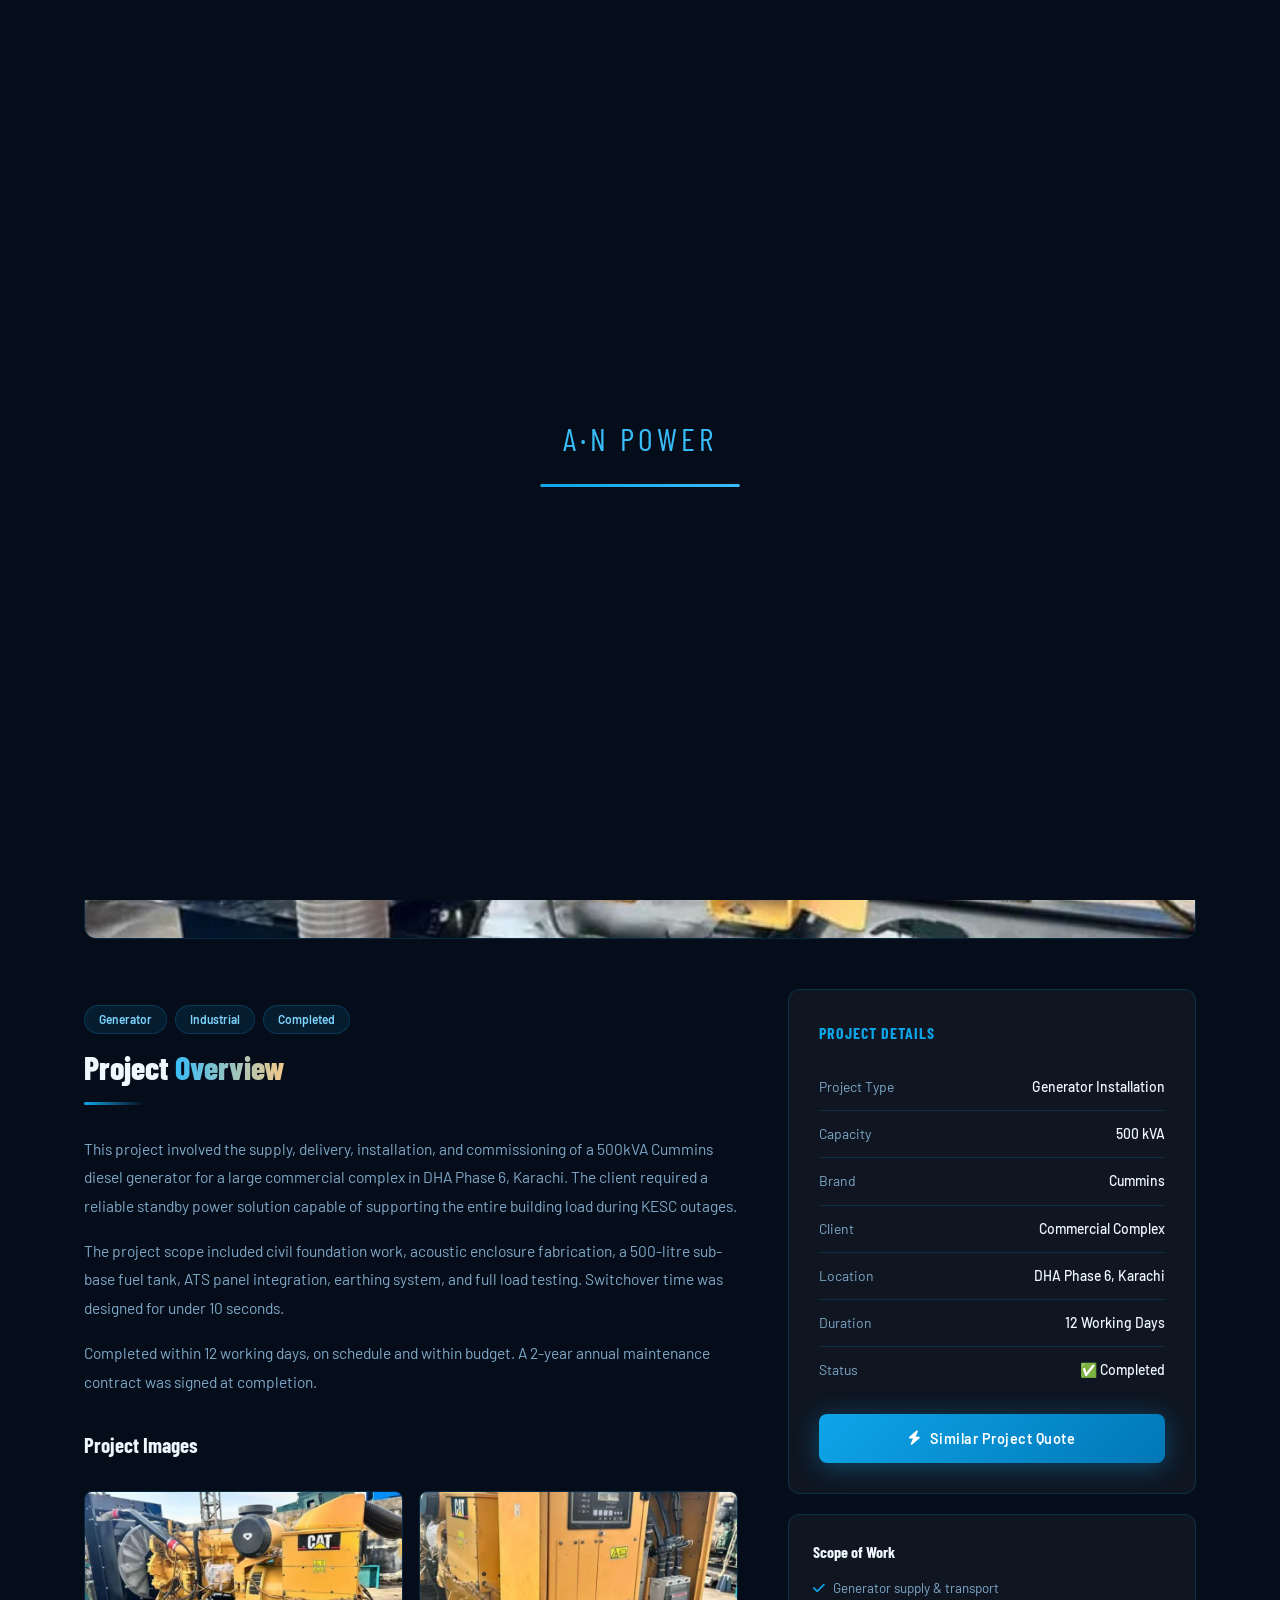
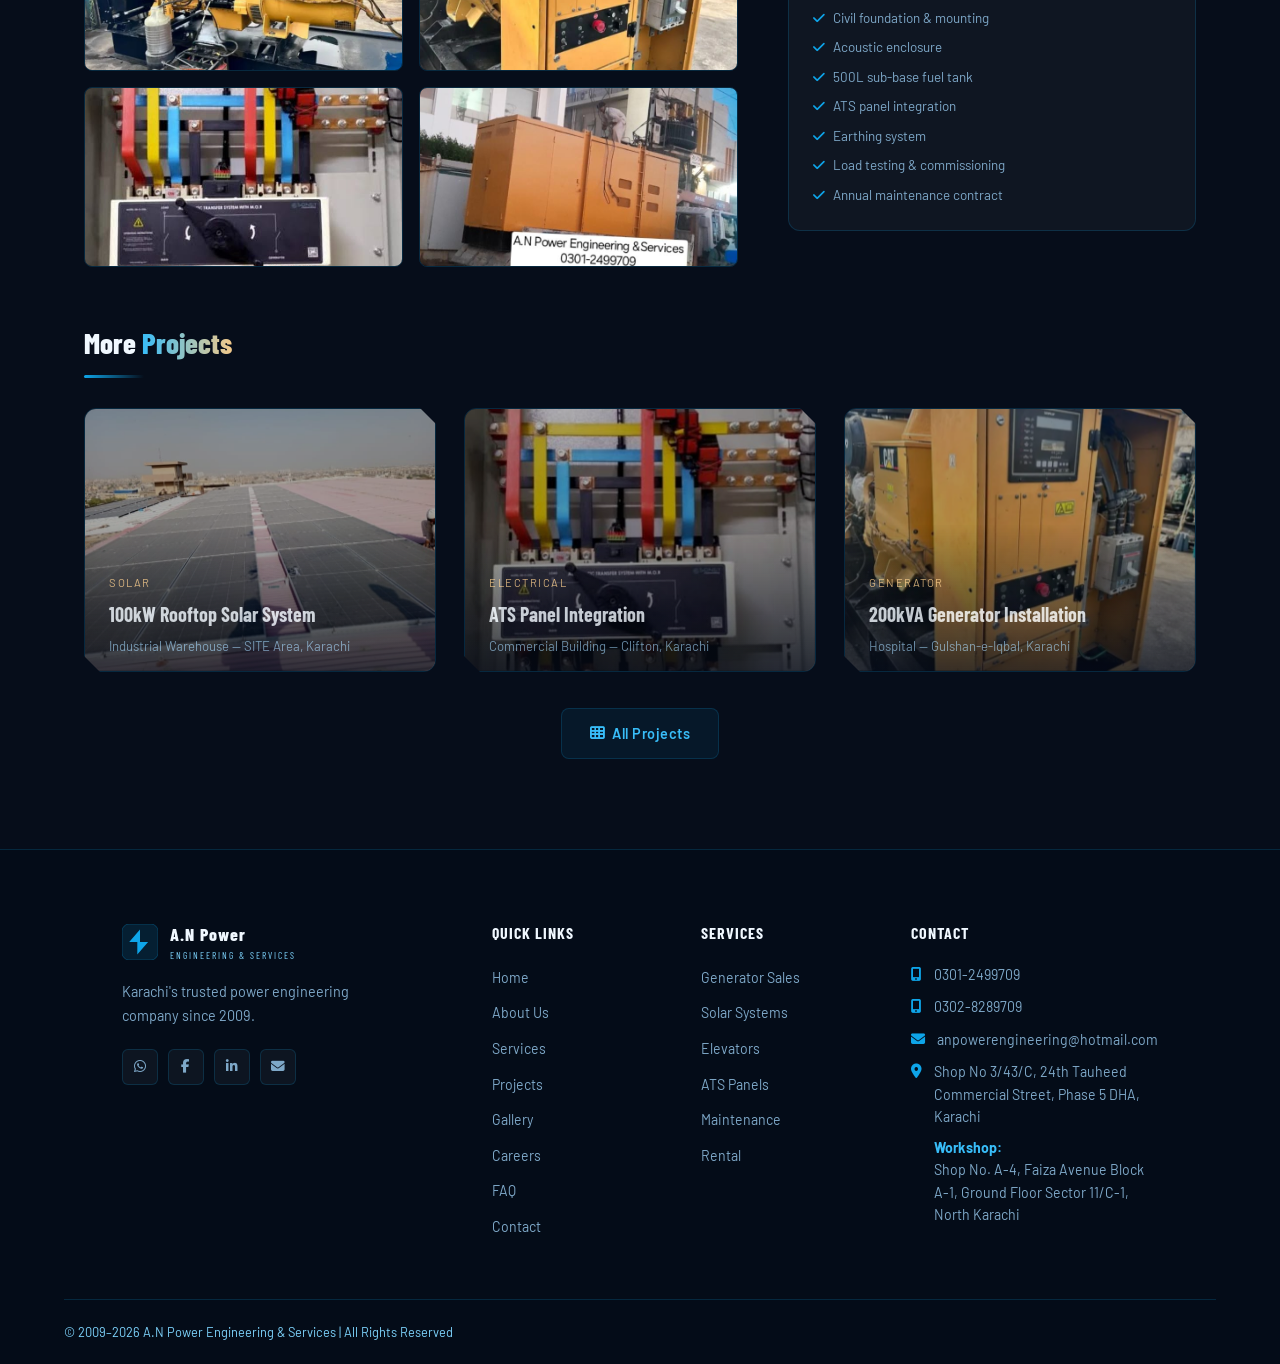
<file: project-detail.html>
<!DOCTYPE html>
<html lang="en">
<head>
<meta charset="UTF-8"/>
<meta name="viewport" content="width=device-width, initial-scale=1.0"/>
<title>Project Detail | A.N Power Engineering & Services</title>
<link rel="stylesheet" href="style.css"/>
<link rel="stylesheet" href="https://cdnjs.cloudflare.com/ajax/libs/font-awesome/6.5.0/css/all.min.css"/>
<style>
.pd-hero-img { width:100%; height:420px; object-fit:cover; border-radius:var(--radius); border:1px solid var(--border); display:block; }
.pd-hero-img-fallback { width:100%; height:420px; background:var(--dark3); border-radius:var(--radius); border:1px solid var(--border); display:flex; align-items:center; justify-content:center; font-size:6rem; }
.pd-layout { display:grid; grid-template-columns:1.6fr 1fr; gap:50px; align-items:start; margin-top:50px; }
.pd-sidebar-sticky { position:sticky; top:90px; display:flex; flex-direction:column; gap:20px; }
.pd-meta { background:var(--glass2); border:1px solid var(--border); border-radius:var(--radius); padding:30px; }
.pd-meta h4 { font-family:'Barlow Condensed',sans-serif; font-size:1rem; font-weight:700; letter-spacing:1px; text-transform:uppercase; color:var(--blue); margin-bottom:18px; }
.pd-meta-row { display:flex; justify-content:space-between; padding:12px 0; border-bottom:1px solid var(--border); font-size:0.87rem; }
.pd-meta-row:last-child { border-bottom:none; }
.pd-meta-row span:first-child { color:var(--muted); }
.pd-meta-row span:last-child { color:var(--white); font-weight:500; text-align:right; }
.img-gallery { display:grid; grid-template-columns:1fr 1fr; gap:16px; margin-top:30px; }
.img-gallery img { width:100%; height:180px; object-fit:cover; border-radius:8px; border:1px solid var(--border); cursor:pointer; transition:var(--transition); }
.img-gallery img:hover { transform:scale(1.02); border-color:rgba(14,165,233,0.4); }
.pd-tags { display:flex; gap:8px; flex-wrap:wrap; margin:16px 0; }
.pd-tag-badge { padding:4px 14px; border-radius:20px; font-size:0.75rem; font-weight:600; background:rgba(14,165,233,0.1); border:1px solid rgba(14,165,233,0.2); color:var(--blue3); }
@media(max-width:900px){ .pd-layout{grid-template-columns:1fr} .pd-sidebar-sticky{position:static} .img-gallery{grid-template-columns:1fr} }
</style>
</head>
<body>
<div id="preloader"><div class="pre-logo">A·N POWER</div><div class="pre-bar"><div class="pre-bar-fill"></div></div></div>
<nav id="navbar">
  <a href="index.html" class="nav-brand"><svg class="brand-icon" viewBox="0 0 40 40" fill="none"><rect width="40" height="40" rx="8" fill="rgba(14,165,233,0.12)" stroke="rgba(14,165,233,0.3)" stroke-width="1"/><path d="M20 6L8 20h9v14l12-14h-9V6z" fill="#0ea5e9" stroke="#38bdf8" stroke-width="0.5"/></svg><div class="brand-text"><div class="top">A.N Power</div><div class="sub">Engineering & Services</div></div></a>
  <ul class="nav-links">
    <li><a href="index.html">Home</a></li><li><a href="about.html">About</a></li>
    <li class="has-dropdown"><a href="services.html">Services</a><div class="dropdown"><a href="service-detail.html?s=generator">Generator Sales & Rental</a><a href="service-detail.html?s=solar">Solar Energy Systems</a><a href="service-detail.html?s=elevator">Elevators & Escalators</a><a href="service-detail.html?s=ats">ATS Panels</a><a href="service-detail.html?s=maintenance">Maintenance Contracts</a><a href="service-detail.html?s=rental">Rental Services</a></div></li>
    <li class="has-dropdown"><a href="projects.html">Projects</a><div class="dropdown"><a href="projects.html?cat=electrical">Electrical Projects</a><a href="projects.html?cat=industrial">Industrial Projects</a><a href="projects.html?cat=maintenance">Maintenance Projects</a></div></li>
    <li><a href="clients.html">Clients</a></li><li><a href="careers.html">Careers</a></li><li><a href="contact.html">Contact</a></li>
  </ul>
  <a href="contact.html#quote" class="btn-quote">Get a Quote</a>
  <div class="hamburger"><span></span><span></span><span></span></div>
</nav>
<div class="mobile-nav"><div class="mob-section"><div class="mob-label">Navigation</div><a href="index.html">Home</a><a href="about.html">About Us</a><a href="services.html">Services</a><a href="projects.html">Projects</a><a href="gallery.html">Gallery</a><a href="clients.html">Clients</a><a href="careers.html">Careers</a><a href="faq.html">FAQ</a><a href="contact.html">Contact</a></div><a href="contact.html#quote" class="btn btn-primary btn-quote">Get a Quote</a></div>

<section class="page-hero" id="pd-hero">
  <div class="page-hero-inner container">
    <div class="breadcrumb"><a href="index.html">Home</a><span>/</span><a href="projects.html">Projects</a><span>/</span><span id="pd-breadcrumb">Project Detail</span></div>
    <div class="tag">Case Study</div>
    <h1 id="pd-title">Loading...</h1>
    <p id="pd-subtitle"></p>
  </div>
</section>

<section class="section">
  <div class="container">
    <div class="reveal">
      <img class="pd-hero-img" id="pd-hero-img" src="" alt="Project" style="display:none"/>
      <div id="pd-fallback" class="pd-hero-img-fallback" style="display:flex"><i class="fa fa-bolt" style="color:#0ea5e9;font-size:4rem"></i></div>
    </div>

    <div class="pd-layout">
      <!-- Left: Description -->
      <div class="reveal-left">
        <div class="pd-tags" id="pd-tags"></div>
        <h2 class="section-title" style="font-size:2rem">Project <span>Overview</span></h2>
        <div class="divider"></div>
        <div id="pd-description"></div>

        <h3 style="font-family:'Barlow Condensed',sans-serif;font-size:1.3rem;font-weight:700;margin-top:32px;margin-bottom:16px">Project Images</h3>
        <div class="img-gallery" id="pd-gallery"></div>
      </div>

      <!-- Right: Meta -->
      <div class="reveal-right">
        <div class="pd-sidebar-sticky">
          <div class="pd-meta">
            <h4>Project Details</h4>
            <div id="pd-meta-rows"></div>
            <a href="contact.html#quote" class="btn btn-primary" style="width:100%;justify-content:center;margin-top:20px"><i class="fa fa-bolt"></i> Similar Project Quote</a>
          </div>
          <div style="background:var(--glass2);border:1px solid var(--border);border-radius:var(--radius);padding:24px">
            <h4 style="font-family:'Barlow Condensed',sans-serif;font-size:1rem;font-weight:700;margin-bottom:14px">Scope of Work</h4>
            <ul id="pd-scope" style="display:flex;flex-direction:column;gap:8px"></ul>
          </div>
        </div>
      </div>
    </div>

    <!-- Related Projects -->
    <div style="margin-top:60px">
      <h3 class="section-title" style="font-size:1.8rem">More <span>Projects</span></h3>
      <div class="divider"></div>
      <div class="grid-3" id="pd-related" style="margin-top:24px"></div>
      <div class="text-center" style="margin-top:36px">
        <a href="projects.html" class="btn btn-outline"><i class="fa fa-th"></i> All Projects</a>
      </div>
    </div>
  </div>
</section>

<script>
const PROJECTS = {
  1: {
    title: "500kVA Diesel Generator",
    titleHtml: "500kVA Generator <span>Installation</span>",
    subtitle: "Commercial Complex — DHA Phase 6, Karachi",
    heroImg: "images/generators/WhatsApp-Image-2026-04-29-at-11.45.02-PM.jpeg",
    tags: ["Generator", "Industrial", "Completed"],
    description: `<p style="color:var(--muted);line-height:1.85;font-size:0.97rem;margin-bottom:16px">This project involved the supply, delivery, installation, and commissioning of a 500kVA Cummins diesel generator for a large commercial complex in DHA Phase 6, Karachi. The client required a reliable standby power solution capable of supporting the entire building load during KESC outages.</p><p style="color:var(--muted);line-height:1.85;font-size:0.97rem;margin-bottom:16px">The project scope included civil foundation work, acoustic enclosure fabrication, a 500-litre sub-base fuel tank, ATS panel integration, earthing system, and full load testing. Switchover time was designed for under 10 seconds.</p><p style="color:var(--muted);line-height:1.85;font-size:0.97rem">Completed within 12 working days, on schedule and within budget. A 2-year annual maintenance contract was signed at completion.</p>`,
    gallery: ["images/generators/WhatsApp-Image-2026-04-29-at-11.45.02-PM.jpeg","images/generators/WhatsApp-Image-2026-04-29-at-11.45.03-PM.jpeg","images/ats-panels/WhatsApp-Image-2026-04-29-at-11.48.30-PM.jpeg","images/generators/WhatsApp-Image-2026-04-29-at-11.50.17-PM.jpeg"],
    meta: [["Project Type","Generator Installation"],["Capacity","500 kVA"],["Brand","Cummins"],["Client","Commercial Complex"],["Location","DHA Phase 6, Karachi"],["Duration","12 Working Days"],["Status","✅ Completed"]],
    scope: ["Generator supply & transport","Civil foundation & mounting","Acoustic enclosure","500L sub-base fuel tank","ATS panel integration","Earthing system","Load testing & commissioning","Annual maintenance contract"]
  },
  2: {
    title: "100kW Rooftop Solar System",
    titleHtml: "100kW Rooftop <span>Solar System</span>",
    subtitle: "Industrial Warehouse — SITE Area, Karachi",
    heroImg: "images/solar/WhatsApp-Image-2026-04-29-at-11.41.52-PM.jpeg",
    tags: ["Solar", "Industrial", "Completed"],
    description: `<p style="color:var(--muted);line-height:1.85;font-size:0.97rem;margin-bottom:16px">A 100kW grid-tied solar power system was designed and installed on the rooftop of an industrial warehouse in SITE Area, Karachi. The system was engineered to offset the facility's peak daytime electricity consumption and reduce monthly KESC billing significantly.</p><p style="color:var(--muted);line-height:1.85;font-size:0.97rem;margin-bottom:16px">The installation included 250 high-efficiency monocrystalline panels, 3-phase string inverters, DC/AC cabling, net metering setup, and monitoring software for real-time performance tracking.</p><p style="color:var(--muted);line-height:1.85;font-size:0.97rem">The project was completed within 18 working days and the system achieved net metering approval from KESC within 30 days of commissioning.</p>`,
    gallery: ["images/solar/WhatsApp-Image-2026-04-29-at-11.41.52-PM.jpeg","images/solar/WhatsApp-Image-2026-04-29-at-11.41.52-PM-1.jpeg","images/solar/WhatsApp-Image-2026-04-29-at-11.41.53-PM.jpeg","images/solar/WhatsApp-Image-2026-04-29-at-11.41.53-PM-1.jpeg"],
    meta: [["Project Type","Solar Installation"],["Capacity","100 kW"],["Panels","250 Monocrystalline"],["Client","Industrial Warehouse"],["Location","SITE Area, Karachi"],["Duration","18 Working Days"],["Status","✅ Completed"]],
    scope: ["Site survey & solar design","Panel procurement & delivery","Rooftop mounting structure","DC cabling & combiner box","3-phase string inverters","AC distribution & protection","Net metering application","Performance monitoring setup"]
  },
  3: {
    title: "ATS Panel Integration",
    titleHtml: "ATS Panel <span>Integration</span>",
    subtitle: "Commercial Building — Clifton, Karachi",
    heroImg: "images/ats-panels/WhatsApp-Image-2026-04-29-at-11.48.30-PM.jpeg",
    tags: ["Electrical", "ATS Panel", "Completed"],
    description: `<p style="color:var(--muted);line-height:1.85;font-size:0.97rem;margin-bottom:16px">This project involved the design, fabrication, and installation of a custom Automatic Transfer Switch (ATS) panel for a multi-floor commercial building in Clifton, Karachi. The ATS was integrated with an existing generator to ensure seamless power transfer during utility outages.</p><p style="color:var(--muted);line-height:1.85;font-size:0.97rem;margin-bottom:16px">The panel included intelligent load management, manual override capability, LED indication, and remote monitoring connectivity. All components were sourced from certified brands meeting IEC standards.</p><p style="color:var(--muted);line-height:1.85;font-size:0.97rem">Installation and commissioning were completed in 7 working days with zero downtime to the building's existing electrical systems.</p>`,
    gallery: ["images/ats-panels/WhatsApp-Image-2026-04-29-at-11.48.30-PM.jpeg","images/ats-panels/WhatsApp-Image-2026-04-29-at-11.48.30-PM-1.jpeg","images/ats-panels/WhatsApp-Image-2026-04-29-at-11.48.31-PM.jpeg"],
    meta: [["Project Type","ATS Panel"],["Panel Rating","400A / 3-Phase"],["Standard","IEC 60947"],["Client","Commercial Building"],["Location","Clifton, Karachi"],["Duration","7 Working Days"],["Status","✅ Completed"]],
    scope: ["Load assessment & panel design","Panel fabrication","ATS controller programming","Generator interface wiring","Load priority configuration","Site installation & testing","Handover & training"]
  },
  4: {
    title: "200kVA Generator Installation",
    titleHtml: "200kVA Generator <span>Installation</span>",
    subtitle: "Hospital — Gulshan-e-Iqbal, Karachi",
    heroImg: "images/generators/WhatsApp-Image-2026-04-29-at-11.45.03-PM.jpeg",
    tags: ["Generator", "Healthcare", "Completed"],
    description: `<p style="color:var(--muted);line-height:1.85;font-size:0.97rem;margin-bottom:16px">A critical power backup solution was designed and installed for a hospital in Gulshan-e-Iqbal. The 200kVA generator was selected to provide uninterrupted power to essential medical equipment, operating theaters, ICU, and emergency lighting.</p><p style="color:var(--muted);line-height:1.85;font-size:0.97rem;margin-bottom:16px">Given the critical nature of the application, the system was configured with a sub-3-second transfer time via a dedicated medical-grade ATS panel. Acoustic treatment was applied to minimize noise impact on patients.</p><p style="color:var(--muted);line-height:1.85;font-size:0.97rem">Installation was performed during off-peak hours to prevent disruption to hospital operations. Full commissioning and staff training were completed within 10 days.</p>`,
    gallery: ["images/generators/WhatsApp-Image-2026-04-29-at-11.45.03-PM.jpeg","images/generators/WhatsApp-Image-2026-04-29-at-11.45.03-PM-1.jpeg","images/generators/WhatsApp-Image-2026-04-29-at-11.45.02-PM.jpeg"],
    meta: [["Project Type","Generator Installation"],["Capacity","200 kVA"],["Application","Healthcare / Hospital"],["Client","Private Hospital"],["Location","Gulshan-e-Iqbal, Karachi"],["Duration","10 Working Days"],["Status","✅ Completed"]],
    scope: ["Site assessment & load study","Generator supply & transport","Acoustic enclosure installation","Medical-grade ATS panel","Priority load wiring","Sub-3-second transfer configuration","Staff training & handover"]
  },
  5: {
    title: "Control Panel Upgrade",
    titleHtml: "Control Panel <span>Upgrade</span>",
    subtitle: "Factory — Korangi Industrial Area, Karachi",
    heroImg: "images/ats-panels/WhatsApp-Image-2026-04-29-at-11.48.31-PM.jpeg",
    tags: ["Electrical", "Industrial", "Completed"],
    description: `<p style="color:var(--muted);line-height:1.85;font-size:0.97rem;margin-bottom:16px">An aging electrical control panel at a manufacturing facility in Korangi Industrial Area was completely replaced and upgraded to meet modern safety standards and accommodate expanded production capacity.</p><p style="color:var(--muted);line-height:1.85;font-size:0.97rem;margin-bottom:16px">The new panel included updated MCCBs, contactors, overload relays, PLC-based motor controls, and improved busbar sizing. All wiring was replaced with fire-rated cables and properly labeled.</p><p style="color:var(--muted);line-height:1.85;font-size:0.97rem">The upgrade eliminated frequent tripping issues and improved overall production uptime by an estimated 30%. Work was phased to maintain factory operations throughout the upgrade.</p>`,
    gallery: ["images/ats-panels/WhatsApp-Image-2026-04-29-at-11.48.31-PM.jpeg","images/ats-panels/WhatsApp-Image-2026-04-29-at-11.48.30-PM.jpeg","images/ats-panels/WhatsApp-Image-2026-04-29-at-11.48.30-PM-1.jpeg"],
    meta: [["Project Type","Panel Upgrade"],["Panel Rating","630A / 3-Phase"],["Client","Manufacturing Factory"],["Location","Korangi Industrial Area"],["Duration","14 Working Days"],["Status","✅ Completed"]],
    scope: ["Existing panel audit","New panel design & fabrication","MCCB & contactor replacement","PLC-based motor controls","Fire-rated cable replacement","Phase-wise installation","Testing, labeling & handover"]
  },
  6: {
    title: "Passenger Elevator Installation",
    titleHtml: "Passenger Elevator <span>Installation</span>",
    subtitle: "Residential Tower — Bahria Town, Karachi",
    heroImg: "images/elevators/WhatsApp-Image-2026-04-29-at-11.39.15-PM.jpeg",
    tags: ["Elevator", "Residential", "Completed"],
    description: `<p style="color:var(--muted);line-height:1.85;font-size:0.97rem;margin-bottom:16px">A passenger elevator system was supplied, installed, and commissioned in a multi-storey residential tower in Bahria Town, Karachi. The elevator was selected to match the architectural design of the building while providing reliable, smooth vertical transportation for residents.</p><p style="color:var(--muted);line-height:1.85;font-size:0.97rem;margin-bottom:16px">The scope included civil shaft preparation coordination, elevator machine room setup, cab fitting and finishing, safety device installation, and controller programming. The unit features variable frequency drive (VFD) technology for energy efficiency and smooth ride quality.</p><p style="color:var(--muted);line-height:1.85;font-size:0.97rem">The project was completed in 21 working days and passed all safety inspections. A maintenance contract was established for ongoing annual servicing.</p>`,
    gallery: ["images/elevators/WhatsApp-Image-2026-04-29-at-11.39.15-PM.jpeg","images/elevators/WhatsApp-Image-2026-04-29-at-11.39.16-PM.jpeg","images/elevators/WhatsApp-Image-2026-04-29-at-11.39.16-PM-1.jpeg","images/elevators/WhatsApp-Image-2026-04-29-at-11.39.17-PM.jpeg"],
    meta: [["Project Type","Elevator Installation"],["Capacity","8 Persons / 630 kg"],["Speed","1.0 m/s"],["Floors","Ground + 7"],["Location","Bahria Town, Karachi"],["Duration","21 Working Days"],["Status","✅ Completed"]],
    scope: ["Site survey & shaft design","Elevator supply & delivery","Guide rail installation","Machine room setup","Cab fitting & finishing","Safety device installation","VFD controller programming","Safety inspection & handover"]
  },
  7: {
    title: "50kW Grid-Tied Solar System",
    titleHtml: "50kW Grid-Tied <span>Solar System</span>",
    subtitle: "Textile Mill — Landhi, Karachi",
    heroImg: "images/solar/WhatsApp-Image-2026-04-29-at-11.41.52-PM-1.jpeg",
    tags: ["Solar", "Industrial", "Completed"],
    description: `<p style="color:var(--muted);line-height:1.85;font-size:0.97rem;margin-bottom:16px">A 50kW grid-tied solar energy system was installed at a textile manufacturing facility in Landhi Industrial Area, Karachi. The project was designed to reduce the mill's dependence on grid power during peak production hours and lower monthly electricity costs.</p><p style="color:var(--muted);line-height:1.85;font-size:0.97rem;margin-bottom:16px">The installation comprised 125 high-efficiency panels on a custom rooftop mounting structure, a 50kW 3-phase inverter, net metering switchgear, and a remote monitoring system accessible via mobile app.</p><p style="color:var(--muted);line-height:1.85;font-size:0.97rem">The system has been operating without fault since commissioning and is estimated to save the client over Rs. 180,000 per month in electricity costs.</p>`,
    gallery: ["images/solar/WhatsApp-Image-2026-04-29-at-11.41.52-PM-1.jpeg","images/solar/WhatsApp-Image-2026-04-29-at-11.41.52-PM.jpeg","images/solar/WhatsApp-Image-2026-04-29-at-11.41.53-PM.jpeg","images/solar/WhatsApp-Image-2026-04-29-at-11.41.53-PM-1.jpeg"],
    meta: [["Project Type","Solar Installation"],["Capacity","50 kW"],["Panels","125 Monocrystalline"],["Client","Textile Mill"],["Location","Landhi, Karachi"],["Duration","14 Working Days"],["Status","✅ Completed"]],
    scope: ["Rooftop survey & shading analysis","Panel & inverter procurement","Mounting structure fabrication","DC string wiring","Grid-tie inverter installation","Net metering switchgear","KESC net metering approval","Remote monitoring setup"]
  },
  8: {
    title: "Annual Generator AMC",
    titleHtml: "Annual Generator <span>AMC</span>",
    subtitle: "School & College Complex — North Karachi",
    heroImg: "images/generators/WhatsApp-Image-2026-04-29-at-11.50.17-PM.jpeg",
    tags: ["Maintenance", "Education", "Ongoing"],
    description: `<p style="color:var(--muted);line-height:1.85;font-size:0.97rem;margin-bottom:16px">A.N Power Engineering entered into an Annual Maintenance Contract (AMC) with a large school and college complex in North Karachi to maintain two generators (150kVA and 250kVA) servicing classrooms, labs, admin blocks, and security systems.</p><p style="color:var(--muted);line-height:1.85;font-size:0.97rem;margin-bottom:16px">The AMC covers scheduled quarterly servicing, emergency breakdown response within 4 hours, oil and filter replacements, battery maintenance, load bank testing, and comprehensive service reports after each visit.</p><p style="color:var(--muted);line-height:1.85;font-size:0.97rem">The contract has been renewed for 3 consecutive years, reflecting the client's satisfaction with response time, service quality, and transparent reporting.</p>`,
    gallery: ["images/generators/WhatsApp-Image-2026-04-29-at-11.50.17-PM.jpeg","images/generators/WhatsApp-Image-2026-04-29-at-11.50.17-PM-1.jpeg","images/generators/WhatsApp-Image-2026-04-29-at-11.45.02-PM.jpeg"],
    meta: [["Contract Type","Annual AMC"],["Units Covered","150kVA + 250kVA"],["Response Time","≤ 4 Hours"],["Client","School & College Complex"],["Location","North Karachi"],["Contract Period","12 Months (Renewable)"],["Status","🔵 Ongoing"]],
    scope: ["Quarterly scheduled servicing","Emergency breakdown response","Oil & filter replacement","Battery maintenance & testing","Coolant & belts inspection","Load bank testing","Detailed service reports","24/7 technical support"]
  },
  9: {
    title: "1000kVA Rental Generator",
    titleHtml: "1000kVA Rental <span>Generator</span>",
    subtitle: "Major Event — Expo Centre Karachi",
    heroImg: "images/new-generators/1000kva-perkins.jpeg",
    tags: ["Generator", "Rental", "Completed"],
    description: `<p style="color:var(--muted);line-height:1.85;font-size:0.97rem;margin-bottom:16px">A.N Power Engineering provided a 1000kVA Perkins diesel generator on rental basis for a large-scale corporate event held at Expo Centre Karachi. The generator served as the primary power source for the event, powering stage lighting, sound systems, air conditioning, and exhibition stalls across the venue.</p><p style="color:var(--muted);line-height:1.85;font-size:0.97rem;margin-bottom:16px">Our team conducted a full load analysis prior to the event, deployed a dedicated on-site technician for the 3-day event duration, and provided 24-hour standby support. Fuel management and refueling were handled by our team throughout.</p><p style="color:var(--muted);line-height:1.85;font-size:0.97rem">The event ran without any power interruption. The client subsequently contracted A.N Power for all future events at the venue.</p>`,
    gallery: ["images/new-generators/1000kva-perkins.jpeg","images/new-generators/WhatsApp-Image-2026-04-29-at-11.51.40-PM.jpeg","images/new-generators/WhatsApp-Image-2026-04-29-at-11.51.41-PM.jpeg","images/new-generators/WhatsApp-Image-2026-04-29-at-11.51.42-PM.jpeg"],
    meta: [["Project Type","Generator Rental"],["Capacity","1000 kVA"],["Brand","Perkins"],["Client","Corporate Event Organizer"],["Location","Expo Centre, Karachi"],["Duration","3 Days"],["Status","✅ Completed"]],
    scope: ["Pre-event load analysis","Generator transport & positioning","On-site electrical connections","Distribution panel setup","Dedicated on-site technician","24-hour standby coverage","Fuel supply management","Post-event removal & restoration"]
  }
};

(function() {
  const id = parseInt(new URLSearchParams(window.location.search).get('id')) || 1;
  const p = PROJECTS[id] || PROJECTS[1];

  // Hero
  document.getElementById('pd-breadcrumb').textContent = p.title;
  document.getElementById('pd-title').innerHTML = p.titleHtml;
  document.getElementById('pd-subtitle').textContent = p.subtitle;
  document.title = p.title + ' | A.N Power Engineering & Services';

  // Hero image - show after load
  const heroImg = document.getElementById('pd-hero-img');
  const fallback = document.getElementById('pd-fallback');
  heroImg.onload = function() {
    heroImg.style.display = 'block';
    fallback.style.display = 'none';
  };
  heroImg.onerror = function() {
    heroImg.style.display = 'none';
    fallback.style.display = 'flex';
  };
  heroImg.src = p.heroImg;
  heroImg.alt = p.title;

  // Tags
  document.getElementById('pd-tags').innerHTML = p.tags.map(t => `<span class="pd-tag-badge">${t}</span>`).join('');

  // Description
  document.getElementById('pd-description').innerHTML = p.description;

  // Gallery - load images properly
  const galleryDiv = document.getElementById('pd-gallery');
  galleryDiv.innerHTML = p.gallery.map(src =>
    `<img src="${src}" alt="${p.title}" loading="lazy" style="width:100%;height:180px;object-fit:cover;border-radius:8px;border:1px solid var(--border);cursor:pointer;transition:var(--transition)" onerror="this.style.opacity='0.3'"/>`
  ).join('');

  // Meta rows
  document.getElementById('pd-meta-rows').innerHTML = p.meta.map(([k,v]) =>
    `<div class="pd-meta-row"><span>${k}</span><span>${v}</span></div>`
  ).join('');

  // Scope
  document.getElementById('pd-scope').innerHTML = p.scope.map(s =>
    `<li style="font-size:0.84rem;color:var(--muted);display:flex;gap:8px;align-items:center"><i class="fa fa-check" style="color:var(--blue)"></i>${s}</li>`
  ).join('');

  // Related projects (show 3 others)
  const others = Object.entries(PROJECTS).filter(([k]) => parseInt(k) !== id).slice(0,3);
  document.getElementById('pd-related').innerHTML = others.map(([k,rp], i) =>
    `<div class="project-card reveal d${i+1}" onclick="window.location='project-detail.html?id=${k}'" style="cursor:pointer">
      <img src="${rp.heroImg}" alt="${rp.title}" onerror="this.src='https://images.unsplash.com/photo-1473341304170-971dccb5ac1e?w=600&q=80'"/>
      <div class="project-overlay"><div class="proj-tag">${rp.tags[0]}</div><h3>${rp.title}</h3><p>${rp.subtitle}</p></div>
    </div>`
  ).join('');
})();
</script>

<footer id="footer">
  <div class="footer-grid container"><div class="footer-brand"><a href="index.html" class="nav-brand"><svg width="36" height="36" viewBox="0 0 40 40" fill="none"><rect width="40" height="40" rx="8" fill="rgba(14,165,233,0.12)" stroke="rgba(14,165,233,0.3)" stroke-width="1"/><path d="M20 6L8 20h9v14l12-14h-9V6z" fill="#0ea5e9"/></svg><div class="brand-text"><div class="top">A.N Power</div><div class="sub">Engineering & Services</div></div></a><p>Karachi's trusted power engineering company since 2009.</p><div class="socials"><a href="#"><i class="fab fa-whatsapp"></i></a><a href="#"><i class="fab fa-facebook-f"></i></a><a href="#"><i class="fab fa-linkedin-in"></i></a><a href="mailto:anpowerengineering@hotmail.com"><i class="fa fa-envelope"></i></a></div></div>
  <div class="footer-col"><h4>Quick Links</h4><ul><li><a href="index.html">Home</a></li><li><a href="about.html">About Us</a></li><li><a href="services.html">Services</a></li><li><a href="projects.html">Projects</a></li><li><a href="gallery.html">Gallery</a></li><li><a href="careers.html">Careers</a></li><li><a href="faq.html">FAQ</a></li><li><a href="contact.html">Contact</a></li></ul></div>
  <div class="footer-col"><h4>Services</h4><ul><li><a href="service-detail.html?s=generator">Generator Sales</a></li><li><a href="service-detail.html?s=solar">Solar Systems</a></li><li><a href="service-detail.html?s=elevator">Elevators</a></li><li><a href="service-detail.html?s=ats">ATS Panels</a></li><li><a href="service-detail.html?s=maintenance">Maintenance</a></li><li><a href="service-detail.html?s=rental">Rental</a></li></ul></div>
  <div class="footer-col"><h4>Contact</h4><ul class="footer-contact"><li><i class="fa fa-mobile-alt"></i><span>0301-2499709</span></li><li><i class="fa fa-mobile-alt"></i><span>0302-8289709</span></li><li><i class="fa fa-envelope"></i><a href="mailto:anpowerengineering@hotmail.com">anpowerengineering@hotmail.com</a></li><li><i class="fa fa-map-marker-alt"></i><span>Shop No 3/43/C, 24th Tauheed Commercial Street, Phase 5 DHA, Karachi<br><strong style="color:var(--blue2);display:block;margin-top:8px">Workshop:</strong> Shop No. A-4, Faiza Avenue Block A-1, Ground Floor Sector 11/C-1, North Karachi</span></li></ul></div></div>
  <div class="footer-bottom container"><span>© 2009–2026 <span>A.N Power Engineering & Services</span> | All Rights Reserved</span></div>
</footer>
<div id="back-top"><i class="fa fa-chevron-up"></i></div>
<a id="wa-float" href="https://wa.me/923028289709" target="_blank"><i class="fab fa-whatsapp"></i></a>
<script src="script.js"></script>
</body>
</html>
</file>
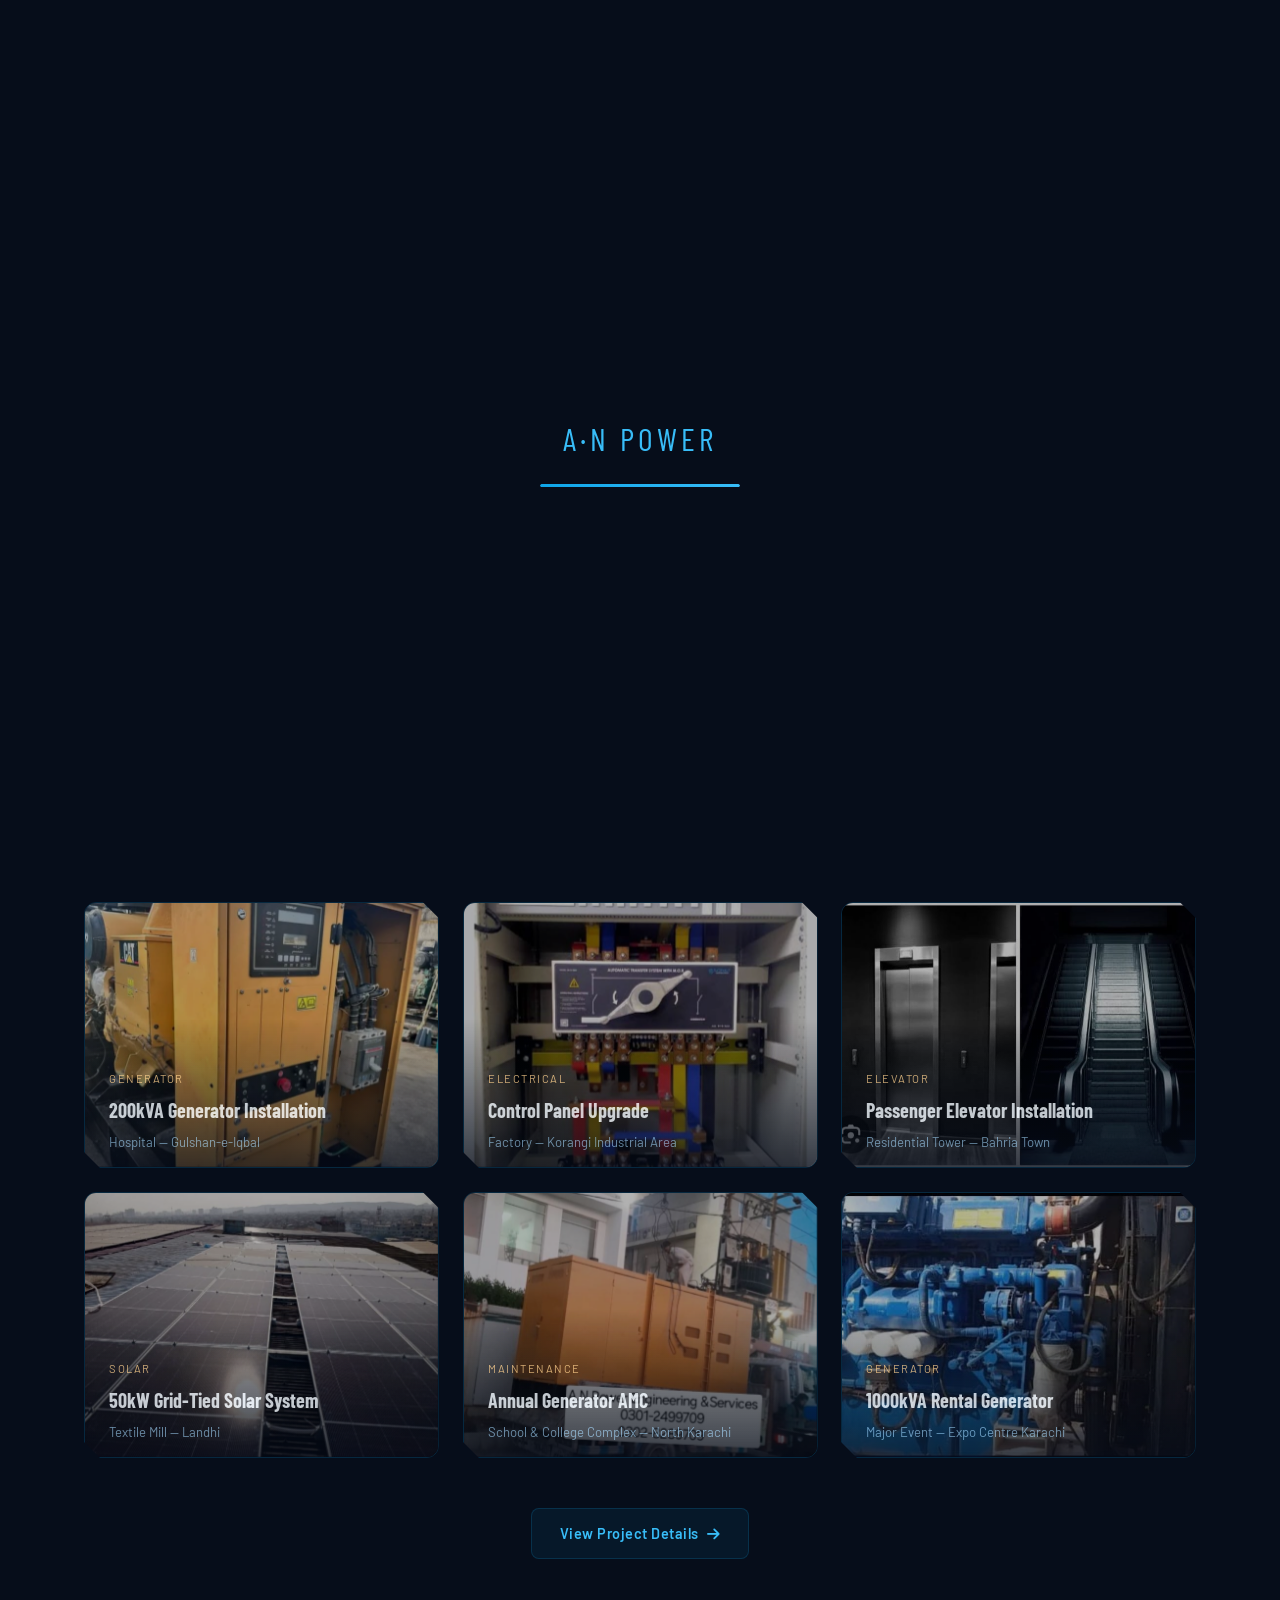
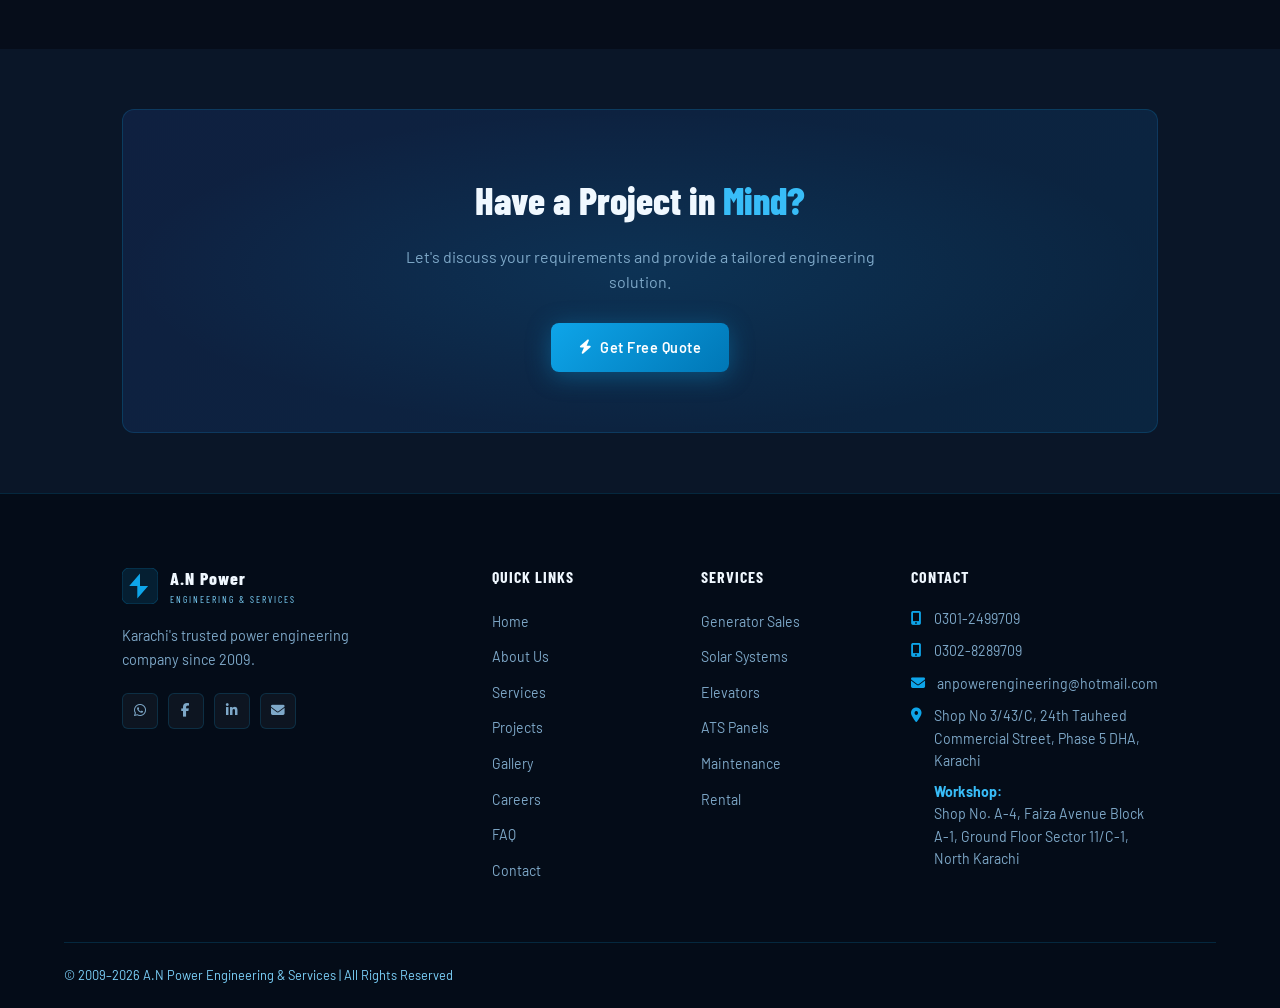
<file: projects.html>
<!DOCTYPE html>
<html lang="en">
<head>
<meta charset="UTF-8"/>
<meta name="viewport" content="width=device-width, initial-scale=1.0"/>
<title>Projects | A.N Power Engineering & Services</title>
<link rel="stylesheet" href="style.css"/>
<link rel="stylesheet" href="https://cdnjs.cloudflare.com/ajax/libs/font-awesome/6.5.0/css/all.min.css"/>
<style>
.projects-grid { display:grid; grid-template-columns:repeat(3,1fr); gap:24px; }
@media(max-width:900px){ .projects-grid{grid-template-columns:1fr 1fr} }
@media(max-width:600px){ .projects-grid{grid-template-columns:1fr} }
</style>
</head>
<body>
<div id="preloader"><div class="pre-logo">A·N POWER</div><div class="pre-bar"><div class="pre-bar-fill"></div></div></div>
<nav id="navbar">
  <a href="index.html" class="nav-brand"><svg class="brand-icon" viewBox="0 0 40 40" fill="none"><rect width="40" height="40" rx="8" fill="rgba(14,165,233,0.12)" stroke="rgba(14,165,233,0.3)" stroke-width="1"/><path d="M20 6L8 20h9v14l12-14h-9V6z" fill="#0ea5e9" stroke="#38bdf8" stroke-width="0.5"/></svg><div class="brand-text"><div class="top">A.N Power</div><div class="sub">Engineering & Services</div></div></a>
  <ul class="nav-links">
    <li><a href="index.html">Home</a></li><li><a href="about.html">About</a></li>
    <li class="has-dropdown"><a href="services.html">Services</a><div class="dropdown"><a href="service-detail.html?s=generator">Generator Sales & Rental</a><a href="service-detail.html?s=solar">Solar Energy Systems</a><a href="service-detail.html?s=elevator">Elevators & Escalators</a><a href="service-detail.html?s=ats">ATS Panels</a><a href="service-detail.html?s=maintenance">Maintenance Contracts</a><a href="service-detail.html?s=rental">Rental Services</a></div></li>
    <li class="has-dropdown"><a href="projects.html">Projects</a><div class="dropdown"><a href="projects.html?cat=electrical">Electrical Projects</a><a href="projects.html?cat=industrial">Industrial Projects</a><a href="projects.html?cat=maintenance">Maintenance Projects</a></div></li>
    <li><a href="clients.html">Clients</a></li><li><a href="careers.html">Careers</a></li><li><a href="contact.html">Contact</a></li>
  </ul>
  <a href="contact.html#quote" class="btn-quote">Get a Quote</a>
  <div class="hamburger"><span></span><span></span><span></span></div>
</nav>
<div class="mobile-nav"><div class="mob-section"><div class="mob-label">Navigation</div><a href="index.html">Home</a><a href="about.html">About Us</a><a href="services.html">Services</a><a href="projects.html">Projects</a><a href="gallery.html">Gallery</a><a href="clients.html">Clients</a><a href="careers.html">Careers</a><a href="faq.html">FAQ</a><a href="contact.html">Contact</a></div><a href="contact.html#quote" class="btn btn-primary btn-quote">Get a Quote</a></div>

<section class="page-hero">
  <div class="page-hero-inner container">
    <div class="breadcrumb"><a href="index.html">Home</a><span>/</span><span>Projects</span></div>
    <div class="tag">Our Portfolio</div>
    <h1>Completed <span>Projects</span></h1>
    <p>500+ successful installations across Karachi and Pakistan — each project a testament to our engineering excellence.</p>
  </div>
</section>

<section class="section">
  <div class="container">
    <div class="filter-tabs reveal">
      <button class="filter-tab active" data-filter="all">All Projects</button>
      <button class="filter-tab" data-filter="generator">Generators</button>
      <button class="filter-tab" data-filter="solar">Solar</button>
      <button class="filter-tab" data-filter="electrical">Electrical</button>
      <button class="filter-tab" data-filter="elevator">Elevators</button>
      <button class="filter-tab" data-filter="maintenance">Maintenance</button>
    </div>
    <div class="projects-grid" id="projects-grid">
      <div class="project-card proj-item reveal d1" data-cat="generator" data-id="1" onclick="window.location='project-detail.html?id=1'" style="cursor:pointer">
        <img src="images/generators/WhatsApp-Image-2026-04-29-at-11.45.02-PM.jpeg" alt="Generator" loading="lazy" onerror="this.src='https://images.unsplash.com/photo-1473341304170-971dccb5ac1e?w=600&q=80'"/>
        <div class="project-overlay"><div class="proj-tag">Generator</div><h3>500kVA Diesel Generator</h3><p>Commercial Complex — DHA Phase 6</p></div>
      </div>
      <div class="project-card proj-item reveal d2" data-cat="solar" data-id="2" onclick="window.location='project-detail.html?id=2'" style="cursor:pointer">
        <img src="images/solar/WhatsApp-Image-2026-04-29-at-11.41.52-PM.jpeg" alt="Solar" loading="lazy" onerror="this.src='https://images.unsplash.com/photo-1508514177221-188b1cf16e9d?w=600&q=80'"/>
        <div class="project-overlay"><div class="proj-tag">Solar</div><h3>100kW Rooftop Solar System</h3><p>Industrial Warehouse — SITE Area</p></div>
      </div>
      <div class="project-card proj-item reveal d3" data-cat="electrical" data-id="3" onclick="window.location='project-detail.html?id=3'" style="cursor:pointer">
        <img src="images/ats-panels/WhatsApp-Image-2026-04-29-at-11.48.30-PM.jpeg" alt="ATS Panel" loading="lazy" onerror="this.src='https://images.unsplash.com/photo-1558618666-fcd25c85cd64?w=600&q=80'"/>
        <div class="project-overlay"><div class="proj-tag">Electrical</div><h3>ATS Panel Integration</h3><p>Commercial Building — Clifton</p></div>
      </div>
      <div class="project-card proj-item reveal d4" data-cat="generator" data-id="4" onclick="window.location='project-detail.html?id=4'" style="cursor:pointer">
        <img src="images/generators/WhatsApp-Image-2026-04-29-at-11.45.03-PM.jpeg" alt="Generator" loading="lazy" onerror="this.src='https://images.unsplash.com/photo-1467533003447-e295ff1b0435?w=600&q=80'"/>
        <div class="project-overlay"><div class="proj-tag">Generator</div><h3>200kVA Generator Installation</h3><p>Hospital — Gulshan-e-Iqbal</p></div>
      </div>
      <div class="project-card proj-item reveal d5" data-cat="electrical" data-id="5" onclick="window.location='project-detail.html?id=5'" style="cursor:pointer">
        <img src="images/ats-panels/WhatsApp-Image-2026-04-29-at-11.48.31-PM.jpeg" alt="Panel" loading="lazy" onerror="this.src='https://images.unsplash.com/photo-1484399172022-72a90b12e3c1?w=600&q=80'"/>
        <div class="project-overlay"><div class="proj-tag">Electrical</div><h3>Control Panel Upgrade</h3><p>Factory — Korangi Industrial Area</p></div>
      </div>
      <div class="project-card proj-item reveal d6" data-cat="elevator" data-id="6" onclick="window.location='project-detail.html?id=6'" style="cursor:pointer">
        <img src="images/elevators/WhatsApp-Image-2026-04-29-at-11.39.15-PM.jpeg" alt="Elevator" loading="lazy" onerror="this.src='https://images.unsplash.com/photo-1555529902-5261145633bf?w=600&q=80'"/>
        <div class="project-overlay"><div class="proj-tag">Elevator</div><h3>Passenger Elevator Installation</h3><p>Residential Tower — Bahria Town</p></div>
      </div>
      <div class="project-card proj-item reveal d1" data-cat="solar" data-id="7" onclick="window.location='project-detail.html?id=7'" style="cursor:pointer">
        <img src="images/solar/WhatsApp-Image-2026-04-29-at-11.41.52-PM-1.jpeg" alt="Solar" loading="lazy" onerror="this.src='https://images.unsplash.com/photo-1509391366360-2e959784a276?w=600&q=80'"/>
        <div class="project-overlay"><div class="proj-tag">Solar</div><h3>50kW Grid-Tied Solar System</h3><p>Textile Mill — Landhi</p></div>
      </div>
      <div class="project-card proj-item reveal d2" data-cat="maintenance" data-id="8" onclick="window.location='project-detail.html?id=8'" style="cursor:pointer">
        <img src="images/generators/WhatsApp-Image-2026-04-29-at-11.50.17-PM.jpeg" alt="Maintenance" loading="lazy" onerror="this.src='https://images.unsplash.com/photo-1504328345606-18bbc8c9d7d1?w=600&q=80'"/>
        <div class="project-overlay"><div class="proj-tag">Maintenance</div><h3>Annual Generator AMC</h3><p>School & College Complex — North Karachi</p></div>
      </div>
      <div class="project-card proj-item reveal d3" data-cat="generator" data-id="9" onclick="window.location='project-detail.html?id=9'" style="cursor:pointer">
        <img src="images/new-generators/1000kva-perkins.jpeg" alt="Generator" loading="lazy" onerror="this.src='https://images.unsplash.com/photo-1588347785102-2944e5e5afd5?w=600&q=80'"/>
        <div class="project-overlay"><div class="proj-tag">Generator</div><h3>1000kVA Rental Generator</h3><p>Major Event — Expo Centre Karachi</p></div>
      </div>
    </div>
    <div class="text-center" style="margin-top:50px">
      <a href="project-detail.html" class="btn btn-outline">View Project Details <i class="fa fa-arrow-right"></i></a>
    </div>
  </div>
</section>

<section class="section-sm" style="padding:60px 5%;background:var(--dark2)">
  <div class="container"><div class="cta-banner reveal"><h2>Have a Project in <span style="color:var(--blue2)">Mind?</span></h2><p>Let's discuss your requirements and provide a tailored engineering solution.</p><div class="btns"><a href="contact.html#quote" class="btn btn-primary"><i class="fa fa-bolt"></i> Get Free Quote</a></div></div></div>
</section>

<footer id="footer">
  <div class="footer-grid container"><div class="footer-brand"><a href="index.html" class="nav-brand"><svg width="36" height="36" viewBox="0 0 40 40" fill="none"><rect width="40" height="40" rx="8" fill="rgba(14,165,233,0.12)" stroke="rgba(14,165,233,0.3)" stroke-width="1"/><path d="M20 6L8 20h9v14l12-14h-9V6z" fill="#0ea5e9"/></svg><div class="brand-text"><div class="top">A.N Power</div><div class="sub">Engineering & Services</div></div></a><p>Karachi's trusted power engineering company since 2009.</p><div class="socials"><a href="#"><i class="fab fa-whatsapp"></i></a><a href="#"><i class="fab fa-facebook-f"></i></a><a href="#"><i class="fab fa-linkedin-in"></i></a><a href="mailto:anpowerengineering@hotmail.com"><i class="fa fa-envelope"></i></a></div></div>
  <div class="footer-col"><h4>Quick Links</h4><ul><li><a href="index.html">Home</a></li><li><a href="about.html">About Us</a></li><li><a href="services.html">Services</a></li><li><a href="projects.html">Projects</a></li><li><a href="gallery.html">Gallery</a></li><li><a href="careers.html">Careers</a></li><li><a href="faq.html">FAQ</a></li><li><a href="contact.html">Contact</a></li></ul></div>
  <div class="footer-col"><h4>Services</h4><ul><li><a href="service-detail.html?s=generator">Generator Sales</a></li><li><a href="service-detail.html?s=solar">Solar Systems</a></li><li><a href="service-detail.html?s=elevator">Elevators</a></li><li><a href="service-detail.html?s=ats">ATS Panels</a></li><li><a href="service-detail.html?s=maintenance">Maintenance</a></li><li><a href="service-detail.html?s=rental">Rental</a></li></ul></div>
  <div class="footer-col"><h4>Contact</h4><ul class="footer-contact"><li><i class="fa fa-mobile-alt"></i><span>0301-2499709</span></li><li><i class="fa fa-mobile-alt"></i><span>0302-8289709</span></li><li><i class="fa fa-envelope"></i><a href="mailto:anpowerengineering@hotmail.com">anpowerengineering@hotmail.com</a></li><li><i class="fa fa-map-marker-alt"></i><span>Shop No 3/43/C, 24th Tauheed Commercial Street, Phase 5 DHA, Karachi<br><strong style="color:var(--blue2);display:block;margin-top:8px">Workshop:</strong> Shop No. A-4, Faiza Avenue Block A-1, Ground Floor Sector 11/C-1, North Karachi</span></li></ul></div></div>
  <div class="footer-bottom container"><span>© 2009–2026 <span>A.N Power Engineering & Services</span> | All Rights Reserved</span></div>
</footer>
<div id="back-top"><i class="fa fa-chevron-up"></i></div>
<a id="wa-float" href="https://wa.me/923028289709" target="_blank"><i class="fab fa-whatsapp"></i></a>
<script src="script.js"></script>
</body>
</html>
</file>
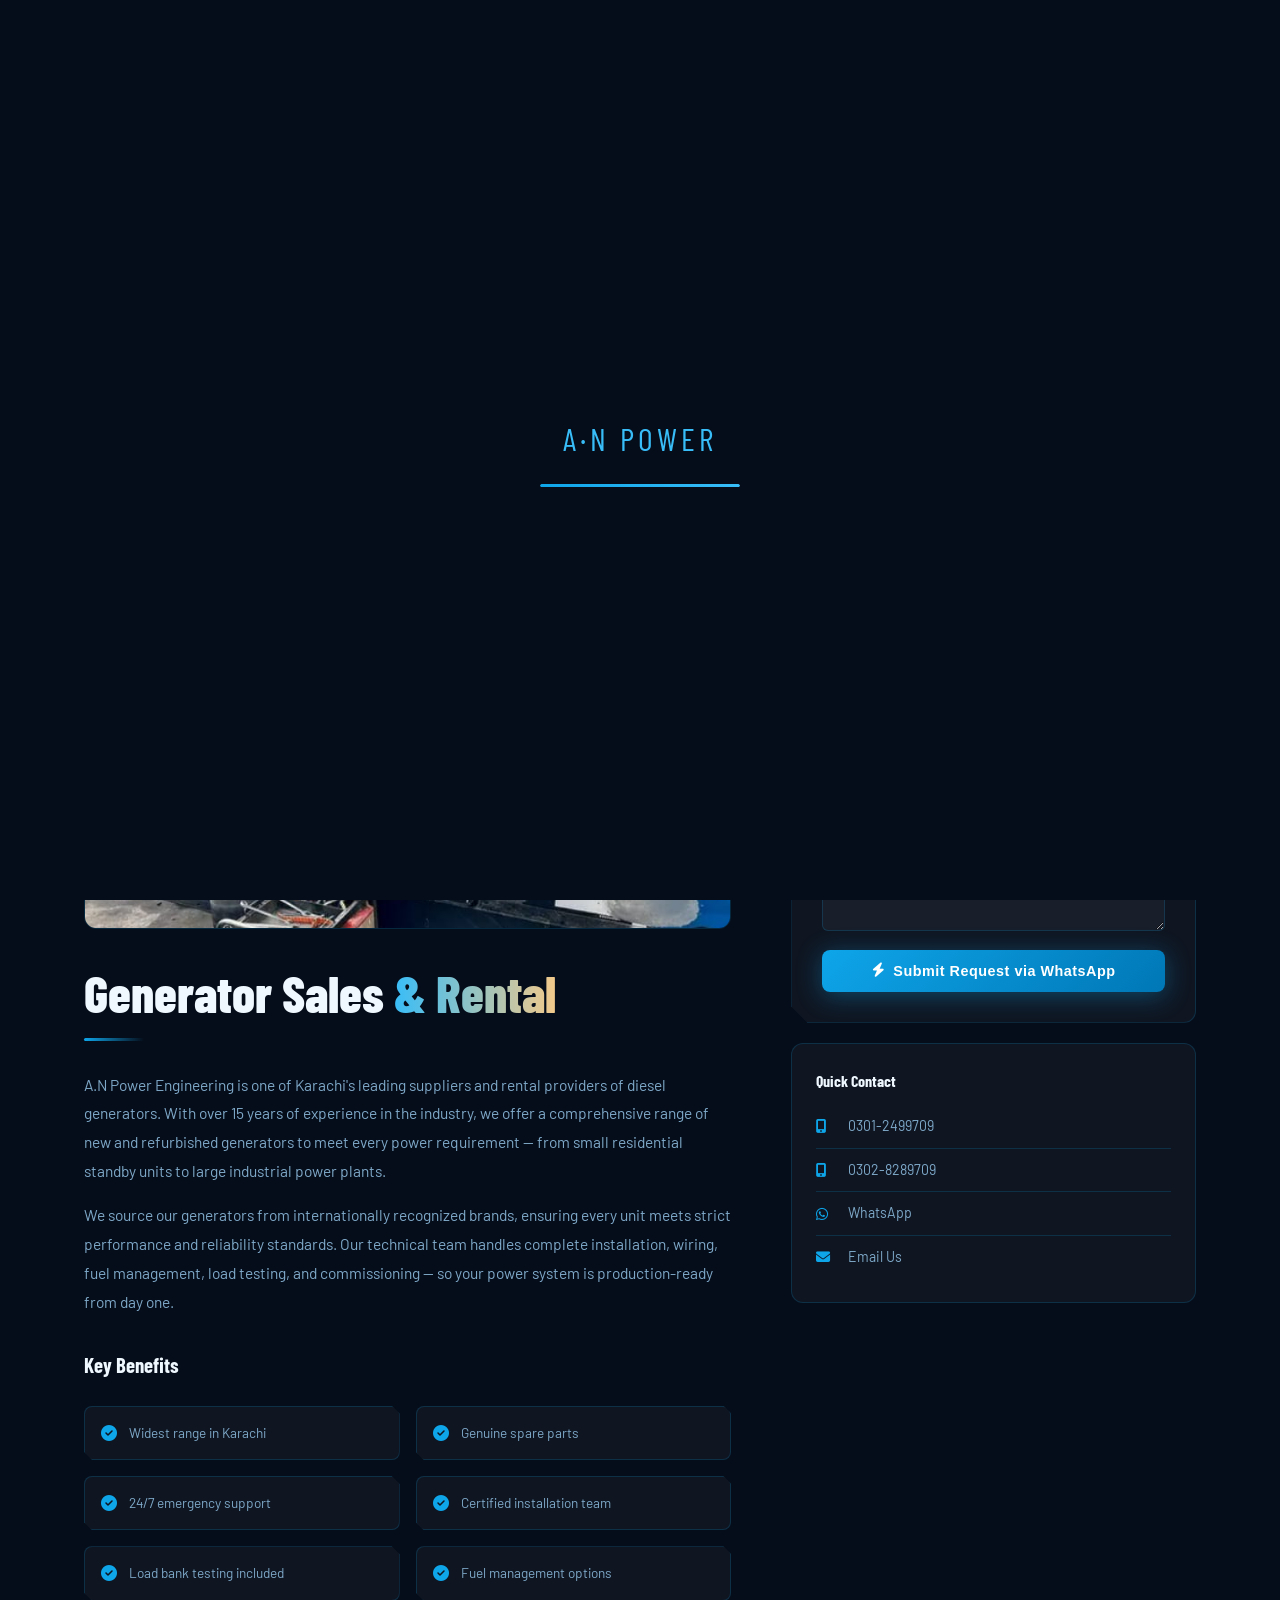
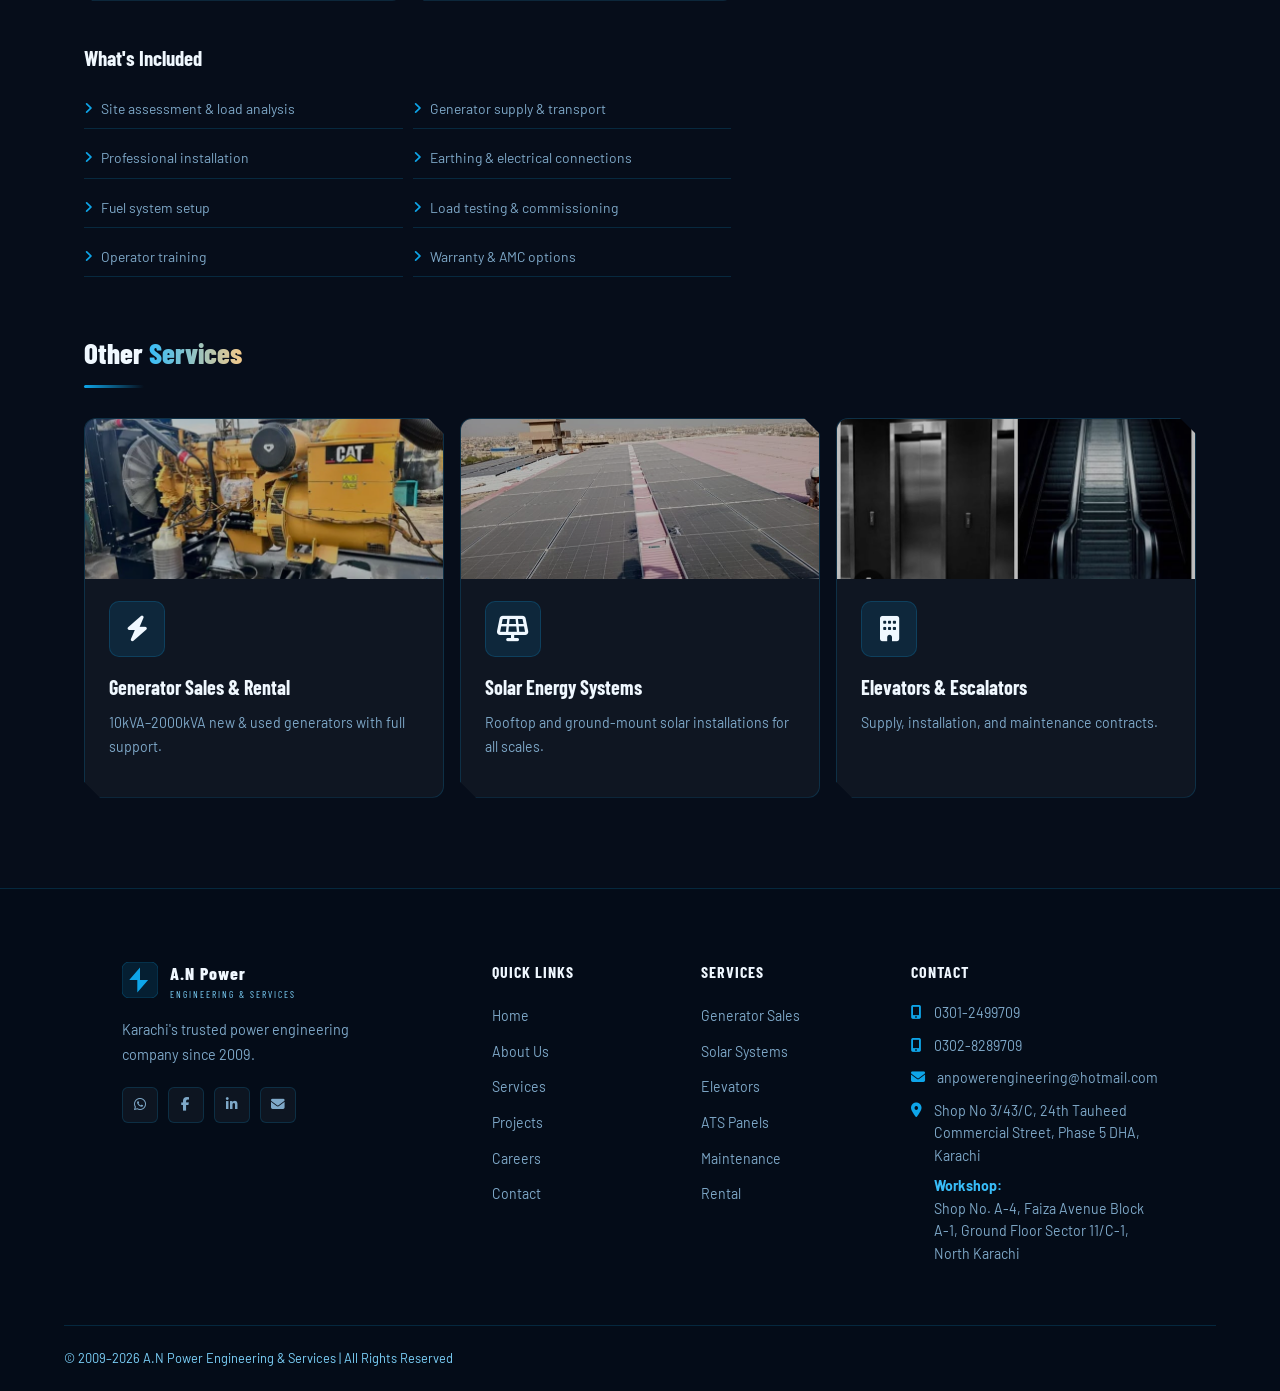
<file: service-detail.html>
<!DOCTYPE html>
<html lang="en">
<head>
<meta charset="UTF-8"/>
<meta name="viewport" content="width=device-width, initial-scale=1.0"/>
<title>Service Detail | A.N Power Engineering & Services</title>
<link rel="stylesheet" href="style.css"/>
<link rel="stylesheet" href="https://cdnjs.cloudflare.com/ajax/libs/font-awesome/6.5.0/css/all.min.css"/>
<style>
.sd-layout { display:grid; grid-template-columns:1.6fr 1fr; gap:60px; align-items:start; }
.sd-img { border-radius:var(--radius); overflow:hidden; border:1px solid var(--border); }
.sd-img img { width:100%; height:380px; object-fit:cover; display:block; }
.sd-img-placeholder { width:100%; height:380px; background:var(--dark3); display:flex; align-items:center; justify-content:center; font-size:4rem; }
.sd-sidebar { position:sticky; top:90px; }
.sd-sidebar .quote-box { background:var(--glass2); border:1px solid var(--border); border-radius:var(--radius); padding:30px; margin-bottom:20px; }
.sd-sidebar .quote-box h4 { font-family:'Barlow Condensed',sans-serif; font-size:1.2rem; font-weight:700; margin-bottom:16px; }
.sd-sidebar .quote-box input, .sd-sidebar .quote-box select, .sd-sidebar .quote-box textarea {
  width:100%; padding:11px 14px; background:var(--glass2); border:1px solid var(--border); border-radius:6px;
  color:var(--white); font-family:'Barlow',sans-serif; font-size:0.85rem; margin-bottom:12px; outline:none; transition:var(--transition);
}
.sd-sidebar .quote-box input:focus, .sd-sidebar .quote-box select:focus { border-color:var(--blue); }
.sd-sidebar .quick-contact { background:var(--glass2); border:1px solid var(--border); border-radius:var(--radius); padding:24px; }
.sd-sidebar .quick-contact a { display:flex; align-items:center; gap:12px; padding:10px 0; color:var(--muted); font-size:0.88rem; border-bottom:1px solid var(--border); transition:var(--transition); }
.sd-sidebar .quick-contact a:last-child { border-bottom:none; }
.sd-sidebar .quick-contact a:hover { color:var(--blue2); padding-left:8px; }
select option { background-color: #0f1c2e; color: #e2e8f0; }
select { color: #e2e8f0; }
.sd-sidebar .quick-contact a i { color:var(--blue); width:20px; }
.benefits-grid { display:grid; grid-template-columns:1fr 1fr; gap:16px; margin-top:24px; }
.benefit-item { display:flex; align-items:flex-start; gap:12px; padding:16px; background:var(--glass2); border:1px solid var(--border); border-radius:8px; }
.benefit-item i { color:var(--blue); margin-top:2px; }
.benefit-item p { font-size:0.85rem; color:var(--muted); line-height:1.5; }
.related-services { display:grid; grid-template-columns:repeat(3,1fr); gap:16px; margin-top:30px; }
@media(max-width:900px){ .sd-layout{grid-template-columns:1fr} .sd-sidebar{position:static} .benefits-grid{grid-template-columns:1fr} .related-services{grid-template-columns:1fr 1fr} }
@media(max-width:500px){ .related-services{grid-template-columns:1fr} }
</style>
</head>
<body>
<div id="preloader"><div class="pre-logo">A·N POWER</div><div class="pre-bar"><div class="pre-bar-fill"></div></div></div>
<nav id="navbar">
  <a href="index.html" class="nav-brand"><svg class="brand-icon" viewBox="0 0 40 40" fill="none"><rect width="40" height="40" rx="8" fill="rgba(14,165,233,0.12)" stroke="rgba(14,165,233,0.3)" stroke-width="1"/><path d="M20 6L8 20h9v14l12-14h-9V6z" fill="#0ea5e9" stroke="#38bdf8" stroke-width="0.5"/></svg><div class="brand-text"><div class="top">A.N Power</div><div class="sub">Engineering & Services</div></div></a>
  <ul class="nav-links">
    <li><a href="index.html">Home</a></li><li><a href="about.html">About</a></li>
    <li class="has-dropdown"><a href="services.html">Services</a><div class="dropdown"><a href="service-detail.html?s=generator">Generator Sales & Rental</a><a href="service-detail.html?s=solar">Solar Energy Systems</a><a href="service-detail.html?s=elevator">Elevators & Escalators</a><a href="service-detail.html?s=ats">ATS Panels</a><a href="service-detail.html?s=maintenance">Maintenance Contracts</a><a href="service-detail.html?s=rental">Rental Services</a></div></li>
    <li class="has-dropdown"><a href="projects.html">Projects</a><div class="dropdown"><a href="projects.html?cat=electrical">Electrical Projects</a><a href="projects.html?cat=industrial">Industrial Projects</a><a href="projects.html?cat=maintenance">Maintenance Projects</a></div></li>
    <li><a href="clients.html">Clients</a></li><li><a href="careers.html">Careers</a></li><li><a href="contact.html">Contact</a></li>
  </ul>
  <a href="contact.html#quote" class="btn-quote">Get a Quote</a>
  <div class="hamburger"><span></span><span></span><span></span></div>
</nav>
<div class="mobile-nav"><div class="mob-section"><div class="mob-label">Navigation</div><a href="index.html">Home</a><a href="about.html">About Us</a><a href="services.html">Services</a><a href="projects.html">Projects</a><a href="gallery.html">Gallery</a><a href="clients.html">Clients</a><a href="careers.html">Careers</a><a href="faq.html">FAQ</a><a href="contact.html">Contact</a></div><a href="contact.html#quote" class="btn btn-primary btn-quote">Get a Quote</a></div>

<section class="page-hero" id="sd-hero">
  <div class="page-hero-inner container">
    <div class="breadcrumb"><a href="index.html">Home</a><span>/</span><a href="services.html">Services</a><span>/</span><span id="breadcrumb-name">Service Detail</span></div>
    <div class="tag" id="sd-tag">Engineering Service</div>
    <h1 id="sd-title">Service <span>Details</span></h1>
    <p id="sd-subtitle">Complete information about this service offering.</p>
  </div>
</section>

<section class="section">
  <div class="container">
    <div class="sd-layout">
      <div>
        <div class="sd-img reveal-left" id="sd-img-wrap">
          <div class="sd-img-placeholder" id="sd-icon"><i class="fa fa-bolt" style="color:#0ea5e9"></i></div>
        </div>
        <div style="margin-top:36px">
          <h2 class="section-title" id="sd-heading">Service <span>Overview</span></h2>
          <div class="divider"></div>
          <p id="sd-body" style="color:var(--muted);line-height:1.85;font-size:0.97rem"></p>
          <h3 style="font-family:'Barlow Condensed',sans-serif;font-size:1.3rem;font-weight:700;margin-top:32px;margin-bottom:16px">Key Benefits</h3>
          <div class="benefits-grid" id="sd-benefits"></div>
        </div>
        <div style="margin-top:40px">
          <h3 style="font-family:'Barlow Condensed',sans-serif;font-size:1.3rem;font-weight:700;margin-bottom:16px">What's Included</h3>
          <ul id="sd-includes" style="display:grid;grid-template-columns:1fr 1fr;gap:10px"></ul>
        </div>
      </div>
      <div class="sd-sidebar reveal-right">
        <div class="quote-box">
          <h4>Request a Quote</h4>
          <form class="js-form" data-wa-title="Service Quote Request — A.N Power">
            <input type="text" name="name" data-wa-label="Full Name" placeholder="Your Name" required/>
            <input type="tel" name="phone" data-wa-label="Phone Number" placeholder="Phone Number" required/>
            <input type="email" name="email" data-wa-label="Email Address" placeholder="Email Address"/>
            <select id="sd-service-select" name="service" data-wa-label="Service Requested">
              <option value="">Select Service</option>
              <option value="generator">Generator Sales</option>
              <option value="rental">Generator Rental</option>
              <option value="solar">Solar System</option>
              <option value="elevator">Elevator Installation</option>
              <option value="ats">ATS Panel</option>
              <option value="maintenance">Maintenance Contract</option>
            </select>
            <textarea name="message" data-wa-label="Requirement" placeholder="Describe your requirement..." rows="4"></textarea>
            <button type="submit" class="btn btn-primary" style="width:100%;justify-content:center"><i class="fa fa-bolt"></i> Submit Request via WhatsApp</button>
            <div class="form-success"><i class="fa fa-check-circle" style="color:#22c55e;margin-right:6px"></i> Request ready! Send it on WhatsApp and we'll call you within 2 hours.</div>
            <div class="form-error"><i class="fa fa-exclamation-circle" style="margin-right:6px"></i> Something went wrong. Please try again or WhatsApp us directly.</div>
          </form>
        </div>
        <div class="quick-contact">
          <h4 style="font-family:'Barlow Condensed',sans-serif;font-size:1rem;font-weight:700;margin-bottom:12px">Quick Contact</h4>
          <a href="tel:03012499709"><i class="fa fa-mobile-alt"></i>0301-2499709</a>
          <a href="tel:03022499709"><i class="fa fa-mobile-alt"></i>0302-8289709</a>
          <a href="https://wa.me/923028289709" target="_blank"><i class="fab fa-whatsapp"></i>WhatsApp</a>
          <a href="mailto:anpowerengineering@hotmail.com"><i class="fa fa-envelope"></i>Email Us</a>
        </div>
      </div>
    </div>
    <div style="margin-top:60px">
      <h3 class="section-title" style="font-size:1.8rem">Other <span>Services</span></h3>
      <div class="divider"></div>
      <div class="related-services">
        <a href="service-detail.html?s=generator" class="service-card">
          <div class="svc-card-img"><img src="images/generators/WhatsApp-Image-2026-04-29-at-11.45.02-PM.jpeg" alt="Generator"/></div>
          <div class="svc-card-body">
            <div class="service-icon"><i class="fa fa-bolt"></i></div><h3>Generator Sales & Rental</h3><p>10kVA–2000kVA new & used generators with full support.</p>
          </div>
        </a>
        <a href="service-detail.html?s=solar" class="service-card">
          <div class="svc-card-img"><img src="images/solar/WhatsApp-Image-2026-04-29-at-11.41.52-PM.jpeg" alt="Solar"/></div>
          <div class="svc-card-body">
            <div class="service-icon"><i class="fa fa-solar-panel"></i></div><h3>Solar Energy Systems</h3><p>Rooftop and ground-mount solar installations for all scales.</p>
          </div>
        </a>
        <a href="service-detail.html?s=elevator" class="service-card">
          <div class="svc-card-img"><img src="images/elevators/WhatsApp-Image-2026-04-29-at-11.39.15-PM.jpeg" alt="Elevators"/></div>
          <div class="svc-card-body">
            <div class="service-icon"><i class="fa fa-building"></i></div><h3>Elevators & Escalators</h3><p>Supply, installation, and maintenance contracts.</p>
          </div>
        </a>
      </div>
    </div>
  </div>
</section>

<footer id="footer">
  <div class="footer-grid container"><div class="footer-brand"><a href="index.html" class="nav-brand"><svg width="36" height="36" viewBox="0 0 40 40" fill="none"><rect width="40" height="40" rx="8" fill="rgba(14,165,233,0.12)" stroke="rgba(14,165,233,0.3)" stroke-width="1"/><path d="M20 6L8 20h9v14l12-14h-9V6z" fill="#0ea5e9"/></svg><div class="brand-text"><div class="top">A.N Power</div><div class="sub">Engineering & Services</div></div></a><p>Karachi's trusted power engineering company since 2009.</p><div class="socials"><a href="#"><i class="fab fa-whatsapp"></i></a><a href="#"><i class="fab fa-facebook-f"></i></a><a href="#"><i class="fab fa-linkedin-in"></i></a><a href="mailto:anpowerengineering@hotmail.com"><i class="fa fa-envelope"></i></a></div></div>
  <div class="footer-col"><h4>Quick Links</h4><ul><li><a href="index.html">Home</a></li><li><a href="about.html">About Us</a></li><li><a href="services.html">Services</a></li><li><a href="projects.html">Projects</a></li><li><a href="careers.html">Careers</a></li><li><a href="contact.html">Contact</a></li></ul></div>
  <div class="footer-col"><h4>Services</h4><ul><li><a href="service-detail.html?s=generator">Generator Sales</a></li><li><a href="service-detail.html?s=solar">Solar Systems</a></li><li><a href="service-detail.html?s=elevator">Elevators</a></li><li><a href="service-detail.html?s=ats">ATS Panels</a></li><li><a href="service-detail.html?s=maintenance">Maintenance</a></li><li><a href="service-detail.html?s=rental">Rental</a></li></ul></div>
  <div class="footer-col"><h4>Contact</h4><ul class="footer-contact"><li><i class="fa fa-mobile-alt"></i><span>0301-2499709</span></li><li><i class="fa fa-mobile-alt"></i><span>0302-8289709</span></li><li><i class="fa fa-envelope"></i><a href="mailto:anpowerengineering@hotmail.com">anpowerengineering@hotmail.com</a></li><li><i class="fa fa-map-marker-alt"></i><span>Shop No 3/43/C, 24th Tauheed Commercial Street, Phase 5 DHA, Karachi<br><strong style="color:var(--blue2);display:block;margin-top:8px">Workshop:</strong> Shop No. A-4, Faiza Avenue Block A-1, Ground Floor Sector 11/C-1, North Karachi</span></li></ul></div></div>
  <div class="footer-bottom container"><span>© 2009–2026 <span>A.N Power Engineering & Services</span> | All Rights Reserved</span></div>
</footer>
<div id="back-top"><i class="fa fa-chevron-up"></i></div>
<a id="wa-float" href="https://wa.me/923028289709" target="_blank"><i class="fab fa-whatsapp"></i></a>
<script src="script.js"></script>
<script>
const services = {
  generator: {
    tag:'Power Generation', title:'Generator Sales <span>& Rental</span>', subtitle:'New & used generators from 10kVA to 2000kVA — with full installation, commissioning, and after-sales support.',
    icon:'<i class="fa fa-bolt" style="color:#0ea5e9;font-size:3.5rem"></i>', img:'images/generators/WhatsApp-Image-2026-04-29-at-11.45.02-PM.jpeg',
    body:`A.N Power Engineering is one of Karachi's leading suppliers and rental providers of diesel generators. With over 15 years of experience in the industry, we offer a comprehensive range of new and refurbished generators to meet every power requirement — from small residential standby units to large industrial power plants.\n\nWe source our generators from internationally recognized brands, ensuring every unit meets strict performance and reliability standards. Our technical team handles complete installation, wiring, fuel management, load testing, and commissioning — so your power system is production-ready from day one.`,
    benefits:['Widest range in Karachi','Genuine spare parts', '24/7 emergency support','Certified installation team','Load bank testing included','Fuel management options'],
    includes:['Site assessment & load analysis','Generator supply & transport','Professional installation','Earthing & electrical connections','Fuel system setup','Load testing & commissioning','Operator training','Warranty & AMC options']
  },
  solar: {
    tag:'Renewable Energy', title:'Solar Energy <span>Systems</span>', subtitle:'Complete solar panel installations for residential, commercial, and industrial applications across Karachi.',
    icon:'<i class="fa fa-solar-panel" style="color:#0ea5e9;font-size:3.5rem"></i>', img:'images/solar/WhatsApp-Image-2026-04-29-at-11.41.52-PM.jpeg',
    body:`A.N Power Engineering's solar division provides end-to-end solar energy solutions — from system design and equipment supply to professional installation and net metering registration. Whether you're looking to reduce your electricity bills at home or power an entire industrial facility with clean energy, our engineers design a system perfectly matched to your consumption patterns and roof space.\n\nWe use high-efficiency solar panels and internationally certified inverters, ensuring maximum energy yield and long system life. Our projects have saved clients up to 80% on electricity bills, with typical payback periods of 4–6 years.`,
    benefits:['Up to 80% bill reduction','Premium panel brands','Turnkey installations','Net metering support','5-year workmanship warranty','On-grid & off-grid options'],
    includes:['Site survey & shading analysis','Custom system design','High-efficiency solar panels','String/hybrid inverter','Mounting structure & DC cabling','AC electrical integration','Net metering application','Performance monitoring setup']
  },
  elevator: {
    tag:'Vertical Transport', title:'Elevators & <span>Escalators</span>', subtitle:'Complete supply, installation, and maintenance for all types of elevators and escalators.',
    icon:'<i class="fa fa-building" style="color:#0ea5e9;font-size:3.5rem"></i>', img:'images/elevators/WhatsApp-Image-2026-04-29-at-11.39.16-PM.jpeg',
    body:`A.N Power Engineering provides comprehensive elevator and escalator solutions for residential buildings, commercial complexes, hospitals, malls, and industrial facilities. We handle the entire project lifecycle — from consultation and equipment supply to professional installation, regulatory compliance, and ongoing maintenance contracts.\n\nOur elevator division covers passenger elevators, freight elevators, dumbwaiters, and escalators. We work with leading manufacturers to deliver systems that meet international safety standards, and our maintenance team ensures long-term reliability through scheduled service and rapid emergency response.`,
    benefits:['All elevator types covered','International safety standards','Rapid maintenance response','Genuine spare parts','Annual service agreements','Emergency 24/7 support'],
    includes:['Requirement assessment','Elevator/escalator supply','Civil work coordination','Professional installation','Safety inspections & certification','Operator training','Annual maintenance contract','Emergency breakdown support']
  },
  ats: {
    tag:'Electrical Panels', title:'ATS <span>Panels</span>', subtitle:'Automatic Transfer Switch panels — supply, custom fabrication, installation, and commissioning.',
    icon:'<i class="fa fa-plug" style="color:#0ea5e9;font-size:3.5rem"></i>', img:'images/ats-panels/WhatsApp-Image-2026-04-29-at-11.48.30-PM.jpeg',
    body:`An Automatic Transfer Switch (ATS) panel is the critical link between your utility power supply and backup generator. A.N Power Engineering supplies, fabricates, and installs ATS panels of all capacities and types — from simple manual transfer panels to sophisticated fully automatic, microprocessor-controlled systems.\n\nOur electrical engineers design each panel to match your exact load requirements, ensuring seamless, rapid switching with full protection. We use only genuine components from certified manufacturers, and every panel undergoes rigorous testing before commissioning.`,
    benefits:['Custom panel fabrication','Genuine components only','Seamless auto switching','Surge & fault protection','Digital monitoring options','Full testing & certification'],
    includes:['Load requirement analysis','Panel design & specification','Custom panel fabrication','Supply of genuine components','Site installation & wiring','Synchronization setup','Testing & commissioning','Documentation & training']
  },
  maintenance: {
    tag:'Service Contracts', title:'Maintenance <span>Contracts</span>', subtitle:'Annual preventive maintenance and 24/7 emergency support for all power and engineering equipment.',
    icon:'<i class="fa fa-tools" style="color:#0ea5e9;font-size:3.5rem"></i>', img:'images/spare-parts/WhatsApp-Image-2026-04-29-at-11.47.04-PM.jpeg',
    body:`Preventive maintenance is the most cost-effective way to ensure your power equipment operates reliably and lasts its full design life. A.N Power Engineering offers comprehensive annual maintenance contracts (AMC) covering generators, ATS panels, solar systems, elevators, and all associated electrical equipment.\n\nOur maintenance programs are tailored to your equipment, site conditions, and usage patterns. Scheduled visits are performed by certified technicians, and our 24/7 emergency response team is available whenever unexpected issues arise — minimizing downtime and protecting your operations.`,
    benefits:['Scheduled preventive visits','24/7 emergency response','Certified technicians','Genuine parts on hand','Detailed service reports','Priority client status'],
    includes:['Initial equipment survey','Custom maintenance schedule','Quarterly/bi-annual visits','Oil & filter changes','Battery & fuel system checks','Electrical safety inspection','Emergency breakdown calls','Detailed service documentation']
  },
  rental: {
    tag:'Equipment Rental', title:'Generator <span>Rental Services</span>', subtitle:'Flexible short and long-term generator rental from 10kVA to 2000kVA with delivery and setup.',
    icon:'<i class="fa fa-truck" style="color:#0ea5e9;font-size:3.5rem"></i>', img:'images/generators/WhatsApp-Image-2026-04-29-at-11.45.03-PM.jpeg',
    body:`Whether you need backup power for an event, construction site, or a temporary business operation, A.N Power Engineering's rental fleet offers the perfect solution. We maintain a diverse fleet of generators from 10kVA to 2000kVA, all regularly serviced and ready for immediate deployment.\n\nOur rental service includes delivery, installation, fuel management options, and a qualified operator if required. We offer daily, weekly, monthly, and long-term rental contracts, making it a cost-effective alternative to purchasing for temporary power needs.`,
    benefits:['Same-day availability','Delivery & setup included','Qualified operator option','Fuel delivery available','Flexible rental periods','24/7 technical support'],
    includes:['Fleet availability check','Delivery & transport','Professional installation','Fuel system setup','Optional operator service','Fuel top-up coordination','On-call technical support','Safe demobilization']
  }
};

const params = new URLSearchParams(window.location.search);
const key = params.get('s') || 'generator';
const svc = services[key] || services.generator;

document.getElementById('breadcrumb-name').textContent = svc.title.replace(/<[^>]*>/g,'');
document.getElementById('sd-tag').textContent = svc.tag;
document.getElementById('sd-title').innerHTML = svc.title;
document.getElementById('sd-subtitle').textContent = svc.subtitle;
document.getElementById('sd-heading').innerHTML = svc.title;
document.getElementById('sd-icon').innerHTML = svc.icon;
document.getElementById('sd-body').innerHTML = svc.body.replace(/\n\n/g,'</p><p style="color:var(--muted);line-height:1.85;font-size:0.97rem;margin-top:16px">');

if (svc.img) {
  const wrap = document.getElementById('sd-img-wrap');
  const img = document.createElement('img');
  img.src = svc.img;
  img.alt = svc.tag;
  img.onerror = function() {
    wrap.innerHTML = '<div class="sd-img-placeholder" style="display:flex;align-items:center;justify-content:center">' + svc.icon + '</div>';
  };
  wrap.innerHTML = '';
  wrap.appendChild(img);
  wrap.className = 'sd-img reveal-left';
}

// Auto-select current service in dropdown
const selectEl = document.getElementById('sd-service-select');
if (selectEl) {
  for (let opt of selectEl.options) {
    if (opt.value === key) { opt.selected = true; break; }
  }
}

const benefitsEl = document.getElementById('sd-benefits');
svc.benefits.forEach(b => {
  const d = document.createElement('div');
  d.className = 'benefit-item';
  d.innerHTML = `<i class="fa fa-check-circle"></i><p>${b}</p>`;
  benefitsEl.appendChild(d);
});

const includesEl = document.getElementById('sd-includes');
svc.includes.forEach(item => {
  const li = document.createElement('li');
  li.style.cssText = 'display:flex;gap:8px;align-items:center;font-size:0.87rem;color:var(--muted);padding:8px 0;border-bottom:1px solid var(--border)';
  li.innerHTML = `<i class="fa fa-angle-right" style="color:var(--blue)"></i>${item}`;
  includesEl.appendChild(li);
});
</script>
</body>
</html>
</file>
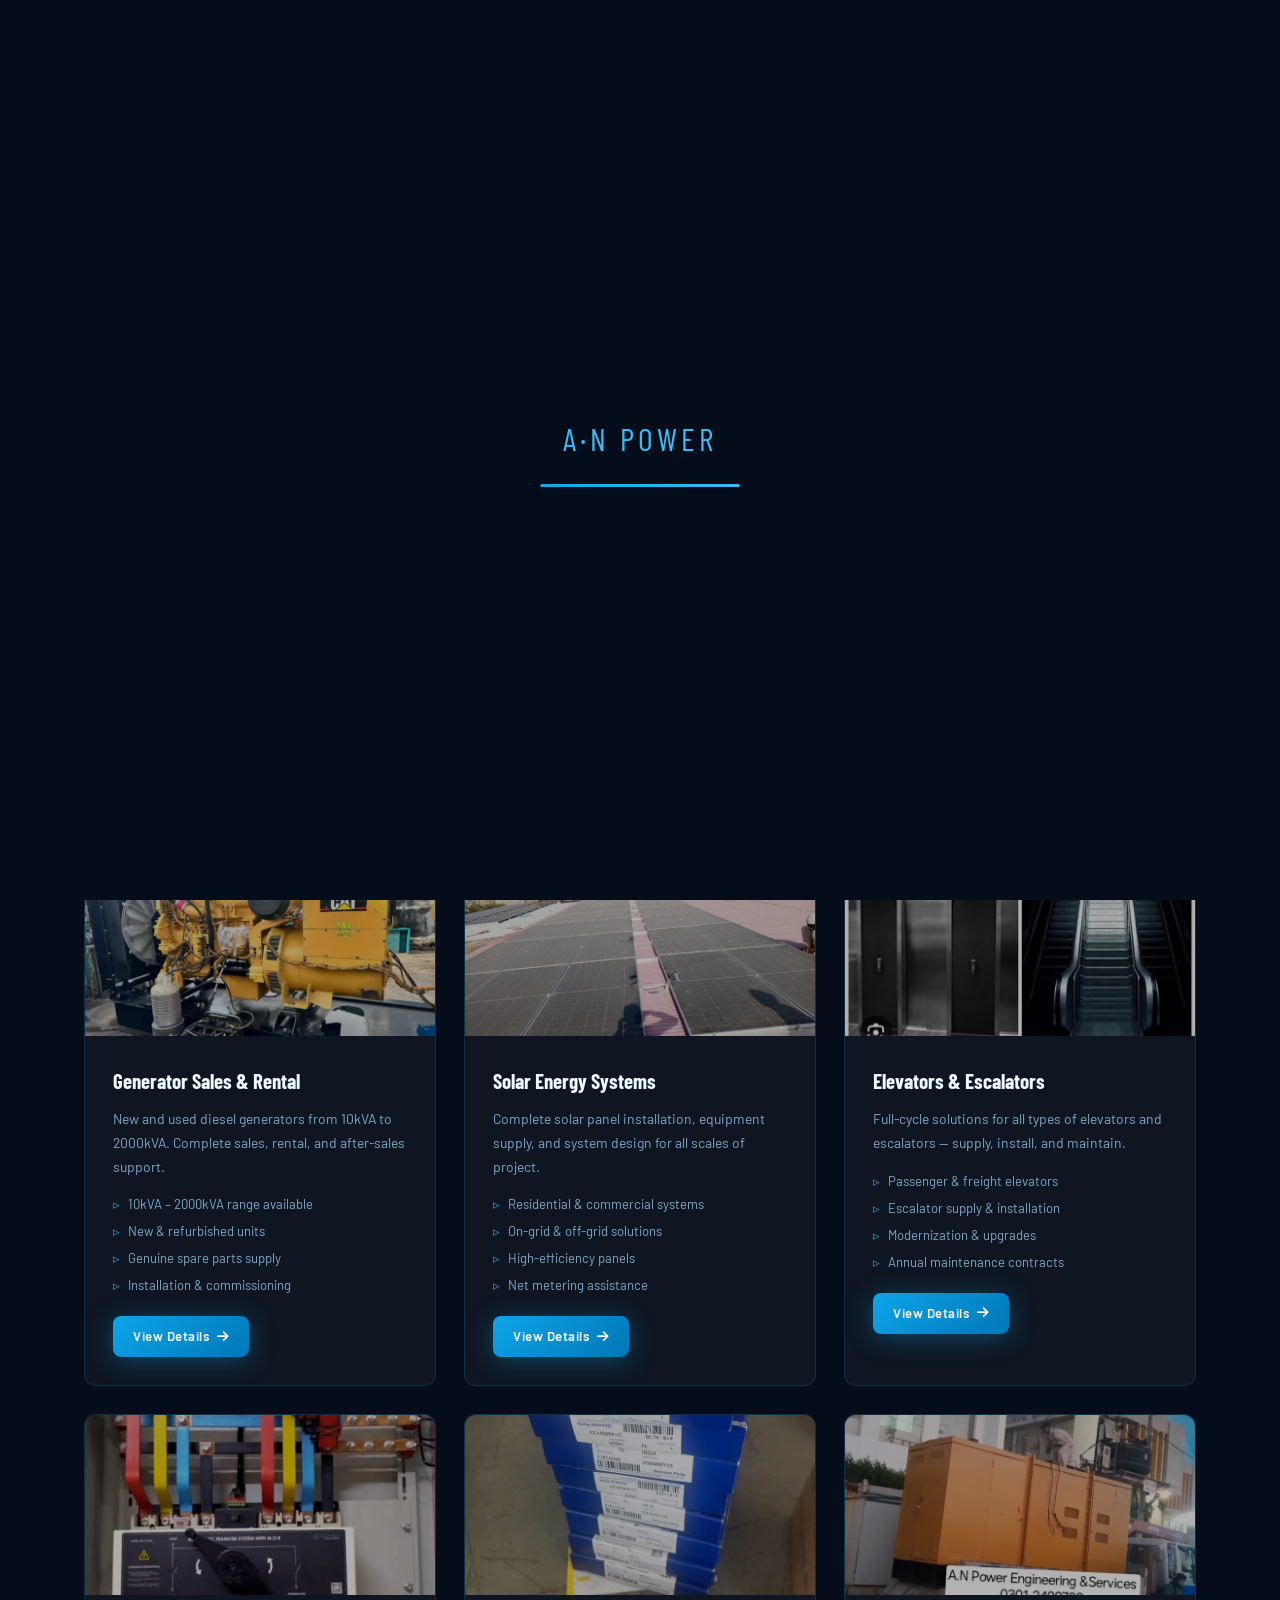
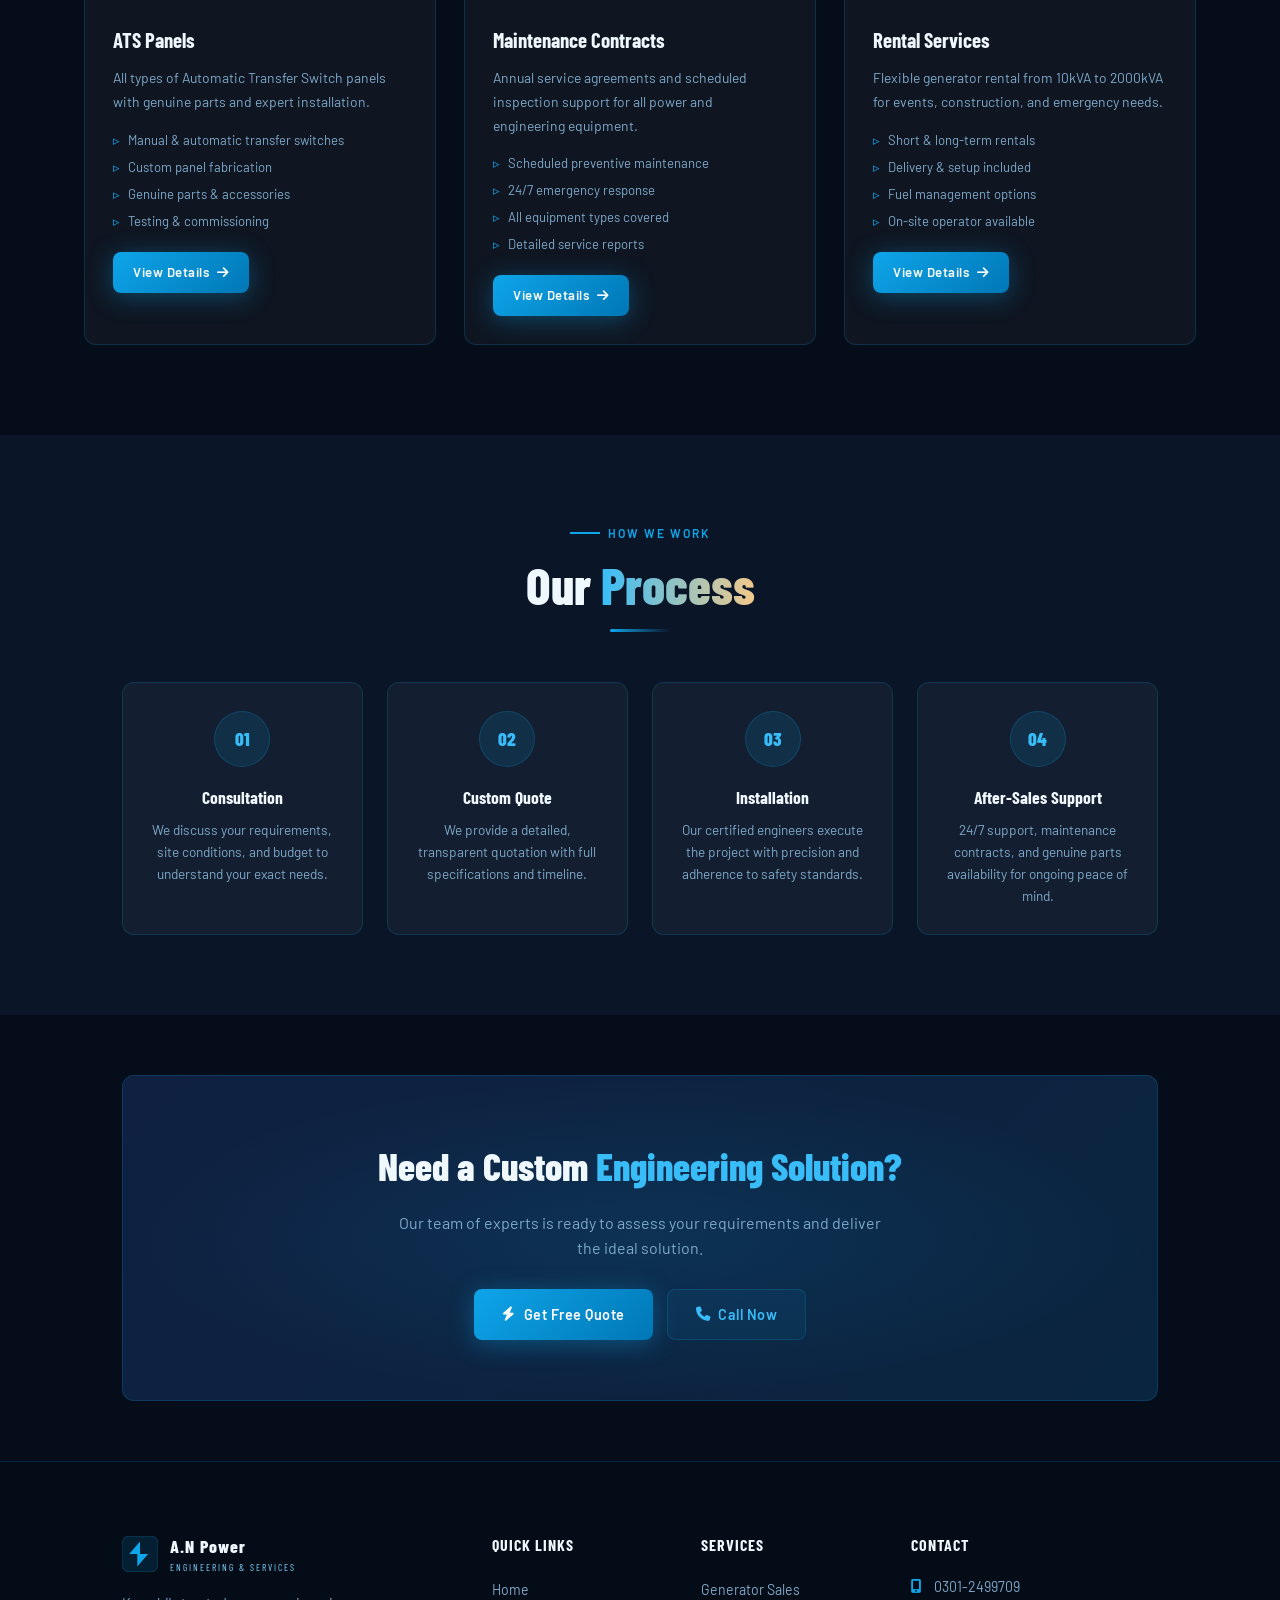
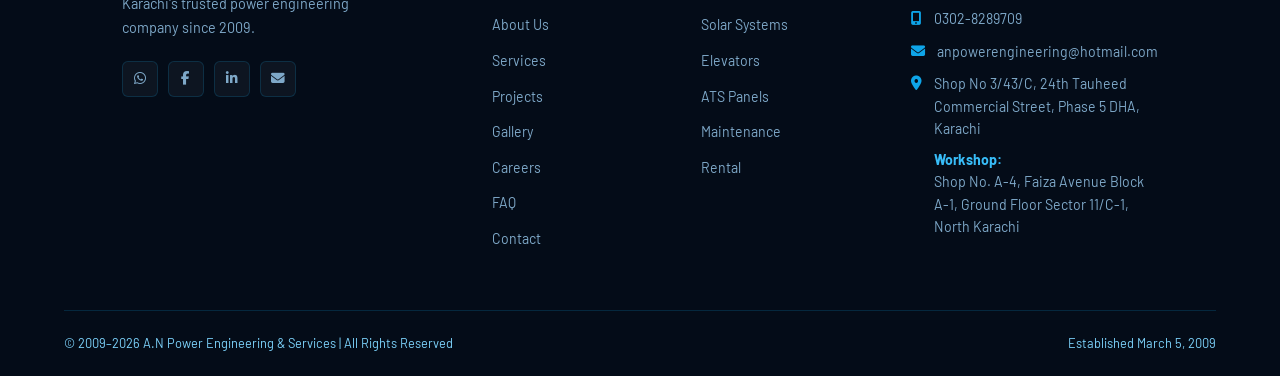
<file: services.html>
<!DOCTYPE html>
<html lang="en">
<head>
<meta charset="UTF-8"/>
<meta name="viewport" content="width=device-width, initial-scale=1.0"/>
<title>Our Services | A.N Power Engineering & Services</title>
<link rel="stylesheet" href="style.css"/>
<link rel="stylesheet" href="https://cdnjs.cloudflare.com/ajax/libs/font-awesome/6.5.0/css/all.min.css"/>
<style>
.services-full-grid { display:grid; grid-template-columns:repeat(3,1fr); gap:28px; margin-top:50px; }
.svc-card { background:var(--glass2); border:1px solid var(--border); border-radius:var(--radius); overflow:hidden; transition:var(--transition); }
.svc-card:hover { border-color:rgba(14,165,233,0.45); transform:translateY(-6px); box-shadow:var(--glow); }
.svc-img { height:180px; overflow:hidden; background:var(--dark3); display:flex; align-items:center; justify-content:center; font-size:4rem; }
.svc-img img { width:100%; height:100%; object-fit:cover; filter:brightness(0.7); transition:transform 0.5s; }
.svc-card:hover .svc-img img { transform:scale(1.07); }
.svc-body { padding:28px; }
.svc-body h3 { font-family:'Barlow Condensed',sans-serif; font-size:1.3rem; font-weight:700; margin-bottom:10px; }
.svc-body p { font-size:0.87rem; color:var(--muted); line-height:1.7; margin-bottom:16px; }
.svc-features { display:flex; flex-direction:column; gap:6px; margin-bottom:20px; }
.svc-features li { font-size:0.82rem; color:var(--muted); display:flex; align-items:center; gap:8px; }
.svc-features li::before { content:'▹'; color:var(--blue); flex-shrink:0; }
@media(max-width:900px){ .services-full-grid{grid-template-columns:1fr 1fr} }
@media(max-width:600px){ .services-full-grid{grid-template-columns:1fr} }
</style>
</head>
<body>
<div id="preloader"><div class="pre-logo">A·N POWER</div><div class="pre-bar"><div class="pre-bar-fill"></div></div></div>
<nav id="navbar">
  <a href="index.html" class="nav-brand"><svg class="brand-icon" viewBox="0 0 40 40" fill="none"><rect width="40" height="40" rx="8" fill="rgba(14,165,233,0.12)" stroke="rgba(14,165,233,0.3)" stroke-width="1"/><path d="M20 6L8 20h9v14l12-14h-9V6z" fill="#0ea5e9" stroke="#38bdf8" stroke-width="0.5"/></svg><div class="brand-text"><div class="top">A.N Power</div><div class="sub">Engineering & Services</div></div></a>
  <ul class="nav-links">
    <li><a href="index.html">Home</a></li><li><a href="about.html">About</a></li>
    <li class="has-dropdown"><a href="services.html">Services</a><div class="dropdown"><a href="service-detail.html?s=generator">Generator Sales & Rental</a><a href="service-detail.html?s=solar">Solar Energy Systems</a><a href="service-detail.html?s=elevator">Elevators & Escalators</a><a href="service-detail.html?s=ats">ATS Panels</a><a href="service-detail.html?s=maintenance">Maintenance Contracts</a><a href="service-detail.html?s=rental">Rental Services</a></div></li>
    <li class="has-dropdown"><a href="projects.html">Projects</a><div class="dropdown"><a href="projects.html?cat=electrical">Electrical Projects</a><a href="projects.html?cat=industrial">Industrial Projects</a><a href="projects.html?cat=maintenance">Maintenance Projects</a></div></li>
    <li><a href="clients.html">Clients</a></li><li><a href="careers.html">Careers</a></li><li><a href="contact.html">Contact</a></li>
  </ul>
  <a href="contact.html#quote" class="btn-quote">Get a Quote</a>
  <div class="hamburger"><span></span><span></span><span></span></div>
</nav>
<div class="mobile-nav"><div class="mob-section"><div class="mob-label">Navigation</div><a href="index.html">Home</a><a href="about.html">About Us</a><a href="services.html">Services</a><a href="projects.html">Projects</a><a href="gallery.html">Gallery</a><a href="clients.html">Clients</a><a href="careers.html">Careers</a><a href="faq.html">FAQ</a><a href="contact.html">Contact</a></div><a href="contact.html#quote" class="btn btn-primary btn-quote">Get a Quote</a></div>

<section class="page-hero">
  <div class="page-hero-inner container">
    <div class="breadcrumb"><a href="index.html">Home</a><span>/</span><span>Services</span></div>
    <div class="tag">What We Offer</div>
    <h1>Our <span>Services</span></h1>
    <p>Complete power and engineering solutions for residential, commercial, and industrial needs across Pakistan.</p>
  </div>
</section>

<section class="section">
  <div class="container">
    <div class="text-center reveal">
      <div class="tag">Engineering Solutions</div>
      <h2 class="section-title">Comprehensive Power &<br/><span>Technical Services</span></h2>
      <div class="divider"></div>
      <p class="section-sub">From initial consultation to installation, commissioning, and long-term maintenance — we handle every aspect of your power engineering needs.</p>
    </div>
    <div class="services-full-grid">
      <a href="service-detail.html?s=generator" class="svc-card reveal d1" style="text-decoration:none;color:inherit;display:block">
        <div class="svc-img"><img src="images/generators/WhatsApp-Image-2026-04-29-at-11.45.02-PM.jpeg" alt="Generator" onerror="this.parentElement.innerHTML='<i class=\'fa fa-bolt\' style=\'color:#0ea5e9;font-size:3rem\'></i>'"/></div>
        <div class="svc-body">
          <h3>Generator Sales & Rental</h3>
          <p>New and used diesel generators from 10kVA to 2000kVA. Complete sales, rental, and after-sales support.</p>
          <ul class="svc-features">
            <li>10kVA – 2000kVA range available</li>
            <li>New & refurbished units</li>
            <li>Genuine spare parts supply</li>
            <li>Installation & commissioning</li>
          </ul>
          <span class="btn btn-primary" style="padding:10px 20px;font-size:0.82rem;display:inline-flex;align-items:center;gap:8px">View Details <i class="fa fa-arrow-right"></i></span>
        </div>
      </a>
      <a href="service-detail.html?s=solar" class="svc-card reveal d2" style="text-decoration:none;color:inherit;display:block">
        <div class="svc-img"><img src="images/solar/WhatsApp-Image-2026-04-29-at-11.41.52-PM.jpeg" alt="Solar" onerror="this.parentElement.innerHTML='<i class=\'fa fa-solar-panel\' style=\'color:#0ea5e9;font-size:3rem\'></i>'"/></div>
        <div class="svc-body">
          <h3>Solar Energy Systems</h3>
          <p>Complete solar panel installation, equipment supply, and system design for all scales of project.</p>
          <ul class="svc-features">
            <li>Residential & commercial systems</li>
            <li>On-grid & off-grid solutions</li>
            <li>High-efficiency panels</li>
            <li>Net metering assistance</li>
          </ul>
          <span class="btn btn-primary" style="padding:10px 20px;font-size:0.82rem;display:inline-flex;align-items:center;gap:8px">View Details <i class="fa fa-arrow-right"></i></span>
        </div>
      </a>
      <a href="service-detail.html?s=elevator" class="svc-card reveal d3" style="text-decoration:none;color:inherit;display:block">
        <div class="svc-img"><img src="images/elevators/WhatsApp-Image-2026-04-29-at-11.39.15-PM.jpeg" alt="Elevators" onerror="this.src=''"/></div>
        <div class="svc-body">
          <h3>Elevators & Escalators</h3>
          <p>Full-cycle solutions for all types of elevators and escalators — supply, install, and maintain.</p>
          <ul class="svc-features">
            <li>Passenger & freight elevators</li>
            <li>Escalator supply & installation</li>
            <li>Modernization & upgrades</li>
            <li>Annual maintenance contracts</li>
          </ul>
          <span class="btn btn-primary" style="padding:10px 20px;font-size:0.82rem;display:inline-flex;align-items:center;gap:8px">View Details <i class="fa fa-arrow-right"></i></span>
        </div>
      </a>
      <a href="service-detail.html?s=ats" class="svc-card reveal d4" style="text-decoration:none;color:inherit;display:block">
        <div class="svc-img"><img src="images/ats-panels/WhatsApp-Image-2026-04-29-at-11.48.30-PM.jpeg" alt="ATS Panel" onerror="this.parentElement.innerHTML='<i class=\'fa fa-plug\' style=\'color:#0ea5e9;font-size:3rem\'></i>'"/></div>
        <div class="svc-body">
          <h3>ATS Panels</h3>
          <p>All types of Automatic Transfer Switch panels with genuine parts and expert installation.</p>
          <ul class="svc-features">
            <li>Manual & automatic transfer switches</li>
            <li>Custom panel fabrication</li>
            <li>Genuine parts & accessories</li>
            <li>Testing & commissioning</li>
          </ul>
          <span class="btn btn-primary" style="padding:10px 20px;font-size:0.82rem;display:inline-flex;align-items:center;gap:8px">View Details <i class="fa fa-arrow-right"></i></span>
        </div>
      </a>
      <a href="service-detail.html?s=maintenance" class="svc-card reveal d5" style="text-decoration:none;color:inherit;display:block">
        <div class="svc-img"><img src="images/spare-parts/WhatsApp-Image-2026-04-29-at-11.40.57-PM.jpeg" alt="Maintenance" onerror="this.src=''"/></div>
        <div class="svc-body">
          <h3>Maintenance Contracts</h3>
          <p>Annual service agreements and scheduled inspection support for all power and engineering equipment.</p>
          <ul class="svc-features">
            <li>Scheduled preventive maintenance</li>
            <li>24/7 emergency response</li>
            <li>All equipment types covered</li>
            <li>Detailed service reports</li>
          </ul>
          <span class="btn btn-primary" style="padding:10px 20px;font-size:0.82rem;display:inline-flex;align-items:center;gap:8px">View Details <i class="fa fa-arrow-right"></i></span>
        </div>
      </a>
      <a href="service-detail.html?s=rental" class="svc-card reveal d6" style="text-decoration:none;color:inherit;display:block">
        <div class="svc-img"><img src="images/generators/WhatsApp-Image-2026-04-29-at-11.50.17-PM.jpeg" alt="Rental" onerror="this.src=''"/></div>
        <div class="svc-body">
          <h3>Rental Services</h3>
          <p>Flexible generator rental from 10kVA to 2000kVA for events, construction, and emergency needs.</p>
          <ul class="svc-features">
            <li>Short & long-term rentals</li>
            <li>Delivery & setup included</li>
            <li>Fuel management options</li>
            <li>On-site operator available</li>
          </ul>
          <span class="btn btn-primary" style="padding:10px 20px;font-size:0.82rem;display:inline-flex;align-items:center;gap:8px">View Details <i class="fa fa-arrow-right"></i></span>
        </div>
      </a>
    </div>
  </div>
</section>

<!-- Process section -->
<section class="section" style="background:var(--dark2);padding:80px 5%">
  <div class="container">
    <div class="text-center reveal">
      <div class="tag">How We Work</div>
      <h2 class="section-title">Our <span>Process</span></h2>
      <div class="divider"></div>
    </div>
    <div class="grid-4" style="margin-top:50px">
      <div class="card reveal d1" style="text-align:center">
        <div style="width:56px;height:56px;background:rgba(14,165,233,0.12);border:1px solid rgba(14,165,233,0.2);border-radius:50%;display:flex;align-items:center;justify-content:center;font-weight:800;font-size:1.2rem;color:var(--blue2);margin:0 auto 16px;font-family:'Barlow Condensed',sans-serif">01</div>
        <h4 style="font-family:'Barlow Condensed',sans-serif;font-size:1.1rem;font-weight:700;margin-bottom:8px">Consultation</h4>
        <p style="font-size:0.85rem;color:var(--muted);line-height:1.6">We discuss your requirements, site conditions, and budget to understand your exact needs.</p>
      </div>
      <div class="card reveal d2" style="text-align:center">
        <div style="width:56px;height:56px;background:rgba(14,165,233,0.12);border:1px solid rgba(14,165,233,0.2);border-radius:50%;display:flex;align-items:center;justify-content:center;font-weight:800;font-size:1.2rem;color:var(--blue2);margin:0 auto 16px;font-family:'Barlow Condensed',sans-serif">02</div>
        <h4 style="font-family:'Barlow Condensed',sans-serif;font-size:1.1rem;font-weight:700;margin-bottom:8px">Custom Quote</h4>
        <p style="font-size:0.85rem;color:var(--muted);line-height:1.6">We provide a detailed, transparent quotation with full specifications and timeline.</p>
      </div>
      <div class="card reveal d3" style="text-align:center">
        <div style="width:56px;height:56px;background:rgba(14,165,233,0.12);border:1px solid rgba(14,165,233,0.2);border-radius:50%;display:flex;align-items:center;justify-content:center;font-weight:800;font-size:1.2rem;color:var(--blue2);margin:0 auto 16px;font-family:'Barlow Condensed',sans-serif">03</div>
        <h4 style="font-family:'Barlow Condensed',sans-serif;font-size:1.1rem;font-weight:700;margin-bottom:8px">Installation</h4>
        <p style="font-size:0.85rem;color:var(--muted);line-height:1.6">Our certified engineers execute the project with precision and adherence to safety standards.</p>
      </div>
      <div class="card reveal d4" style="text-align:center">
        <div style="width:56px;height:56px;background:rgba(14,165,233,0.12);border:1px solid rgba(14,165,233,0.2);border-radius:50%;display:flex;align-items:center;justify-content:center;font-weight:800;font-size:1.2rem;color:var(--blue2);margin:0 auto 16px;font-family:'Barlow Condensed',sans-serif">04</div>
        <h4 style="font-family:'Barlow Condensed',sans-serif;font-size:1.1rem;font-weight:700;margin-bottom:8px">After-Sales Support</h4>
        <p style="font-size:0.85rem;color:var(--muted);line-height:1.6">24/7 support, maintenance contracts, and genuine parts availability for ongoing peace of mind.</p>
      </div>
    </div>
  </div>
</section>

<section class="section-sm" style="padding:60px 5%">
  <div class="container"><div class="cta-banner reveal"><h2>Need a Custom <span style="color:var(--blue2)">Engineering Solution?</span></h2><p>Our team of experts is ready to assess your requirements and deliver the ideal solution.</p><div class="btns"><a href="contact.html#quote" class="btn btn-primary"><i class="fa fa-bolt"></i> Get Free Quote</a><a href="tel:03022499709" class="btn btn-outline"><i class="fa fa-phone"></i> Call Now</a></div></div></div>
</section>

<footer id="footer">
  <div class="footer-grid container"><div class="footer-brand"><a href="index.html" class="nav-brand"><svg width="36" height="36" viewBox="0 0 40 40" fill="none"><rect width="40" height="40" rx="8" fill="rgba(14,165,233,0.12)" stroke="rgba(14,165,233,0.3)" stroke-width="1"/><path d="M20 6L8 20h9v14l12-14h-9V6z" fill="#0ea5e9"/></svg><div class="brand-text"><div class="top">A.N Power</div><div class="sub">Engineering & Services</div></div></a><p>Karachi's trusted power engineering company since 2009.</p><div class="socials"><a href="#"><i class="fab fa-whatsapp"></i></a><a href="#"><i class="fab fa-facebook-f"></i></a><a href="#"><i class="fab fa-linkedin-in"></i></a><a href="mailto:anpowerengineering@hotmail.com"><i class="fa fa-envelope"></i></a></div></div>
  <div class="footer-col"><h4>Quick Links</h4><ul><li><a href="index.html">Home</a></li><li><a href="about.html">About Us</a></li><li><a href="services.html">Services</a></li><li><a href="projects.html">Projects</a></li><li><a href="gallery.html">Gallery</a></li><li><a href="careers.html">Careers</a></li><li><a href="faq.html">FAQ</a></li><li><a href="contact.html">Contact</a></li></ul></div>
  <div class="footer-col"><h4>Services</h4><ul><li><a href="service-detail.html?s=generator">Generator Sales</a></li><li><a href="service-detail.html?s=solar">Solar Systems</a></li><li><a href="service-detail.html?s=elevator">Elevators</a></li><li><a href="service-detail.html?s=ats">ATS Panels</a></li><li><a href="service-detail.html?s=maintenance">Maintenance</a></li><li><a href="service-detail.html?s=rental">Rental</a></li></ul></div>
  <div class="footer-col"><h4>Contact</h4><ul class="footer-contact"><li><i class="fa fa-mobile-alt"></i><span>0301-2499709</span></li><li><i class="fa fa-mobile-alt"></i><span>0302-8289709</span></li><li><i class="fa fa-envelope"></i><a href="mailto:anpowerengineering@hotmail.com">anpowerengineering@hotmail.com</a></li><li><i class="fa fa-map-marker-alt"></i><span>Shop No 3/43/C, 24th Tauheed Commercial Street, Phase 5 DHA, Karachi<br><strong style="color:var(--blue2);display:block;margin-top:8px">Workshop:</strong> Shop No. A-4, Faiza Avenue Block A-1, Ground Floor Sector 11/C-1, North Karachi</span></li></ul></div></div>
  <div class="footer-bottom container"><span>© 2009–2026 <span>A.N Power Engineering & Services</span> | All Rights Reserved</span><span>Established March 5, 2009</span></div>
</footer>
<div id="back-top"><i class="fa fa-chevron-up"></i></div>
<a id="wa-float" href="https://wa.me/923028289709" target="_blank"><i class="fab fa-whatsapp"></i></a>
<script src="script.js"></script>
</body>
</html>
</file>
<file: style.css>
/* ============================================================
   A.N Power Engineering & Services — Global Stylesheet
   ============================================================ */

@import url('https://fonts.googleapis.com/css2?family=Rajdhani:wght@400;500;600;700&family=Barlow:wght@300;400;500;600&family=Barlow+Condensed:wght@700;800&display=swap');

/* ── CSS Variables ─────────────────────────────────────────── */
:root {
  --blue:    #0ea5e9;
  --blue2:   #38bdf8;
  --blue3:   #7dd3fc;
  --dark:    #060d1a;
  --dark2:   #0a1628;
  --dark3:   #0f2040;
  --glass:   rgba(14, 165, 233, 0.07);
  --glass2:  rgba(255,255,255,0.04);
  --border:  rgba(14, 165, 233, 0.18);
  --white:   #f0f8ff;
  --muted:   #7ea8c8;
  --radius:  12px;
  --shadow:  0 8px 40px rgba(14,165,233,0.12);
  --glow:    0 0 30px rgba(14,165,233,0.25);
  --transition: 0.35s cubic-bezier(0.4,0,0.2,1);
}

/* ── Reset ─────────────────────────────────────────────────── */
*, *::before, *::after { margin:0; padding:0; box-sizing:border-box; }
html { scroll-behavior: smooth; }
body {
  font-family: 'Barlow', sans-serif;
  background: var(--dark);
  color: var(--white);
  overflow-x: hidden;
  line-height: 1.6;
}
a { text-decoration: none; color: inherit; }
ul { list-style: none; }
img { max-width: 100%; display: block; }
button { cursor: pointer; border: none; background: none; }

/* ── Preloader ─────────────────────────────────────────────── */
#preloader {
  position: fixed; inset: 0; z-index: 9999;
  background: var(--dark);
  display: flex; align-items: center; justify-content: center;
  flex-direction: column; gap: 20px;
  transition: opacity 0.6s ease, visibility 0.6s ease;
}
#preloader.hidden { opacity: 0; visibility: hidden; }
.pre-logo {
  font-family: 'Barlow Condensed', sans-serif;
  font-size: 2rem; letter-spacing: 4px;
  color: var(--blue2);
  animation: preGlow 1.2s ease-in-out infinite alternate;
}
@keyframes preGlow {
  from { text-shadow: 0 0 10px var(--blue); }
  to   { text-shadow: 0 0 30px var(--blue2), 0 0 60px var(--blue); }
}
.pre-bar {
  width: 200px; height: 3px;
  background: var(--dark3);
  border-radius: 2px; overflow: hidden;
}
.pre-bar-fill {
  height: 100%; width: 0%;
  background: linear-gradient(90deg, var(--blue), var(--blue2));
  border-radius: 2px;
  animation: preLoad 1.8s ease forwards;
}
@keyframes preLoad { to { width: 100%; } }

/* ── Navbar ────────────────────────────────────────────────── */
#navbar {
  position: fixed; top: 0; left: 0; right: 0; z-index: 1000;
  padding: 0 5%;
  display: flex; align-items: center; justify-content: space-between;
  height: 72px;
  background: rgba(6, 13, 26, 0.85);
  backdrop-filter: blur(16px);
  border-bottom: 1px solid var(--border);
  transition: var(--transition);
}
#navbar.scrolled {
  height: 60px;
  background: rgba(6, 13, 26, 0.97);
  box-shadow: 0 4px 30px rgba(0,0,0,0.5);
}
.nav-brand {
  display: flex; align-items: center; gap: 12px;
}
.nav-brand .brand-icon {
  width: 40px; height: 40px;
}
.brand-text { font-family: 'Barlow Condensed', sans-serif; }
.brand-text .top { font-size: 1.1rem; font-weight: 800; color: var(--white); letter-spacing: 1px; }
.brand-text .sub { font-size: 0.6rem; color: var(--blue3); letter-spacing: 2px; text-transform: uppercase; }

.nav-links {
  display: flex; align-items: center; gap: 4px;
}
.nav-links > li { position: relative; }
.nav-links > li > a {
  display: block; padding: 8px 14px;
  font-size: 0.88rem; font-weight: 500; letter-spacing: 0.5px;
  color: var(--muted);
  border-radius: 6px;
  transition: var(--transition);
}
.nav-links > li > a:hover,
.nav-links > li > a.active { color: var(--white); }
.nav-links > li > a::after {
  content: ''; position: absolute;
  bottom: 2px; left: 14px; right: 14px; height: 2px;
  background: var(--blue); border-radius: 1px;
  transform: scaleX(0); transition: var(--transition);
}
.nav-links > li > a:hover::after,
.nav-links > li > a.active::after { transform: scaleX(1); }

/* Dropdown */
.has-dropdown > a::before {
  content: '▾'; margin-left: 4px; font-size: 0.7rem;
}
.dropdown {
  position: absolute; top: calc(100% + 10px); left: 0;
  background: rgba(10, 22, 40, 0.98);
  border: 1px solid var(--border);
  border-radius: var(--radius);
  min-width: 200px;
  padding: 8px 0;
  backdrop-filter: blur(20px);
  opacity: 0; visibility: hidden;
  transform: translateY(8px);
  transition: var(--transition);
  box-shadow: 0 20px 50px rgba(0,0,0,0.5);
}
.has-dropdown:hover .dropdown {
  opacity: 1; visibility: visible; transform: translateY(0);
}
.dropdown a {
  display: block; padding: 9px 18px;
  font-size: 0.84rem; color: var(--muted);
  transition: var(--transition);
}
.dropdown a:hover { color: var(--blue2); background: var(--glass); padding-left: 24px; }

/* Quote button */
.btn-quote {
  padding: 9px 22px;
  background: linear-gradient(135deg, var(--blue), #0077b6);
  color: white; font-weight: 600; font-size: 0.85rem;
  border-radius: 6px; letter-spacing: 0.5px;
  transition: var(--transition);
  box-shadow: 0 4px 20px rgba(14,165,233,0.3);
  white-space: nowrap;
}
.btn-quote:hover {
  transform: translateY(-2px);
  box-shadow: 0 8px 30px rgba(14,165,233,0.5);
}

/* Hamburger */
.hamburger {
  display: none; flex-direction: column; gap: 5px;
  padding: 8px; border-radius: 6px;
  cursor: pointer;
}
.hamburger span {
  display: block; width: 24px; height: 2px;
  background: var(--white); border-radius: 2px;
  transition: var(--transition);
}
.hamburger.open span:nth-child(1) { transform: rotate(45deg) translate(5px,5px); }
.hamburger.open span:nth-child(2) { opacity: 0; }
.hamburger.open span:nth-child(3) { transform: rotate(-45deg) translate(5px,-5px); }

/* Mobile nav */
.mobile-nav {
  display: none; position: fixed; inset: 0; z-index: 999;
  background: rgba(6,13,26,0.98); backdrop-filter: blur(20px);
  padding: 100px 5% 40px;
  overflow-y: auto;
  transform: translateX(100%);
  transition: transform 0.4s ease;
}
.mobile-nav.open { transform: translateX(0); }
.mobile-nav a {
  display: block; padding: 14px 0;
  font-size: 1.1rem; font-weight: 500;
  border-bottom: 1px solid var(--border);
  color: var(--muted);
  transition: var(--transition);
}
.mobile-nav a:hover { color: var(--blue2); padding-left: 10px; }
.mobile-nav .mob-section { margin-bottom: 12px; }
.mobile-nav .mob-label {
  font-size: 0.7rem; letter-spacing: 2px; text-transform: uppercase;
  color: var(--blue); margin-bottom: 4px; padding-top: 16px;
}
.mobile-nav .btn-quote {
  display: inline-block; margin-top: 24px;
  padding: 12px 30px; font-size: 1rem;
}

/* ── Utility / Global ──────────────────────────────────────── */
.container { max-width: 1240px; margin: 0 auto; padding: 0 5%; }
.section { padding: 90px 0; }
.section-sm { padding: 60px 0; }

.tag {
  display: inline-flex; align-items: center; gap: 8px;
  font-size: 0.75rem; letter-spacing: 2px; text-transform: uppercase;
  color: var(--blue); font-weight: 600;
  margin-bottom: 14px;
}
.tag::before { content:''; width:30px; height:2px; background: var(--blue); }

.section-title {
  font-family: 'Barlow Condensed', sans-serif;
  font-size: clamp(2rem, 4vw, 3.2rem);
  font-weight: 800; line-height: 1.1;
  color: var(--white);
}
.section-title span { color: var(--blue2); }

.section-sub {
  font-size: 1rem; color: var(--muted);
  max-width: 580px; margin-top: 12px; line-height: 1.7;
}

.text-center { text-align: center; }
.text-center .section-sub { margin: 12px auto 0; }

/* Divider line */
.divider {
  width: 60px; height: 3px;
  background: linear-gradient(90deg, var(--blue), transparent);
  border-radius: 2px; margin: 16px 0 30px;
}
.text-center .divider { margin: 16px auto 30px; }

/* ── Workshop Location ────────────────────────────────────── */
.workshop-location-inner {
  display: flex; align-items: center; gap: 22px;
  padding: 28px 32px;
  background: var(--glass2); border: 1px solid var(--border);
  border-left: 3px solid var(--blue); border-radius: var(--radius);
}
.workshop-location-icon {
  width: 48px; height: 48px; flex: 0 0 48px;
  display: flex; align-items: center; justify-content: center;
  color: var(--blue2); background: rgba(14,165,233,0.12);
  border-radius: 8px; font-size: 1.2rem;
}
.workshop-location .tag { margin-bottom: 6px; }
.workshop-location .section-title { font-size: clamp(1.6rem, 3vw, 2.2rem); }
.workshop-address { color: var(--muted); margin-top: 8px; line-height: 1.6; }
.workshop-location .btn { margin-left: auto; white-space: nowrap; }

/* Buttons */
.btn {
  display: inline-flex; align-items: center; gap: 8px;
  padding: 13px 28px; border-radius: 8px;
  font-weight: 600; font-size: 0.9rem; letter-spacing: 0.5px;
  transition: var(--transition);
}
.btn-primary {
  background: linear-gradient(135deg, var(--blue), #0077b6);
  color: white;
  box-shadow: 0 4px 25px rgba(14,165,233,0.35);
}
.btn-primary:hover {
  transform: translateY(-3px);
  box-shadow: 0 10px 40px rgba(14,165,233,0.5);
}
.btn-outline {
  border: 1px solid var(--border);
  color: var(--blue2);
  background: var(--glass);
}
.btn-outline:hover {
  border-color: var(--blue2);
  background: rgba(14,165,233,0.1);
  transform: translateY(-2px);
}

/* Glass card */
.card {
  background: var(--glass2);
  border: 1px solid var(--border);
  border-radius: var(--radius);
  padding: 28px;
  transition: var(--transition);
}
.card:hover {
  border-color: rgba(14,165,233,0.4);
  box-shadow: var(--glow);
  transform: translateY(-4px);
}

/* Grid helpers */
.grid-2 { display: grid; grid-template-columns: repeat(2,1fr); gap: 28px; }
.grid-3 { display: grid; grid-template-columns: repeat(3,1fr); gap: 28px; }
.grid-4 { display: grid; grid-template-columns: repeat(4,1fr); gap: 24px; }

/* Back to top */
#back-top {
  position: fixed; bottom: 28px; right: 28px; z-index: 900;
  width: 46px; height: 46px;
  background: linear-gradient(135deg, var(--blue), #0077b6);
  color: white; border-radius: 8px;
  display: flex; align-items: center; justify-content: center;
  font-size: 1.2rem;
  opacity: 0; visibility: hidden; transform: translateY(10px);
  transition: var(--transition);
  box-shadow: 0 4px 20px rgba(14,165,233,0.4);
}
#back-top.show { opacity: 1; visibility: visible; transform: translateY(0); }
#back-top:hover { transform: translateY(-4px); box-shadow: 0 8px 30px rgba(14,165,233,0.6); }

/* WhatsApp float */
#wa-float {
  position: fixed; bottom: 84px; right: 28px; z-index: 900;
  width: 46px; height: 46px;
  background: #25D366; border-radius: 8px;
  display: flex; align-items: center; justify-content: center;
  font-size: 1.3rem; color: white;
  box-shadow: 0 4px 20px rgba(37,211,102,0.4);
  transition: var(--transition);
}
#wa-float:hover { transform: translateY(-4px) scale(1.05); }

/* Scroll animation */
.reveal {
  opacity: 0; transform: translateY(40px);
  transition: opacity 0.7s ease, transform 0.7s ease;
}
.reveal.in-view { opacity: 1; transform: translateY(0); }
.reveal-left  { opacity: 0; transform: translateX(-50px); transition: opacity 0.7s ease, transform 0.7s ease; }
.reveal-right { opacity: 0; transform: translateX( 50px); transition: opacity 0.7s ease, transform 0.7s ease; }
.reveal-left.in-view, .reveal-right.in-view { opacity: 1; transform: translateX(0); }

/* Stagger delays */
.d1 { transition-delay: 0.1s; }
.d2 { transition-delay: 0.2s; }
.d3 { transition-delay: 0.3s; }
.d4 { transition-delay: 0.4s; }
.d5 { transition-delay: 0.5s; }
.d6 { transition-delay: 0.6s; }

/* ── Page Hero ─────────────────────────────────────────────── */
.page-hero {
  padding: 160px 5% 80px;
  background: linear-gradient(160deg, var(--dark2) 0%, var(--dark) 100%);
  border-bottom: 1px solid var(--border);
  position: relative; overflow: hidden;
}
.page-hero::before {
  content: ''; position: absolute;
  width: 600px; height: 600px; border-radius: 50%;
  background: radial-gradient(circle, rgba(14,165,233,0.08) 0%, transparent 70%);
  top: -200px; right: -100px;
}
.page-hero-inner { position: relative; }
.page-hero h1 {
  font-family: 'Barlow Condensed', sans-serif;
  font-size: clamp(2.5rem, 5vw, 4rem);
  font-weight: 800; color: var(--white); line-height: 1;
}
.page-hero h1 span { color: var(--blue2); }
.page-hero p {
  color: var(--muted); font-size: 1.1rem; margin-top: 14px;
  max-width: 500px;
}
.breadcrumb {
  display: flex; align-items: center; gap: 8px;
  font-size: 0.8rem; color: var(--muted); margin-bottom: 20px;
}
.breadcrumb a { color: var(--blue); }
.breadcrumb span { color: var(--muted); }

/* ── Footer ────────────────────────────────────────────────── */
#footer {
  background: #040c18;
  border-top: 1px solid var(--border);
  padding: 70px 5% 0;
}
.footer-grid {
  display: grid; grid-template-columns: 2fr 1fr 1fr 1.5fr;
  gap: 50px; padding-bottom: 50px;
}
.footer-brand p { font-size: 0.9rem; color: var(--muted); margin-top: 16px; max-width: 280px; line-height: 1.7; }
.footer-brand .socials { display: flex; gap: 10px; margin-top: 20px; }
.footer-brand .socials a {
  width: 36px; height: 36px;
  background: var(--glass2); border: 1px solid var(--border);
  border-radius: 6px; display: flex; align-items: center; justify-content: center;
  color: var(--muted); font-size: 0.85rem;
  transition: var(--transition);
}
.footer-brand .socials a:hover { color: var(--blue2); border-color: var(--blue); }

.footer-col h4 {
  font-family: 'Barlow Condensed', sans-serif;
  font-size: 1rem; font-weight: 700; letter-spacing: 1px;
  text-transform: uppercase; color: var(--white); margin-bottom: 18px;
}
.footer-col ul li { margin-bottom: 10px; }
.footer-col ul li a { font-size: 0.88rem; color: var(--muted); transition: var(--transition); }
.footer-col ul li a:hover { color: var(--blue2); padding-left: 6px; }

.footer-contact li {
  display: flex; gap: 12px; align-items: flex-start;
  font-size: 0.88rem; color: var(--muted); margin-bottom: 14px;
}
.footer-contact li i { color: var(--blue); margin-top: 3px; flex-shrink: 0; }

.footer-bottom {
  border-top: 1px solid var(--border);
  padding: 22px 0;
  display: flex; align-items: center; justify-content: space-between;
  font-size: 0.8rem; color: var(--muted);
}
.footer-bottom span { color: var(--blue3); }

/* ── HOME — Hero ───────────────────────────────────────────── */
/* ═══════════════════════════════════════
   HERO — Professional Redesign
═══════════════════════════════════════ */
#hero {
  min-height: 100vh;
  display: flex; align-items: center;
  padding: 110px 5% 70px;
  position: relative; overflow: hidden;
  background: #060d1a;
}

/* Subtle grid background */
.hero-bg-grid {
  position: absolute; inset: 0; pointer-events: none;
  background-image:
    linear-gradient(rgba(14,165,233,0.04) 1px, transparent 1px),
    linear-gradient(90deg, rgba(14,165,233,0.04) 1px, transparent 1px);
  background-size: 60px 60px;
  mask-image: radial-gradient(ellipse 80% 70% at 60% 50%, black 30%, transparent 80%);
}

/* Animated scan line */
.hero-scan-line {
  position: absolute; left: 0; right: 0; height: 1px;
  background: linear-gradient(90deg, transparent, rgba(14,165,233,0.4), transparent);
  animation: scanDown 4s ease-in-out infinite;
  pointer-events: none;
}
@keyframes scanDown {
  0% { top: 15%; opacity: 0; }
  20% { opacity: 1; }
  80% { opacity: 1; }
  100% { top: 85%; opacity: 0; }
}

.hero-grid {
  display: grid; grid-template-columns: 1.1fr 0.9fr;
  gap: 60px; align-items: center;
  max-width: 1280px; margin: 0 auto; width: 100%;
  position: relative; z-index: 2;
}

/* ── Tag ── */
.hero-tag {
  display: inline-flex; align-items: center; gap: 10px;
  background: rgba(14,165,233,0.08);
  border: 1px solid rgba(14,165,233,0.25);
  border-radius: 4px; padding: 7px 18px;
  font-size: 0.7rem; letter-spacing: 3px; color: var(--blue3);
  text-transform: uppercase; margin-bottom: 28px;
  animation: fadeSlideUp 0.7s ease both;
}
.tag-dot {
  width: 7px; height: 7px; border-radius: 50%;
  background: #22c55e;
  box-shadow: 0 0 8px #22c55e;
  animation: blink 2s ease infinite;
}
@keyframes blink { 0%,100%{opacity:1} 50%{opacity:0.3} }

/* ── Title ── */
.hero-title {
  font-family: 'Rajdhani', sans-serif;
  font-weight: 700; line-height: 1.0;
  color: var(--white); margin-bottom: 0;
  animation: fadeSlideUp 0.7s 0.1s ease both;
}
.hero-title .line { display: block; }
.ht-sm { font-size: clamp(1.4rem, 2.5vw, 2rem); color: var(--muted); font-weight: 500; letter-spacing: 4px; text-transform: uppercase; }
.ht-lg { font-size: clamp(3rem, 6vw, 5.5rem); letter-spacing: -1px; }
.hero-title .accent { color: var(--blue2); position: relative; }
.hero-title .accent::after {
  content: ''; position: absolute; bottom: 4px; left: 0; right: 0;
  height: 3px; background: linear-gradient(90deg, var(--blue), transparent);
}

/* ── Description ── */
.hero-desc {
  font-size: 1rem; color: var(--muted); max-width: 460px;
  margin: 24px 0 36px; line-height: 1.8;
  animation: fadeSlideUp 0.7s 0.2s ease both;
}

/* ── CTA buttons ── */
.hero-cta {
  display: flex; gap: 14px; flex-wrap: wrap;
  animation: fadeSlideUp 0.7s 0.3s ease both;
}
.btn-ghost {
  display: inline-flex; align-items: center; gap: 10px;
  padding: 13px 28px; border-radius: var(--radius);
  border: 1px solid rgba(14,165,233,0.3);
  color: var(--blue3); font-family: 'Rajdhani', sans-serif;
  font-weight: 600; font-size: 0.95rem; letter-spacing: 1px;
  text-decoration: none; transition: var(--transition);
  background: transparent;
}
.btn-ghost:hover {
  border-color: var(--blue); color: var(--blue2);
  background: rgba(14,165,233,0.07);
  transform: translateY(-2px);
}
.btn-ghost i { font-size: 0.8rem; transition: transform 0.3s; }
.btn-ghost:hover i { transform: translateX(4px); }

/* ── Service chips ── */
.hero-chips {
  display: flex; gap: 10px; flex-wrap: wrap; margin-top: 36px;
  animation: fadeSlideUp 0.7s 0.4s ease both;
}
.chip {
  display: inline-flex; align-items: center; gap: 7px;
  background: rgba(255,255,255,0.03);
  border: 1px solid rgba(255,255,255,0.1);
  border-radius: 3px; padding: 5px 14px;
  font-size: 0.75rem; color: rgba(240,248,255,0.6);
  letter-spacing: 1px; font-family: 'Rajdhani', sans-serif;
  font-weight: 500; text-transform: uppercase;
  transition: var(--transition);
}
.chip:hover {
  border-color: rgba(14,165,233,0.4);
  color: var(--blue3); background: rgba(14,165,233,0.06);
}
.chip i { color: var(--blue); font-size: 0.7rem; }

/* ── Hero Animation ── */
@keyframes fadeSlideUp {
  from { opacity: 0; transform: translateY(24px); }
  to   { opacity: 1; transform: translateY(0); }
}

/* ══════════════════════
   HERO VISUAL — Dashboard Panel
══════════════════════ */
.hero-visual {
  position: relative; display: flex;
  align-items: center; justify-content: center;
  animation: fadeSlideUp 0.7s 0.2s ease both;
}

.hero-glow-orb {
  position: absolute; width: 350px; height: 350px;
  border-radius: 50%;
  background: radial-gradient(circle, rgba(14,165,233,0.12) 0%, transparent 70%);
  pointer-events: none; z-index: 0;
}

/* Dashboard panel */
.hero-panel {
  background: rgba(10,22,40,0.85);
  border: 1px solid rgba(14,165,233,0.2);
  border-radius: 16px;
  padding: 24px 28px;
  width: 100%; max-width: 420px;
  position: relative; z-index: 2;
  backdrop-filter: blur(20px);
  box-shadow: 0 24px 80px rgba(0,0,0,0.5), 0 0 0 1px rgba(14,165,233,0.05) inset;
}
.hero-panel::before {
  content: ''; position: absolute; top: 0; left: 24px; right: 24px; height: 1px;
  background: linear-gradient(90deg, transparent, rgba(14,165,233,0.5), transparent);
}

/* Panel header */
.panel-header {
  display: flex; align-items: center; gap: 8px;
  margin-bottom: 24px;
}
.panel-dot { width: 10px; height: 10px; border-radius: 50%; }
.pd-green { background: #22c55e; box-shadow: 0 0 6px #22c55e; }
.pd-yellow { background: #f59e0b; }
.pd-red { background: #ef4444; }
.panel-title {
  margin-left: 8px; font-size: 0.7rem; letter-spacing: 2px;
  text-transform: uppercase; color: var(--muted);
  font-family: 'Rajdhani', sans-serif; font-weight: 500;
}

/* Metrics */
.metric-row { display: grid; grid-template-columns: 1fr 1fr; gap: 16px; margin-bottom: 16px; }
.metric-item {
  background: rgba(255,255,255,0.03);
  border: 1px solid rgba(255,255,255,0.06);
  border-radius: 10px; padding: 14px 16px;
}
.metric-val {
  font-family: 'Rajdhani', sans-serif; font-weight: 700;
  font-size: 1.9rem; color: var(--white); line-height: 1;
  margin-bottom: 4px;
}
.metric-val sup { font-size: 0.9rem; color: var(--blue2); }
.metric-label { font-size: 0.68rem; color: var(--muted); letter-spacing: 1px; text-transform: uppercase; margin-bottom: 10px; }
.metric-bar { height: 3px; background: rgba(255,255,255,0.08); border-radius: 2px; overflow: hidden; }
.metric-fill {
  height: 100%; border-radius: 2px;
  background: linear-gradient(90deg, var(--blue), var(--blue2));
  animation: barGrow 1.5s 0.5s ease both;
  transform-origin: left;
}
.mf-full { background: linear-gradient(90deg, #22c55e, #4ade80); }
@keyframes barGrow { from { transform: scaleX(0); } to { transform: scaleX(1); } }

/* Status bar */
.panel-status {
  display: flex; align-items: center; justify-content: space-between;
  padding: 12px 16px;
  background: rgba(34,197,94,0.06);
  border: 1px solid rgba(34,197,94,0.15);
  border-radius: 8px; margin-bottom: 20px;
}
.status-indicator { display: flex; align-items: center; gap: 10px; }
.status-pulse {
  display: block; width: 8px; height: 8px; border-radius: 50%;
  background: #22c55e; position: relative;
}
.status-pulse::after {
  content: ''; position: absolute; inset: -3px;
  border-radius: 50%; border: 2px solid #22c55e;
  animation: statusPulse 2s ease infinite;
}
@keyframes statusPulse { 0%,100%{opacity:0.8; transform:scale(1)} 50%{opacity:0; transform:scale(1.8)} }
.status-text { font-size: 0.8rem; color: #4ade80; font-family: 'Rajdhani', sans-serif; font-weight: 600; letter-spacing: 1px; }
.status-badge {
  font-size: 0.65rem; letter-spacing: 2px; text-transform: uppercase;
  color: var(--muted); background: rgba(255,255,255,0.05);
  padding: 3px 10px; border-radius: 4px;
}

/* Mini chart */
.panel-chart { margin-top: 0; }
.chart-label { font-size: 0.65rem; letter-spacing: 2px; text-transform: uppercase; color: var(--muted); margin-bottom: 10px; }
.chart-bars { display: flex; align-items: flex-end; gap: 5px; height: 50px; }
.cbar {
  flex: 1; background: rgba(14,165,233,0.2); border-radius: 3px 3px 0 0;
  border-top: 2px solid rgba(14,165,233,0.4);
  transition: var(--transition);
  animation: barUp 0.8s ease both;
}
.cbar:nth-child(1){animation-delay:0.1s}
.cbar:nth-child(2){animation-delay:0.15s}
.cbar:nth-child(3){animation-delay:0.2s}
.cbar:nth-child(4){animation-delay:0.25s}
.cbar:nth-child(5){animation-delay:0.3s}
.cbar:nth-child(6){animation-delay:0.35s}
.cbar:nth-child(7){animation-delay:0.4s}
.cbar:nth-child(8){animation-delay:0.45s}
.cbar.active { background: rgba(14,165,233,0.5); border-color: var(--blue2); box-shadow: 0 0 12px rgba(14,165,233,0.3); }
@keyframes barUp { from{transform:scaleY(0); transform-origin:bottom} to{transform:scaleY(1)} }

/* Floating accent cards */
.float-card {
  position: absolute; display: flex; align-items: center; gap: 9px;
  background: rgba(10,22,40,0.9);
  border: 1px solid rgba(14,165,233,0.25);
  border-radius: 10px; padding: 10px 16px;
  font-size: 0.78rem; font-family: 'Rajdhani', sans-serif;
  font-weight: 600; letter-spacing: 0.5px; color: var(--white);
  backdrop-filter: blur(10px); z-index: 3;
  box-shadow: 0 8px 30px rgba(0,0,0,0.4);
}
.float-card i { color: var(--blue2); font-size: 0.9rem; }
.fc1 { top: -16px; right: -12px; animation: floatCard 5s ease-in-out infinite; }
.fc2 { bottom: -16px; left: -12px; animation: floatCard 5s ease-in-out infinite 2.5s; }
@keyframes floatCard { 0%,100%{transform:translateY(0)} 50%{transform:translateY(-8px)} }
.particle {
  position: absolute; width: 2px; height: 2px;
  background: var(--blue); border-radius: 50%;
  animation: particleFly linear infinite;
  opacity: 0;
}
@keyframes particleFly {
  0%   { transform: translateY(100vh) translateX(0); opacity: 0; }
  10%  { opacity: 0.6; }
  90%  { opacity: 0.4; }
  100% { transform: translateY(-100px) translateX(30px); opacity: 0; }
}

/* ── Services Cards ────────────────────────────────────────── */
.service-card {
  background: var(--glass2);
  border: 1px solid var(--border);
  border-radius: var(--radius);
  padding: 30px;
  transition: var(--transition);
  position: relative; overflow: hidden;
  cursor: pointer;
}
.service-card::before {
  content: ''; position: absolute; inset: 0;
  background: linear-gradient(135deg, rgba(14,165,233,0.06), transparent);
  opacity: 0; transition: var(--transition);
}
.service-card:hover { border-color: rgba(14,165,233,0.45); transform: translateY(-6px); box-shadow: var(--glow); }
.service-card:hover::before { opacity: 1; }
.service-icon {
  width: 56px; height: 56px; border-radius: 10px;
  background: rgba(14,165,233,0.12); border: 1px solid rgba(14,165,233,0.2);
  display: flex; align-items: center; justify-content: center;
  font-size: 1.5rem; margin-bottom: 18px;
  transition: var(--transition);
}
.service-card:hover .service-icon { background: rgba(14,165,233,0.2); transform: scale(1.1); }
.service-card h3 { font-family:'Barlow Condensed',sans-serif; font-size:1.25rem; font-weight:700; margin-bottom:10px; }
.service-card p { font-size:0.88rem; color:var(--muted); line-height:1.7; }
.service-link {
  display: inline-flex; align-items: center; gap: 6px;
  font-size: 0.82rem; color: var(--blue); font-weight: 600;
  margin-top: 16px; transition: var(--transition);
}
.service-link:hover { gap: 10px; }

/* ── Stats ─────────────────────────────────────────────────── */
#stats {
  background: linear-gradient(135deg, var(--dark2), var(--dark3));
  border-top: 1px solid var(--border);
  border-bottom: 1px solid var(--border);
  padding: 70px 5%;
}
.stats-grid { display: grid; grid-template-columns: repeat(4,1fr); gap: 30px; text-align: center; }
.stat-item { padding: 30px 20px; }
.stat-num {
  font-family: 'Barlow Condensed', sans-serif;
  font-size: 3.5rem; font-weight: 800;
  color: var(--blue2); line-height: 1; display: block;
}
.stat-label { font-size: 0.85rem; color: var(--muted); margin-top: 8px; letter-spacing: 1px; }
.stat-item .icon { font-size: 1.5rem; margin-bottom: 12px; opacity: 0.7; }

/* ── Testimonials ──────────────────────────────────────────── */
.testimonial-slider { position: relative; overflow: hidden; }
.testimonial-track { display: flex; transition: transform 0.5s ease; }
.testimonial {
  flex: 0 0 100%;
  background: var(--glass2); border: 1px solid var(--border);
  border-radius: var(--radius); padding: 40px;
}
.testimonial .quote { font-size: 2rem; color: var(--blue); opacity: 0.5; }
.testimonial p { font-size: 1rem; color: var(--muted); line-height: 1.8; margin: 12px 0 24px; font-style: italic; }
.testimonial-author { display: flex; align-items: center; gap: 14px; }
.author-avatar {
  width: 48px; height: 48px; border-radius: 50%;
  background: linear-gradient(135deg, var(--blue), #0077b6);
  display: flex; align-items: center; justify-content: center;
  font-weight: 700; font-size: 1.1rem;
}
.author-info strong { display: block; font-size: 0.95rem; }
.author-info span { font-size: 0.8rem; color: var(--muted); }
.slider-controls { display: flex; gap: 10px; margin-top: 24px; justify-content: center; }
.slider-dot {
  width: 8px; height: 8px; border-radius: 50%;
  background: var(--border); cursor: pointer; transition: var(--transition);
}
.slider-dot.active { background: var(--blue); width: 24px; border-radius: 4px; }

/* ── Projects Grid ─────────────────────────────────────────── */
.project-card {
  position: relative; border-radius: var(--radius);
  overflow: hidden; aspect-ratio: 4/3;
  cursor: pointer;
  border: 1px solid var(--border);
}
.project-card img {
  width: 100%; height: 100%; object-fit: cover;
  transition: transform 0.6s ease;
  filter: brightness(0.7);
}
.project-card:hover img { transform: scale(1.06); filter: brightness(0.5); }
.project-overlay {
  position: absolute; inset: 0;
  background: linear-gradient(to top, rgba(6,13,26,0.95) 0%, transparent 60%);
  padding: 24px; display: flex; flex-direction: column; justify-content: flex-end;
  transform: translateY(10px); opacity: 0.8; transition: var(--transition);
}
.project-card:hover .project-overlay { opacity: 1; transform: translateY(0); }
.project-overlay .proj-tag {
  font-size: 0.7rem; letter-spacing: 1.5px; color: var(--blue);
  text-transform: uppercase; margin-bottom: 6px;
}
.project-overlay h3 { font-family:'Barlow Condensed',sans-serif; font-size:1.25rem; font-weight:700; }
.project-overlay p { font-size:0.82rem; color:var(--muted); margin-top:6px; }

/* Filter tabs */
.filter-tabs { display: flex; gap: 8px; flex-wrap: wrap; margin-bottom: 32px; }
.filter-tab {
  padding: 8px 18px; border-radius: 20px;
  font-size: 0.82rem; font-weight: 500;
  border: 1px solid var(--border);
  background: var(--glass2); color: var(--muted);
  transition: var(--transition); cursor: pointer;
}
.filter-tab:hover, .filter-tab.active {
  background: linear-gradient(135deg, var(--blue), #0077b6);
  border-color: transparent; color: white;
}

/* ── Gallery / Lightbox ────────────────────────────────────── */
.gallery-grid {
  display: grid;
  grid-template-columns: repeat(3, 1fr);
  gap: 16px;
}
.gallery-item {
  position: relative; border-radius: var(--radius);
  overflow: hidden; cursor: pointer;
  aspect-ratio: 4/3;
}
.gallery-item img { width:100%; height:100%; object-fit:cover; transition: transform 0.5s ease; filter: brightness(0.85); }
.gallery-item:hover img { transform: scale(1.07); filter: brightness(0.6); }
.gallery-item .gal-overlay {
  position: absolute; inset: 0;
  background: rgba(6,13,26,0.6);
  display: flex; align-items: center; justify-content: center;
  opacity: 0; transition: var(--transition);
  font-size: 2rem; color: var(--blue2);
}
.gallery-item:hover .gal-overlay { opacity: 1; }

#lightbox {
  position: fixed; inset: 0; z-index: 2000;
  background: rgba(4,8,16,0.95);
  display: none; align-items: center; justify-content: center;
  padding: 20px;
}
#lightbox.open { display: flex; }
#lightbox img { max-width: 90vw; max-height: 85vh; border-radius: var(--radius); object-fit: contain; }
#lb-close {
  position: fixed; top: 20px; right: 28px;
  font-size: 2rem; color: var(--white); cursor: pointer; z-index: 2001;
  transition: var(--transition);
}
#lb-close:hover { color: var(--blue2); transform: rotate(90deg); }
#lb-prev, #lb-next {
  position: fixed; top: 50%; transform: translateY(-50%);
  width: 50px; height: 50px;
  background: var(--glass2); border: 1px solid var(--border);
  border-radius: 8px; display: flex; align-items: center; justify-content: center;
  font-size: 1.3rem; color: var(--white); cursor: pointer;
  transition: var(--transition);
}
#lb-prev { left: 20px; }
#lb-next { right: 20px; }
#lb-prev:hover, #lb-next:hover { border-color: var(--blue); color: var(--blue2); }

/* ── Clients ───────────────────────────────────────────────── */
.client-logo {
  background: var(--glass2); border: 1px solid var(--border);
  border-radius: var(--radius); padding: 28px;
  display: flex; align-items: center; justify-content: center;
  transition: var(--transition);
}
.client-logo:hover { border-color: var(--blue); box-shadow: var(--glow); transform: translateY(-4px); }
.client-logo span {
  font-family:'Barlow Condensed',sans-serif;
  font-size: 1.3rem; font-weight: 700; color: var(--muted);
  letter-spacing: 1px; transition: var(--transition);
  text-align: center;
}
.client-logo:hover span { color: var(--blue2); }

/* ── Contact ───────────────────────────────────────────────── */
.contact-form input,
.contact-form textarea,
.contact-form select {
  width: 100%; padding: 14px 18px;
  background: var(--glass2); border: 1px solid var(--border);
  border-radius: 8px; color: var(--white);
  font-family: 'Barlow', sans-serif; font-size: 0.9rem;
  transition: var(--transition); outline: none; margin-bottom: 16px;
}
.contact-form input:focus,
.contact-form textarea:focus,
.contact-form select:focus {
  border-color: var(--blue); background: rgba(14,165,233,0.06);
  box-shadow: 0 0 0 3px rgba(14,165,233,0.1);
}
.contact-form textarea { resize: vertical; min-height: 130px; }
.contact-form label { display:block; font-size:0.8rem; color:var(--muted); margin-bottom:6px; letter-spacing:0.5px; }
.form-row { display: grid; grid-template-columns: 1fr 1fr; gap: 16px; }
.form-success { display:none; padding: 16px 20px; border-radius: 8px; background: rgba(16,185,129,0.1); border: 1px solid #10b981; color: #34d399; font-size:0.9rem; margin-top:12px; }
.form-error { display:none; padding: 16px 20px; border-radius: 8px; background: rgba(239,68,68,0.1); border: 1px solid #ef4444; color: #f87171; font-size:0.9rem; margin-top:12px; }

/* Map */
.map-frame { border-radius: var(--radius); overflow:hidden; border: 1px solid var(--border); }
.map-frame iframe { width:100%; height:350px; display:block; filter: brightness(0.85) contrast(1.1); }

/* Contact info items */
.contact-info-item {
  display: flex; gap: 16px; align-items: flex-start; margin-bottom: 24px;
}
.ci-icon {
  width: 46px; height: 46px; flex-shrink: 0;
  background: rgba(14,165,233,0.1); border: 1px solid rgba(14,165,233,0.2);
  border-radius: 8px; display: flex; align-items: center; justify-content: center;
  font-size: 1rem; color: var(--blue);
}
.ci-text strong { display:block; font-size:0.85rem; color:var(--muted); font-weight:400; }
.ci-text span, .ci-text a { font-size:0.95rem; color:var(--white); }
.ci-text a:hover { color:var(--blue2); }

/* ── FAQ ───────────────────────────────────────────────────── */
.faq-item {
  border: 1px solid var(--border); border-radius: var(--radius);
  margin-bottom: 12px; overflow: hidden;
  transition: var(--transition);
}
.faq-item.open { border-color: rgba(14,165,233,0.4); }
.faq-q {
  padding: 18px 24px; cursor: pointer;
  display: flex; align-items: center; justify-content: space-between;
  font-weight: 600; font-size: 0.95rem;
  background: var(--glass2); transition: var(--transition);
}
.faq-q:hover { background: var(--glass); }
.faq-q .icon { font-size: 0.9rem; color: var(--blue); transition: var(--transition); }
.faq-item.open .faq-q .icon { transform: rotate(45deg); }
.faq-a { max-height: 0; overflow: hidden; transition: max-height 0.4s ease; }
.faq-a-inner { padding: 0 24px 20px; color: var(--muted); font-size: 0.9rem; line-height: 1.75; }

/* ── Careers ───────────────────────────────────────────────── */
.job-card {
  background: var(--glass2); border: 1px solid var(--border);
  border-radius: var(--radius); padding: 28px;
  transition: var(--transition);
}
.job-card:hover { border-color: rgba(14,165,233,0.4); transform: translateY(-3px); box-shadow: var(--glow); }
.job-header { display:flex; justify-content:space-between; align-items:flex-start; flex-wrap:wrap; gap:12px; }
.job-title { font-family:'Barlow Condensed',sans-serif; font-size:1.3rem; font-weight:700; }
.job-badge {
  padding: 4px 12px; border-radius: 20px;
  font-size: 0.75rem; font-weight: 600;
  background: rgba(14,165,233,0.1); border: 1px solid rgba(14,165,233,0.2);
  color: var(--blue);
}
.job-meta { display:flex; gap:20px; flex-wrap:wrap; margin: 12px 0; }
.job-meta span { font-size:0.82rem; color:var(--muted); display:flex; align-items:center; gap:6px; }
.job-meta i { color:var(--blue); }

/* Apply form */
.apply-form { background: var(--glass2); border: 1px solid var(--border); border-radius: var(--radius); padding: 36px; }
.apply-form h3 { font-family:'Barlow Condensed',sans-serif; font-size:1.5rem; font-weight:700; margin-bottom:8px; }
.apply-form p { font-size:0.88rem; color:var(--muted); margin-bottom:24px; }

/* ── About ─────────────────────────────────────────────────── */
.timeline { position:relative; padding-left:30px; }
.timeline::before { content:''; position:absolute; left:8px; top:0; bottom:0; width:2px; background: linear-gradient(to bottom, var(--blue), transparent); }
.timeline-item { position:relative; margin-bottom:36px; }
.timeline-dot {
  position:absolute; left:-26px; top:4px;
  width:14px; height:14px; border-radius:50%;
  background:var(--blue); border:3px solid var(--dark);
  box-shadow: 0 0 10px rgba(14,165,233,0.5);
}
.timeline-item h4 { font-family:'Barlow Condensed',sans-serif; font-size:1.05rem; font-weight:700; }
.timeline-item .year { font-size:0.75rem; color:var(--blue); margin-bottom:4px; font-weight:600; letter-spacing:1px; }
.timeline-item p { font-size:0.88rem; color:var(--muted); margin-top:6px; line-height:1.7; }

.team-card {
  background: var(--glass2); border: 1px solid var(--border);
  border-radius: var(--radius); padding: 30px; text-align:center;
  transition: var(--transition);
}
.team-card:hover { transform:translateY(-5px); border-color:rgba(14,165,233,0.4); box-shadow:var(--glow); }
.team-avatar {
  width:80px; height:80px; border-radius:50%; margin:0 auto 16px;
  background: linear-gradient(135deg, var(--blue), #0077b6);
  display:flex; align-items:center; justify-content:center;
  font-family:'Barlow Condensed',sans-serif; font-size:2rem; font-weight:800;
  border: 3px solid rgba(14,165,233,0.3);
}
.team-card h3 { font-family:'Barlow Condensed',sans-serif; font-size:1.2rem; font-weight:700; }
.team-card .role { font-size:0.8rem; color:var(--blue); letter-spacing:1px; margin-top:4px; }

/* ── CTA Banner ────────────────────────────────────────────── */
.cta-banner {
  background: linear-gradient(135deg, var(--dark3), #0a2540);
  border: 1px solid var(--border); border-radius: var(--radius);
  padding: 60px; text-align:center;
  position: relative; overflow: hidden;
}
.cta-banner::before {
  content:''; position:absolute; inset:0;
  background: radial-gradient(ellipse at center, rgba(14,165,233,0.12), transparent 70%);
}
.cta-banner h2 { font-family:'Barlow Condensed',sans-serif; font-size:clamp(1.8rem,3vw,2.8rem); font-weight:800; position:relative; }
.cta-banner p { font-size:1rem; color:var(--muted); max-width:500px; margin:12px auto 28px; position:relative; }
.cta-banner .btns { display:flex; gap:14px; justify-content:center; flex-wrap:wrap; position:relative; }

/* ── Responsive ────────────────────────────────────────────── */
@media (max-width: 1100px) {
  .footer-grid { grid-template-columns: 1fr 1fr; }
}

@media (max-width: 900px) {
  .nav-links, .btn-quote { display: none; }
  .hamburger { display: flex; }
  .mobile-nav { display: block; }
  .hero-grid { grid-template-columns: 1fr; }
  .hero-visual { display: none; }
  .hero-chips { display: none; }
  .ht-lg { font-size: clamp(2.4rem, 8vw, 3.5rem); }
  .workshop-location-inner { align-items: flex-start; flex-wrap: wrap; }
  .workshop-location .btn { margin-left: 70px; }
  .grid-3 { grid-template-columns: 1fr 1fr; }
  .grid-4 { grid-template-columns: 1fr 1fr; }
  .stats-grid { grid-template-columns: 1fr 1fr; }
  .gallery-grid { grid-template-columns: 1fr 1fr; }
}

@media (max-width: 600px) {
  .section { padding: 60px 0; }
  .page-hero { padding: 130px 5% 50px; }
  .grid-2, .grid-3, .grid-4 { grid-template-columns: 1fr; }
  .stats-grid { grid-template-columns: 1fr 1fr; }
  .gallery-grid { grid-template-columns: 1fr; }
  .footer-grid { grid-template-columns: 1fr; gap: 30px; }
  .footer-bottom { flex-direction:column; gap:8px; text-align:center; }
  .form-row { grid-template-columns: 1fr; }
  .cta-banner { padding: 40px 20px; }
  .hero-stats { gap: 20px; }
}

/* ══════════════════════════════════════════════════════════════
   PROFESSIONAL UPGRADE — site-wide animation & precision-cut
   overlay refinements. Pure visual layer, applies to every page;
   no existing classes, ids or JS hooks are removed.
   ══════════════════════════════════════════════════════════════ */
:root {
  --gold: #e8ac5e;
  --gold2: #f3c98a;
  --cut: 16px;
}

.service-card, .project-card, .gallery-item, .testimonial, .team-card,
.job-card, .faq-item, .quote-box, .value-item {
  clip-path: polygon(0 0, calc(100% - var(--cut)) 0, 100% var(--cut), 100% 100%, var(--cut) 100%, 0 calc(100% - var(--cut)));
  position: relative;
}
.benefit-item { clip-path: polygon(0 0, calc(100% - 8px) 0, 100% 8px, 100% 100%, 8px 100%, 0 calc(100% - 8px)); }
.service-card::after, .project-card::after, .team-card::after {
  content: ''; position: absolute; width: 22px; height: 1px;
  right: 0; bottom: 7px; transform: rotate(-45deg) translateX(6px);
  background: var(--gold2); opacity: 0; transition: opacity 0.35s ease;
  pointer-events: none;
}
.service-card:hover::after, .project-card:hover::after, .team-card:hover::after { opacity: 0.85; }

.project-card, .gallery-item, .svc-card-img { isolation: isolate; }
.project-card::before, .gallery-item::before, .svc-card-img::before {
  content: ''; position: absolute; inset: 0; z-index: 2; pointer-events: none;
  background: linear-gradient(115deg, transparent 35%, rgba(232,172,94,0.16) 50%, transparent 65%);
  transform: translateX(-130%); transition: transform 0.85s cubic-bezier(0.4,0,0.2,1);
}
.project-card:hover::before, .gallery-item:hover::before, .service-card:hover .svc-card-img::before {
  transform: translateX(130%);
}

.project-overlay .proj-tag { color: var(--gold2); }
.grid-3 .reveal, .grid-4 .reveal, .stats-grid .reveal { transition-duration: 0.6s; }

.btn-primary { position: relative; overflow: hidden; }
.btn-primary::after {
  content: ''; position: absolute; inset: 0;
  background: linear-gradient(115deg, transparent 40%, rgba(255,255,255,0.22) 50%, transparent 60%);
  transform: translateX(-120%); transition: transform 0.6s ease;
}
.btn-primary:hover::after { transform: translateX(120%); }

@media (max-width: 1024px) {
  .contact-layout { grid-template-columns: 1fr; }
  .sd-layout, .about-layout { grid-template-columns: 1fr !important; }
}
@media (max-width: 768px) {
  .stats-grid { grid-template-columns: 1fr 1fr; gap: 18px; }
  .grid-3 { grid-template-columns: 1fr 1fr; }
  .grid-4 { grid-template-columns: 1fr 1fr; }
  .gallery-grid { grid-template-columns: 1fr 1fr; }
  .service-card, .project-card, .gallery-item, .testimonial, .team-card { --cut: 12px; }
  .cta-banner { padding: 44px 24px; }
  .hero-title, .ht-lg { font-size: clamp(2rem, 8vw, 2.8rem); }
}
@media (max-width: 480px) {
  .stats-grid, .grid-3, .grid-4, .gallery-grid { grid-template-columns: 1fr; }
  .section-title { font-size: clamp(1.6rem, 7vw, 2.1rem); }
  .cta-banner .btns { flex-direction: column; width: 100%; }
  .cta-banner .btns .btn { width: 100%; justify-content: center; }
}

/* ══════════════════════════════════════════════════════════════
   TREND LAYER — 3D depth, cutout text reveal, animated gradient
   text. Pure visual/JS-assisted layer, no markup dependency.
   ══════════════════════════════════════════════════════════════ */

/* ── Cutout text reveal — headings "cut open" into view on load ── */
@keyframes textCutoutIn {
  0%   { clip-path: inset(0 100% 0 0); opacity: 0; }
  1%   { opacity: 1; }
  100% { clip-path: inset(0 0% 0 0); opacity: 1; }
}
.page-hero h1, #hero .hero-title, .hero-title {
  animation: textCutoutIn 0.9s cubic-bezier(0.16,1,0.3,1) both;
}
.section-title { animation: textCutoutIn 0.8s cubic-bezier(0.16,1,0.3,1) both; }

/* ── Animated gradient text-transition on accent words ── */
.section-title span, .page-hero h1 span, .hero-title .accent {
  background: linear-gradient(90deg, var(--blue2), var(--gold2, var(--blue2)), var(--blue2));
  background-size: 200% auto;
  -webkit-background-clip: text; background-clip: text;
  -webkit-text-fill-color: transparent; color: transparent;
  animation: gradientDrift 5s ease-in-out infinite;
}
@keyframes gradientDrift {
  0%, 100% { background-position: 0% center; }
  50%      { background-position: 100% center; }
}

/* ── 3D tilt-on-hover for cards (pointer devices only, JS-applied) ── */
.tilt-3d { transition: transform 0.2s cubic-bezier(0.22,1,0.36,1); will-change: transform; transform-style: preserve-3d; }
.tilt-3d .service-icon, .tilt-3d .svc-card-img, .tilt-3d img { transform: translateZ(20px); }

@media (prefers-reduced-motion: reduce) {
  .page-hero h1, #hero .hero-title, .hero-title, .section-title { animation: none; clip-path: none; opacity: 1; }
  .section-title span, .page-hero h1 span, .hero-title .accent { animation: none; }
}

/* ── FA Icon Replacements — Professional Styling ── */
.big-icon i { font-size: 3.5rem; color: #f97316; filter: drop-shadow(0 0 20px rgba(249,115,22,0.5)); }
.stat-item .icon { width:54px; height:54px; background:rgba(14,165,233,0.1); border:1px solid rgba(14,165,233,0.2); border-radius:12px; display:flex; align-items:center; justify-content:center; margin:0 auto 14px; }
.stat-item .icon i { font-size:1.4rem; color:#0ea5e9; }
.service-icon i { font-size:1.6rem; }
.sd-img-placeholder i { font-size:4rem; color:#0ea5e9; }
select option { background-color:#0f1c2e; color:#e2e8f0; }

/* ── Service card with image banner ── */
.service-card { padding: 0; overflow: hidden; }
.svc-card-img { height: 160px; overflow: hidden; position: relative; }
.svc-card-img img { width:100%; height:100%; object-fit:cover; filter:brightness(0.75); transition: transform 0.5s; display:block; }
.service-card:hover .svc-card-img img { transform: scale(1.07); }
.svc-card-body { padding: 22px 24px 24px; }
.svc-card-body .service-icon { margin-bottom: 14px; }
.svc-card-body h3 { margin-bottom: 8px; }
.svc-card-body p { margin-bottom: 14px; }
</file>
